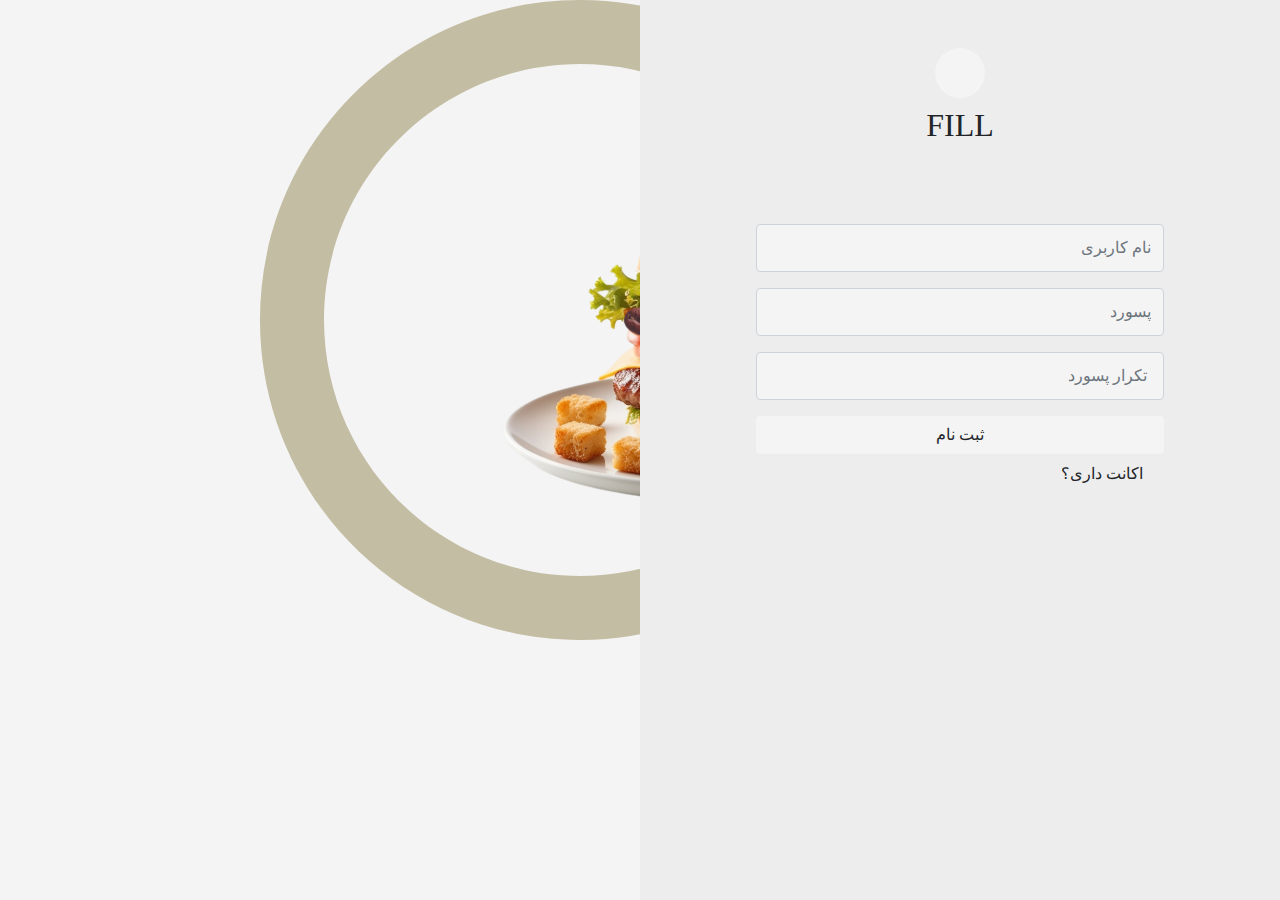
<file: login-page.html>
<!DOCTYPE html>
<html >
<head>
    <meta charset="utf-8">
    <meta name="viewport" content="width=device-width, initial-scale=1">
    <title>Fill|cafe</title>
    <link
  rel="stylesheet"
  href="https://unpkg.com/swiper@8/swiper-bundle.min.css"
/>
    <link rel="stylesheet" href="/index.css">
    
</head>
<body class="overflow-hidden">
  <!-- sign up -->
  <section id="signup">
    <div class="container-fluid">
        <div class="row">
            <div class="col-6 min-vh-100 ">
              
                <img  src="/photos/Ellipse 3.svg" class="bg position-absolute w-50" style="z-index: -1; left:260px">
                <img  src="/photos/Ellipse 3 copy.svg" class="bg2 position-absolute w-50" style="z-index: -1; left:260px">
                <img src="/photos/burger.svg" class="img-fluid  position-absolute burger2 ani" style="z-index: -1;">
                <img src="/photos/Frame 16.svg" class="img-fluid position-absolute coffee2 ani2" style="z-index: -1;">
              
                         
            </div>
            <div class="col-6 p-5 min-vh-100 m-auto" style="background-color: #ededed;">   
                <div class="d-flex justify-content-center">
                    <svg xmlns="http://www.w3.org/2000/svg" width="50" height="50" fill="#f4f4f4" class="bi bi-circle-fill " viewBox="0 0 16 16">
                        <circle cx="8" cy="8" r="8"/>
                      </svg>
                </div>            
                
                <h2 class="text-center mt-2">FILL</h2>
                <form style="margin-top: 5rem;">
                        <div class="mb-3 ">
                          <!-- <label for="exampleInputEmail1" class="form-label">Email address</label> -->
                          <input style="background-color: #f4f4f4; height: 3rem;" type="email" class="form-control text-end w-75 m-auto"placeholder="نام کاربری" id="exampleInputEmail1" aria-describedby="emailHelp">
                        </div>
                        <div class="mb-3">
                          <!-- <label for="exampleInputPassword1" class="form-label">Password</label> -->
                          <input style="background-color: #f4f4f4; height: 3rem;" type="password" class="form-control text-end w-75 m-auto" placeholder="پسورد" id="exampleInputPassword1">
                        </div>
                        <div class="mb-3 ">
                            <input style="background-color: #f4f4f4; height: 3rem;" type="password" class="form-control text-end w-75 m-auto" placeholder="تکرار پسورد " id="exampleInputPassword1">
                        </div>
                        <div class="d-flex justify-content-center align-items-center">
                          <button style="background-color: #f4f4f4;"  type="submit" class="btn w-75 ">ثبت نام</button>
                        </div> 
                       <div class="row mt-2">
                        <div class="col-6 d-flex justify-content-center align-items-center">
                         
                         </div>
                         <div class="col-6 d-flex justify-content-center align-items-center">
                          <a href="#" id="loginbtn" class="text-decoration-none text-dark"><p>اکانت داری؟</p></a>
                         </div>
                       </div>                      
                      </form>                          
            </div>
        </div>
    </div>
  </section>
  <!-- login -->
<section id="login">
    <div class="container-fluid">
      <div class="row">
        <div class="col-6 min-vh-100 ">
              
          <img  src="/photos/Ellipse 3.svg" class="bg position-absolute w-50" style="z-index: -1; left:260px">
          <img  src="/photos/Ellipse 3 copy.svg" class="bg2 position-absolute w-50" style="z-index: -1; left:260px">
          <img src="/photos/burger.svg" class="img-fluid  position-absolute burger2 ani" style="z-index: -1;">
          <img src="/photos/Frame 16.svg" class="img-fluid position-absolute coffee2 ani2" style="z-index: -1;">
        
                   
      </div>
          <div class="col-6 p-5 min-vh-100 m-auto" style="background-color: #ededed;">   
              <div class="d-flex justify-content-center">
                  <svg xmlns="http://www.w3.org/2000/svg" width="50" height="50" fill="#f4f4f4" class="bi bi-circle-fill " viewBox="0 0 16 16">
                      <circle cx="8" cy="8" r="8"/>
                    </svg>
              </div>            
              
              <h2 class="text-center mt-2">FILL</h2>
              <form style="margin-top: 5rem;">
                      <div class="mb-3 ">
                        <!-- <label for="exampleInputEmail1" class="form-label">Email address</label> -->
                        <input style="background-color: #f4f4f4; height: 3rem;" type="email" class="form-control text-end w-75 m-auto"placeholder="نام کاربری" id="exampleInputEmail1" aria-describedby="emailHelp">
                      </div>
                      <div class="mb-3">
                        <!-- <label for="exampleInputPassword1" class="form-label">Password</label> -->
                        <input style="background-color: #f4f4f4; height: 3rem;" type="password" class="form-control text-end w-75 m-auto" placeholder="پسورد" id="exampleInputPassword1">
                      </div>
                      <div class="d-flex justify-content-center align-items-center">
                        <button style="background-color: #f4f4f4;"  type="submit" class="btn w-75 ">ورود</button>
                      </div>                     
                     <div class="row mt-2">
                      <div class="col-6 d-flex justify-content-center align-items-center">
                          
                       </div>
                       <div class="col-6 d-flex justify-content-center align-items-center">
                         <p>رمز یادت رفته؟</p>
                       </div>
                     </div>                      
                </form>                          
            </div>
       </div>
   </div>
</section>









    <script src="index.js"></script>
    <script src="/jq.js"></script>
    <script>
      $(document).ready(function(){
      setInterval(function(){
        $(".bg").fadeOut(3000,function(){
          $(".bg2").fadeIn(3000,function(){
            $(".bg2").fadeOut(3000);
            $(".bg").fadeIn(3000);
          });
        });
      });
        $("#login").css("display","none")
          $("#loginbtn").click(function(){
             $("#signup").fadeOut(100)
             $("#login").fadeIn(100)
          });
                   
      });
    </script>

</body>
</html>
</file>
<file: index.css>
@charset "UTF-8"; /*!
 * Bootstrap v5.0.2 (https://getbootstrap.com/)
 * Copyright 2011-2021 The Bootstrap Authors
 * Copyright 2011-2021 Twitter, Inc.
 * Licensed under MIT (https://github.com/twbs/bootstrap/blob/main/LICENSE)
 */
:root {
  --bs-blue: #0d6efd;
  --bs-indigo: #6610f2;
  --bs-purple: #6f42c1;
  --bs-pink: #d63384;
  --bs-red: #dc3545;
  --bs-orange: #fd7e14;
  --bs-yellow: #ffc107;
  --bs-green: #198754;
  --bs-teal: #20c997;
  --bs-cyan: #0dcaf0;
  --bs-white: #fff;
  --bs-gray: #6c757d;
  --bs-gray-dark: #343a40;
  --bs-primary: #0d6efd;
  --bs-secondary: #6c757d;
  --bs-success: #198754;
  --bs-info: #0dcaf0;
  --bs-warning: #ffc107;
  --bs-danger: #dc3545;
  --bs-light: #f8f9fa;
  --bs-dark: #212529;
  --bs-font-sans-serif: system-ui, -apple-system, "Segoe UI", Roboto,
    "Helvetica Neue", Arial, "Noto Sans", "Liberation Sans", sans-serif,
    "Apple Color Emoji", "Segoe UI Emoji", "Segoe UI Symbol", "Noto Color Emoji";
  --bs-font-monospace: SFMono-Regular, Menlo, Monaco, Consolas,
    "Liberation Mono", "Courier New", monospace;
  --bs-gradient: linear-gradient(
    180deg,
    rgba(255, 255, 255, 0.15),
    rgba(255, 255, 255, 0)
  );
}
*,
::after,
::before {
  box-sizing: border-box;
}
@media (prefers-reduced-motion: no-preference) {
  :root {
    scroll-behavior: smooth;
  }
}
body {
 
  margin: 0;
  font-family: var(--bs-font-sans-serif);
  font-size: 1rem;
  font-weight: 400;
  line-height: 1.5;
  color: #212529;
  background-color: #fff;
  -webkit-text-size-adjust: 100%;
  -webkit-tap-highlight-color: transparent;
}
hr {
  margin: 1rem 0;
  color: inherit;
  background-color: currentColor;
  border: 0;
  opacity: 0.25;
}
hr:not([size]) {
  height: 1px;
}
.h1,
.h2,
.h3,
.h4,
.h5,
.h6,
h1,
h2,
h3,
h4,
h5,
h6 {
  margin-top: 0;
  margin-bottom: 0.5rem;
  font-weight: 500;
  line-height: 1.2;
}
.h1,
h1 {
  font-size: calc(1.375rem + 1.5vw);
}
@media (min-width: 1200px) {
  .h1,
  h1 {
    font-size: 2.5rem;
  }
}
.h2,
h2 {
  font-size: calc(1.325rem + 0.9vw);
}
@media (min-width: 1200px) {
  .h2,
  h2 {
    font-size: 2rem;
  }
}
.h3,
h3 {
  font-size: calc(1.3rem + 0.6vw);
}
@media (min-width: 1200px) {
  .h3,
  h3 {
    font-size: 1.75rem;
  }
}
.h4,
h4 {
  font-size: calc(1.275rem + 0.3vw);
}
@media (min-width: 1200px) {
  .h4,
  h4 {
    font-size: 1.5rem;
  }
}
.h5,
h5 {
  font-size: 1.25rem;
}
.h6,
h6 {
  font-size: 1rem;
}
p {
  margin-top: 0;
  margin-bottom: 1rem;
}
abbr[data-bs-original-title],
abbr[title] {
  -webkit-text-decoration: underline dotted;
  text-decoration: underline dotted;
  cursor: help;
  -webkit-text-decoration-skip-ink: none;
  text-decoration-skip-ink: none;
}
address {
  margin-bottom: 1rem;
  font-style: normal;
  line-height: inherit;
}
ol,
ul {
  padding-left: 2rem;
}
dl,
ol,
ul {
  margin-top: 0;
  margin-bottom: 1rem;
}
ol ol,
ol ul,
ul ol,
ul ul {
  margin-bottom: 0;
}
dt {
  font-weight: 700;
}
dd {
  margin-bottom: 0.5rem;
  margin-left: 0;
}
blockquote {
  margin: 0 0 1rem;
}
b,
strong {
  font-weight: bolder;
}
.small,
small {
  font-size: 0.875em;
}
.mark,
mark {
  padding: 0.2em;
  background-color: #fcf8e3;
}
sub,
sup {
  position: relative;
  font-size: 0.75em;
  line-height: 0;
  vertical-align: baseline;
}
sub {
  bottom: -0.25em;
}
sup {
  top: -0.5em;
}
a {
  color: #0d6efd;
  text-decoration: underline;
}
a:hover {
  color: #0a58ca;
}
a:not([href]):not([class]),
a:not([href]):not([class]):hover {
  color: inherit;
  text-decoration: none;
}
code,
kbd,
pre,
samp {
  font-family: var(--bs-font-monospace);
  font-size: 1em;
  direction: ltr;
  unicode-bidi: bidi-override;
}
pre {
  display: block;
  margin-top: 0;
  margin-bottom: 1rem;
  overflow: auto;
  font-size: 0.875em;
}
pre code {
  font-size: inherit;
  color: inherit;
  word-break: normal;
}
code {
  font-size: 0.875em;
  color: #d63384;
  word-wrap: break-word;
}
a > code {
  color: inherit;
}
kbd {
  padding: 0.2rem 0.4rem;
  font-size: 0.875em;
  color: #fff;
  background-color: #212529;
  border-radius: 0.2rem;
}
kbd kbd {
  padding: 0;
  font-size: 1em;
  font-weight: 700;
}
figure {
  margin: 0 0 1rem;
}
img,
svg {
  vertical-align: middle;
}
table {
  caption-side: bottom;
  border-collapse: collapse;
}
caption {
  padding-top: 0.5rem;
  padding-bottom: 0.5rem;
  color: #6c757d;
  text-align: left;
}
th {
  text-align: inherit;
  text-align: -webkit-match-parent;
}
tbody,
td,
tfoot,
th,
thead,
tr {
  border-color: inherit;
  border-style: solid;
  border-width: 0;
}
label {
  display: inline-block;
}
button {
  border-radius: 0;
}
button:focus:not(:focus-visible) {
  outline: 0;
}
button,
input,
optgroup,
select,
textarea {
  margin: 0;
  font-family: inherit;
  font-size: inherit;
  line-height: inherit;
}
button,
select {
  text-transform: none;
}
[role="button"] {
  cursor: pointer;
}
select {
  word-wrap: normal;
}
select:disabled {
  opacity: 1;
}
[list]::-webkit-calendar-picker-indicator {
  display: none;
}
[type="button"],
[type="reset"],
[type="submit"],
button {
  -webkit-appearance: button;
}
[type="button"]:not(:disabled),
[type="reset"]:not(:disabled),
[type="submit"]:not(:disabled),
button:not(:disabled) {
  cursor: pointer;
}
::-moz-focus-inner {
  padding: 0;
  border-style: none;
}
textarea {
  resize: vertical;
}
fieldset {
  min-width: 0;
  padding: 0;
  margin: 0;
  border: 0;
}
legend {
  float: left;
  width: 100%;
  padding: 0;
  margin-bottom: 0.5rem;
  font-size: calc(1.275rem + 0.3vw);
  line-height: inherit;
}
@media (min-width: 1200px) {
  legend {
    font-size: 1.5rem;
  }
}
legend + * {
  clear: left;
}
::-webkit-datetime-edit-day-field,
::-webkit-datetime-edit-fields-wrapper,
::-webkit-datetime-edit-hour-field,
::-webkit-datetime-edit-minute,
::-webkit-datetime-edit-month-field,
::-webkit-datetime-edit-text,
::-webkit-datetime-edit-year-field {
  padding: 0;
}
::-webkit-inner-spin-button {
  height: auto;
}
[type="search"] {
  outline-offset: -2px;
  -webkit-appearance: textfield;
}
::-webkit-search-decoration {
  -webkit-appearance: none;
}
::-webkit-color-swatch-wrapper {
  padding: 0;
}
::file-selector-button {
  font: inherit;
}
::-webkit-file-upload-button {
  font: inherit;
  -webkit-appearance: button;
}
output {
  display: inline-block;
}
iframe {
  border: 0;
}
summary {
  display: list-item;
  cursor: pointer;
}
progress {
  vertical-align: baseline;
}
[hidden] {
  display: none !important;
}
.lead {
  font-size: 1.25rem;
  font-weight: 300;
}
.display-1 {
  font-size: calc(1.625rem + 4.5vw);
  font-weight: 300;
  line-height: 1.2;
}
@media (min-width: 1200px) {
  .display-1 {
    font-size: 5rem;
  }
}
.display-2 {
  font-size: calc(1.575rem + 3.9vw);
  font-weight: 300;
  line-height: 1.2;
}
@media (min-width: 1200px) {
  .display-2 {
    font-size: 4.5rem;
  }
}
.display-3 {
  font-size: calc(1.525rem + 3.3vw);
  font-weight: 300;
  line-height: 1.2;
}
@media (min-width: 1200px) {
  .display-3 {
    font-size: 4rem;
  }
}
.display-4 {
  font-size: calc(1.475rem + 2.7vw);
  font-weight: 300;
  line-height: 1.2;
}
@media (min-width: 1200px) {
  .display-4 {
    font-size: 3.5rem;
  }
}
.display-5 {
  font-size: calc(1.425rem + 2.1vw);
  font-weight: 300;
  line-height: 1.2;
}
@media (min-width: 1200px) {
  .display-5 {
    font-size: 3rem;
  }
}
.display-6 {
  font-size: calc(1.375rem + 1.5vw);
  font-weight: 300;
  line-height: 1.2;
}
@media (min-width: 1200px) {
  .display-6 {
    font-size: 2.5rem;
  }
}
.list-unstyled {
  padding-left: 0;
  list-style: none;
}
.list-inline {
  padding-left: 0;
  list-style: none;
}
.list-inline-item {
  display: inline-block;
}
.list-inline-item:not(:last-child) {
  margin-right: 0.5rem;
}
.initialism {
  font-size: 0.875em;
  text-transform: uppercase;
}
.blockquote {
  margin-bottom: 1rem;
  font-size: 1.25rem;
}
.blockquote > :last-child {
  margin-bottom: 0;
}
.blockquote-footer {
  margin-top: -1rem;
  margin-bottom: 1rem;
  font-size: 0.875em;
  color: #6c757d;
}
.blockquote-footer::before {
  content: "— ";
}
.img-fluid {
  max-width: 100%;
  height: auto;
}
.img-thumbnail {
  padding: 0.25rem;
  background-color: #fff;
  border: 1px solid #dee2e6;
  border-radius: 0.25rem;
  max-width: 100%;
  height: auto;
}
.figure {
  display: inline-block;
}
.figure-img {
  margin-bottom: 0.5rem;
  line-height: 1;
}
.figure-caption {
  font-size: 0.875em;
  color: #6c757d;
}
.container,
.container-fluid,
.container-lg,
.container-md,
.container-sm,
.container-xl,
.container-xxl {
  width: 100%;
  padding-right: var(--bs-gutter-x, 0.75rem);
  padding-left: var(--bs-gutter-x, 0.75rem);
  margin-right: auto;
  margin-left: auto;
}
@media (min-width: 576px) {
  .container,
  .container-sm {
    max-width: 540px;
  }
}
@media (min-width: 768px) {
  .container,
  .container-md,
  .container-sm {
    max-width: 720px;
  }
}
@media (min-width: 992px) {
  .container,
  .container-lg,
  .container-md,
  .container-sm {
    max-width: 960px;
  }
}
@media (min-width: 1200px) {
  .container,
  .container-lg,
  .container-md,
  .container-sm,
  .container-xl {
    max-width: 1140px;
  }
}
@media (min-width: 1400px) {
  .container,
  .container-lg,
  .container-md,
  .container-sm,
  .container-xl,
  .container-xxl {
    max-width: 1320px;
  }
}
.row {
  --bs-gutter-x: 1.5rem;
  --bs-gutter-y: 0;
  display: flex;
  flex-wrap: wrap;
  margin-top: calc(var(--bs-gutter-y) * -1);
  margin-right: calc(var(--bs-gutter-x) * -0.5);
  margin-left: calc(var(--bs-gutter-x) * -0.5);
}
.row > * {
  flex-shrink: 0;
  width: 100%;
  max-width: 100%;
  padding-right: calc(var(--bs-gutter-x) * 0.5);
  padding-left: calc(var(--bs-gutter-x) * 0.5);
  margin-top: var(--bs-gutter-y);
}
.col {
  flex: 1 0 0%;
}
.row-cols-auto > * {
  flex: 0 0 auto;
  width: auto;
}
.row-cols-1 > * {
  flex: 0 0 auto;
  width: 100%;
}
.row-cols-2 > * {
  flex: 0 0 auto;
  width: 50%;
}
.row-cols-3 > * {
  flex: 0 0 auto;
  width: 33.3333333333%;
}
.row-cols-4 > * {
  flex: 0 0 auto;
  width: 25%;
}
.row-cols-5 > * {
  flex: 0 0 auto;
  width: 20%;
}
.row-cols-6 > * {
  flex: 0 0 auto;
  width: 16.6666666667%;
}
@media (min-width: 576px) {
  .col-sm {
    flex: 1 0 0%;
  }
  .row-cols-sm-auto > * {
    flex: 0 0 auto;
    width: auto;
  }
  .row-cols-sm-1 > * {
    flex: 0 0 auto;
    width: 100%;
  }
  .row-cols-sm-2 > * {
    flex: 0 0 auto;
    width: 50%;
  }
  .row-cols-sm-3 > * {
    flex: 0 0 auto;
    width: 33.3333333333%;
  }
  .row-cols-sm-4 > * {
    flex: 0 0 auto;
    width: 25%;
  }
  .row-cols-sm-5 > * {
    flex: 0 0 auto;
    width: 20%;
  }
  .row-cols-sm-6 > * {
    flex: 0 0 auto;
    width: 16.6666666667%;
  }
}
@media (min-width: 768px) {
  .col-md {
    flex: 1 0 0%;
  }
  .row-cols-md-auto > * {
    flex: 0 0 auto;
    width: auto;
  }
  .row-cols-md-1 > * {
    flex: 0 0 auto;
    width: 100%;
  }
  .row-cols-md-2 > * {
    flex: 0 0 auto;
    width: 50%;
  }
  .row-cols-md-3 > * {
    flex: 0 0 auto;
    width: 33.3333333333%;
  }
  .row-cols-md-4 > * {
    flex: 0 0 auto;
    width: 25%;
  }
  .row-cols-md-5 > * {
    flex: 0 0 auto;
    width: 20%;
  }
  .row-cols-md-6 > * {
    flex: 0 0 auto;
    width: 16.6666666667%;
  }
}
@media (min-width: 992px) {
  .col-lg {
    flex: 1 0 0%;
  }
  .row-cols-lg-auto > * {
    flex: 0 0 auto;
    width: auto;
  }
  .row-cols-lg-1 > * {
    flex: 0 0 auto;
    width: 100%;
  }
  .row-cols-lg-2 > * {
    flex: 0 0 auto;
    width: 50%;
  }
  .row-cols-lg-3 > * {
    flex: 0 0 auto;
    width: 33.3333333333%;
  }
  .row-cols-lg-4 > * {
    flex: 0 0 auto;
    width: 25%;
  }
  .row-cols-lg-5 > * {
    flex: 0 0 auto;
    width: 20%;
  }
  .row-cols-lg-6 > * {
    flex: 0 0 auto;
    width: 16.6666666667%;
  }
}
@media (min-width: 1200px) {
  .col-xl {
    flex: 1 0 0%;
  }
  .row-cols-xl-auto > * {
    flex: 0 0 auto;
    width: auto;
  }
  .row-cols-xl-1 > * {
    flex: 0 0 auto;
    width: 100%;
  }
  .row-cols-xl-2 > * {
    flex: 0 0 auto;
    width: 50%;
  }
  .row-cols-xl-3 > * {
    flex: 0 0 auto;
    width: 33.3333333333%;
  }
  .row-cols-xl-4 > * {
    flex: 0 0 auto;
    width: 25%;
  }
  .row-cols-xl-5 > * {
    flex: 0 0 auto;
    width: 20%;
  }
  .row-cols-xl-6 > * {
    flex: 0 0 auto;
    width: 16.6666666667%;
  }
}
@media (min-width: 1400px) {
  .col-xxl {
    flex: 1 0 0%;
  }
  .row-cols-xxl-auto > * {
    flex: 0 0 auto;
    width: auto;
  }
  .row-cols-xxl-1 > * {
    flex: 0 0 auto;
    width: 100%;
  }
  .row-cols-xxl-2 > * {
    flex: 0 0 auto;
    width: 50%;
  }
  .row-cols-xxl-3 > * {
    flex: 0 0 auto;
    width: 33.3333333333%;
  }
  .row-cols-xxl-4 > * {
    flex: 0 0 auto;
    width: 25%;
  }
  .row-cols-xxl-5 > * {
    flex: 0 0 auto;
    width: 20%;
  }
  .row-cols-xxl-6 > * {
    flex: 0 0 auto;
    width: 16.6666666667%;
  }
}
.col-auto {
  flex: 0 0 auto;
  width: auto;
}
.col-1 {
  flex: 0 0 auto;
  width: 8.33333333%;
}
.col-2 {
  flex: 0 0 auto;
  width: 16.66666667%;
}
.col-3 {
  flex: 0 0 auto;
  width: 25%;
}
.col-4 {
  flex: 0 0 auto;
  width: 33.33333333%;
}
.col-5 {
  flex: 0 0 auto;
  width: 41.66666667%;
}
.col-6 {
  flex: 0 0 auto;
  width: 50%;
}
.col-7 {
  flex: 0 0 auto;
  width: 58.33333333%;
}
.col-8 {
  flex: 0 0 auto;
  width: 66.66666667%;
}
.col-9 {
  flex: 0 0 auto;
  width: 75%;
}
.col-10 {
  flex: 0 0 auto;
  width: 83.33333333%;
}
.col-11 {
  flex: 0 0 auto;
  width: 91.66666667%;
}
.col-12 {
  flex: 0 0 auto;
  width: 100%;
}
.offset-1 {
  margin-left: 8.33333333%;
}
.offset-2 {
  margin-left: 16.66666667%;
}
.offset-3 {
  margin-left: 25%;
}
.offset-4 {
  margin-left: 33.33333333%;
}
.offset-5 {
  margin-left: 41.66666667%;
}
.offset-6 {
  margin-left: 50%;
}
.offset-7 {
  margin-left: 58.33333333%;
}
.offset-8 {
  margin-left: 66.66666667%;
}
.offset-9 {
  margin-left: 75%;
}
.offset-10 {
  margin-left: 83.33333333%;
}
.offset-11 {
  margin-left: 91.66666667%;
}
.g-0,
.gx-0 {
  --bs-gutter-x: 0;
}
.g-0,
.gy-0 {
  --bs-gutter-y: 0;
}
.g-1,
.gx-1 {
  --bs-gutter-x: 0.25rem;
}
.g-1,
.gy-1 {
  --bs-gutter-y: 0.25rem;
}
.g-2,
.gx-2 {
  --bs-gutter-x: 0.5rem;
}
.g-2,
.gy-2 {
  --bs-gutter-y: 0.5rem;
}
.g-3,
.gx-3 {
  --bs-gutter-x: 1rem;
}
.g-3,
.gy-3 {
  --bs-gutter-y: 1rem;
}
.g-4,
.gx-4 {
  --bs-gutter-x: 1.5rem;
}
.g-4,
.gy-4 {
  --bs-gutter-y: 1.5rem;
}
.g-5,
.gx-5 {
  --bs-gutter-x: 3rem;
}
.g-5,
.gy-5 {
  --bs-gutter-y: 3rem;
}
@media (min-width: 576px) {
  .col-sm-auto {
    flex: 0 0 auto;
    width: auto;
  }
  .col-sm-1 {
    flex: 0 0 auto;
    width: 8.33333333%;
  }
  .col-sm-2 {
    flex: 0 0 auto;
    width: 16.66666667%;
  }
  .col-sm-3 {
    flex: 0 0 auto;
    width: 25%;
  }
  .col-sm-4 {
    flex: 0 0 auto;
    width: 33.33333333%;
  }
  .col-sm-5 {
    flex: 0 0 auto;
    width: 41.66666667%;
  }
  .col-sm-6 {
    flex: 0 0 auto;
    width: 50%;
  }
  .col-sm-7 {
    flex: 0 0 auto;
    width: 58.33333333%;
  }
  .col-sm-8 {
    flex: 0 0 auto;
    width: 66.66666667%;
  }
  .col-sm-9 {
    flex: 0 0 auto;
    width: 75%;
  }
  .col-sm-10 {
    flex: 0 0 auto;
    width: 83.33333333%;
  }
  .col-sm-11 {
    flex: 0 0 auto;
    width: 91.66666667%;
  }
  .col-sm-12 {
    flex: 0 0 auto;
    width: 100%;
  }
  .offset-sm-0 {
    margin-left: 0;
  }
  .offset-sm-1 {
    margin-left: 8.33333333%;
  }
  .offset-sm-2 {
    margin-left: 16.66666667%;
  }
  .offset-sm-3 {
    margin-left: 25%;
  }
  .offset-sm-4 {
    margin-left: 33.33333333%;
  }
  .offset-sm-5 {
    margin-left: 41.66666667%;
  }
  .offset-sm-6 {
    margin-left: 50%;
  }
  .offset-sm-7 {
    margin-left: 58.33333333%;
  }
  .offset-sm-8 {
    margin-left: 66.66666667%;
  }
  .offset-sm-9 {
    margin-left: 75%;
  }
  .offset-sm-10 {
    margin-left: 83.33333333%;
  }
  .offset-sm-11 {
    margin-left: 91.66666667%;
  }
  .g-sm-0,
  .gx-sm-0 {
    --bs-gutter-x: 0;
  }
  .g-sm-0,
  .gy-sm-0 {
    --bs-gutter-y: 0;
  }
  .g-sm-1,
  .gx-sm-1 {
    --bs-gutter-x: 0.25rem;
  }
  .g-sm-1,
  .gy-sm-1 {
    --bs-gutter-y: 0.25rem;
  }
  .g-sm-2,
  .gx-sm-2 {
    --bs-gutter-x: 0.5rem;
  }
  .g-sm-2,
  .gy-sm-2 {
    --bs-gutter-y: 0.5rem;
  }
  .g-sm-3,
  .gx-sm-3 {
    --bs-gutter-x: 1rem;
  }
  .g-sm-3,
  .gy-sm-3 {
    --bs-gutter-y: 1rem;
  }
  .g-sm-4,
  .gx-sm-4 {
    --bs-gutter-x: 1.5rem;
  }
  .g-sm-4,
  .gy-sm-4 {
    --bs-gutter-y: 1.5rem;
  }
  .g-sm-5,
  .gx-sm-5 {
    --bs-gutter-x: 3rem;
  }
  .g-sm-5,
  .gy-sm-5 {
    --bs-gutter-y: 3rem;
  }
}
@media (min-width: 768px) {
  .col-md-auto {
    flex: 0 0 auto;
    width: auto;
  }
  .col-md-1 {
    flex: 0 0 auto;
    width: 8.33333333%;
  }
  .col-md-2 {
    flex: 0 0 auto;
    width: 16.66666667%;
  }
  .col-md-3 {
    flex: 0 0 auto;
    width: 25%;
  }
  .col-md-4 {
    flex: 0 0 auto;
    width: 33.33333333%;
  }
  .col-md-5 {
    flex: 0 0 auto;
    width: 41.66666667%;
  }
  .col-md-6 {
    flex: 0 0 auto;
    width: 50%;
  }
  .col-md-7 {
    flex: 0 0 auto;
    width: 58.33333333%;
  }
  .col-md-8 {
    flex: 0 0 auto;
    width: 66.66666667%;
  }
  .col-md-9 {
    flex: 0 0 auto;
    width: 75%;
  }
  .col-md-10 {
    flex: 0 0 auto;
    width: 83.33333333%;
  }
  .col-md-11 {
    flex: 0 0 auto;
    width: 91.66666667%;
  }
  .col-md-12 {
    flex: 0 0 auto;
    width: 100%;
  }
  .offset-md-0 {
    margin-left: 0;
  }
  .offset-md-1 {
    margin-left: 8.33333333%;
  }
  .offset-md-2 {
    margin-left: 16.66666667%;
  }
  .offset-md-3 {
    margin-left: 25%;
  }
  .offset-md-4 {
    margin-left: 33.33333333%;
  }
  .offset-md-5 {
    margin-left: 41.66666667%;
  }
  .offset-md-6 {
    margin-left: 50%;
  }
  .offset-md-7 {
    margin-left: 58.33333333%;
  }
  .offset-md-8 {
    margin-left: 66.66666667%;
  }
  .offset-md-9 {
    margin-left: 75%;
  }
  .offset-md-10 {
    margin-left: 83.33333333%;
  }
  .offset-md-11 {
    margin-left: 91.66666667%;
  }
  .g-md-0,
  .gx-md-0 {
    --bs-gutter-x: 0;
  }
  .g-md-0,
  .gy-md-0 {
    --bs-gutter-y: 0;
  }
  .g-md-1,
  .gx-md-1 {
    --bs-gutter-x: 0.25rem;
  }
  .g-md-1,
  .gy-md-1 {
    --bs-gutter-y: 0.25rem;
  }
  .g-md-2,
  .gx-md-2 {
    --bs-gutter-x: 0.5rem;
  }
  .g-md-2,
  .gy-md-2 {
    --bs-gutter-y: 0.5rem;
  }
  .g-md-3,
  .gx-md-3 {
    --bs-gutter-x: 1rem;
  }
  .g-md-3,
  .gy-md-3 {
    --bs-gutter-y: 1rem;
  }
  .g-md-4,
  .gx-md-4 {
    --bs-gutter-x: 1.5rem;
  }
  .g-md-4,
  .gy-md-4 {
    --bs-gutter-y: 1.5rem;
  }
  .g-md-5,
  .gx-md-5 {
    --bs-gutter-x: 3rem;
  }
  .g-md-5,
  .gy-md-5 {
    --bs-gutter-y: 3rem;
  }
}
@media (min-width: 992px) {
  .col-lg-auto {
    flex: 0 0 auto;
    width: auto;
  }
  .col-lg-1 {
    flex: 0 0 auto;
    width: 8.33333333%;
  }
  .col-lg-2 {
    flex: 0 0 auto;
    width: 16.66666667%;
  }
  .col-lg-3 {
    flex: 0 0 auto;
    width: 25%;
  }
  .col-lg-4 {
    flex: 0 0 auto;
    width: 33.33333333%;
  }
  .col-lg-5 {
    flex: 0 0 auto;
    width: 41.66666667%;
  }
  .col-lg-6 {
    flex: 0 0 auto;
    width: 50%;
  }
  .col-lg-7 {
    flex: 0 0 auto;
    width: 58.33333333%;
  }
  .col-lg-8 {
    flex: 0 0 auto;
    width: 66.66666667%;
  }
  .col-lg-9 {
    flex: 0 0 auto;
    width: 75%;
  }
  .col-lg-10 {
    flex: 0 0 auto;
    width: 83.33333333%;
  }
  .col-lg-11 {
    flex: 0 0 auto;
    width: 91.66666667%;
  }
  .col-lg-12 {
    flex: 0 0 auto;
    width: 100%;
  }
  .offset-lg-0 {
    margin-left: 0;
  }
  .offset-lg-1 {
    margin-left: 8.33333333%;
  }
  .offset-lg-2 {
    margin-left: 16.66666667%;
  }
  .offset-lg-3 {
    margin-left: 25%;
  }
  .offset-lg-4 {
    margin-left: 33.33333333%;
  }
  .offset-lg-5 {
    margin-left: 41.66666667%;
  }
  .offset-lg-6 {
    margin-left: 50%;
  }
  .offset-lg-7 {
    margin-left: 58.33333333%;
  }
  .offset-lg-8 {
    margin-left: 66.66666667%;
  }
  .offset-lg-9 {
    margin-left: 75%;
  }
  .offset-lg-10 {
    margin-left: 83.33333333%;
  }
  .offset-lg-11 {
    margin-left: 91.66666667%;
  }
  .g-lg-0,
  .gx-lg-0 {
    --bs-gutter-x: 0;
  }
  .g-lg-0,
  .gy-lg-0 {
    --bs-gutter-y: 0;
  }
  .g-lg-1,
  .gx-lg-1 {
    --bs-gutter-x: 0.25rem;
  }
  .g-lg-1,
  .gy-lg-1 {
    --bs-gutter-y: 0.25rem;
  }
  .g-lg-2,
  .gx-lg-2 {
    --bs-gutter-x: 0.5rem;
  }
  .g-lg-2,
  .gy-lg-2 {
    --bs-gutter-y: 0.5rem;
  }
  .g-lg-3,
  .gx-lg-3 {
    --bs-gutter-x: 1rem;
  }
  .g-lg-3,
  .gy-lg-3 {
    --bs-gutter-y: 1rem;
  }
  .g-lg-4,
  .gx-lg-4 {
    --bs-gutter-x: 1.5rem;
  }
  .g-lg-4,
  .gy-lg-4 {
    --bs-gutter-y: 1.5rem;
  }
  .g-lg-5,
  .gx-lg-5 {
    --bs-gutter-x: 3rem;
  }
  .g-lg-5,
  .gy-lg-5 {
    --bs-gutter-y: 3rem;
  }
}
@media (min-width: 1200px) {
  .col-xl-auto {
    flex: 0 0 auto;
    width: auto;
  }
  .col-xl-1 {
    flex: 0 0 auto;
    width: 8.33333333%;
  }
  .col-xl-2 {
    flex: 0 0 auto;
    width: 16.66666667%;
  }
  .col-xl-3 {
    flex: 0 0 auto;
    width: 25%;
  }
  .col-xl-4 {
    flex: 0 0 auto;
    width: 33.33333333%;
  }
  .col-xl-5 {
    flex: 0 0 auto;
    width: 41.66666667%;
  }
  .col-xl-6 {
    flex: 0 0 auto;
    width: 50%;
  }
  .col-xl-7 {
    flex: 0 0 auto;
    width: 58.33333333%;
  }
  .col-xl-8 {
    flex: 0 0 auto;
    width: 66.66666667%;
  }
  .col-xl-9 {
    flex: 0 0 auto;
    width: 75%;
  }
  .col-xl-10 {
    flex: 0 0 auto;
    width: 83.33333333%;
  }
  .col-xl-11 {
    flex: 0 0 auto;
    width: 91.66666667%;
  }
  .col-xl-12 {
    flex: 0 0 auto;
    width: 100%;
  }
  .offset-xl-0 {
    margin-left: 0;
  }
  .offset-xl-1 {
    margin-left: 8.33333333%;
  }
  .offset-xl-2 {
    margin-left: 16.66666667%;
  }
  .offset-xl-3 {
    margin-left: 25%;
  }
  .offset-xl-4 {
    margin-left: 33.33333333%;
  }
  .offset-xl-5 {
    margin-left: 41.66666667%;
  }
  .offset-xl-6 {
    margin-left: 50%;
  }
  .offset-xl-7 {
    margin-left: 58.33333333%;
  }
  .offset-xl-8 {
    margin-left: 66.66666667%;
  }
  .offset-xl-9 {
    margin-left: 75%;
  }
  .offset-xl-10 {
    margin-left: 83.33333333%;
  }
  .offset-xl-11 {
    margin-left: 91.66666667%;
  }
  .g-xl-0,
  .gx-xl-0 {
    --bs-gutter-x: 0;
  }
  .g-xl-0,
  .gy-xl-0 {
    --bs-gutter-y: 0;
  }
  .g-xl-1,
  .gx-xl-1 {
    --bs-gutter-x: 0.25rem;
  }
  .g-xl-1,
  .gy-xl-1 {
    --bs-gutter-y: 0.25rem;
  }
  .g-xl-2,
  .gx-xl-2 {
    --bs-gutter-x: 0.5rem;
  }
  .g-xl-2,
  .gy-xl-2 {
    --bs-gutter-y: 0.5rem;
  }
  .g-xl-3,
  .gx-xl-3 {
    --bs-gutter-x: 1rem;
  }
  .g-xl-3,
  .gy-xl-3 {
    --bs-gutter-y: 1rem;
  }
  .g-xl-4,
  .gx-xl-4 {
    --bs-gutter-x: 1.5rem;
  }
  .g-xl-4,
  .gy-xl-4 {
    --bs-gutter-y: 1.5rem;
  }
  .g-xl-5,
  .gx-xl-5 {
    --bs-gutter-x: 3rem;
  }
  .g-xl-5,
  .gy-xl-5 {
    --bs-gutter-y: 3rem;
  }
}
@media (min-width: 1400px) {
  .col-xxl-auto {
    flex: 0 0 auto;
    width: auto;
  }
  .col-xxl-1 {
    flex: 0 0 auto;
    width: 8.33333333%;
  }
  .col-xxl-2 {
    flex: 0 0 auto;
    width: 16.66666667%;
  }
  .col-xxl-3 {
    flex: 0 0 auto;
    width: 25%;
  }
  .col-xxl-4 {
    flex: 0 0 auto;
    width: 33.33333333%;
  }
  .col-xxl-5 {
    flex: 0 0 auto;
    width: 41.66666667%;
  }
  .col-xxl-6 {
    flex: 0 0 auto;
    width: 50%;
  }
  .col-xxl-7 {
    flex: 0 0 auto;
    width: 58.33333333%;
  }
  .col-xxl-8 {
    flex: 0 0 auto;
    width: 66.66666667%;
  }
  .col-xxl-9 {
    flex: 0 0 auto;
    width: 75%;
  }
  .col-xxl-10 {
    flex: 0 0 auto;
    width: 83.33333333%;
  }
  .col-xxl-11 {
    flex: 0 0 auto;
    width: 91.66666667%;
  }
  .col-xxl-12 {
    flex: 0 0 auto;
    width: 100%;
  }
  .offset-xxl-0 {
    margin-left: 0;
  }
  .offset-xxl-1 {
    margin-left: 8.33333333%;
  }
  .offset-xxl-2 {
    margin-left: 16.66666667%;
  }
  .offset-xxl-3 {
    margin-left: 25%;
  }
  .offset-xxl-4 {
    margin-left: 33.33333333%;
  }
  .offset-xxl-5 {
    margin-left: 41.66666667%;
  }
  .offset-xxl-6 {
    margin-left: 50%;
  }
  .offset-xxl-7 {
    margin-left: 58.33333333%;
  }
  .offset-xxl-8 {
    margin-left: 66.66666667%;
  }
  .offset-xxl-9 {
    margin-left: 75%;
  }
  .offset-xxl-10 {
    margin-left: 83.33333333%;
  }
  .offset-xxl-11 {
    margin-left: 91.66666667%;
  }
  .g-xxl-0,
  .gx-xxl-0 {
    --bs-gutter-x: 0;
  }
  .g-xxl-0,
  .gy-xxl-0 {
    --bs-gutter-y: 0;
  }
  .g-xxl-1,
  .gx-xxl-1 {
    --bs-gutter-x: 0.25rem;
  }
  .g-xxl-1,
  .gy-xxl-1 {
    --bs-gutter-y: 0.25rem;
  }
  .g-xxl-2,
  .gx-xxl-2 {
    --bs-gutter-x: 0.5rem;
  }
  .g-xxl-2,
  .gy-xxl-2 {
    --bs-gutter-y: 0.5rem;
  }
  .g-xxl-3,
  .gx-xxl-3 {
    --bs-gutter-x: 1rem;
  }
  .g-xxl-3,
  .gy-xxl-3 {
    --bs-gutter-y: 1rem;
  }
  .g-xxl-4,
  .gx-xxl-4 {
    --bs-gutter-x: 1.5rem;
  }
  .g-xxl-4,
  .gy-xxl-4 {
    --bs-gutter-y: 1.5rem;
  }
  .g-xxl-5,
  .gx-xxl-5 {
    --bs-gutter-x: 3rem;
  }
  .g-xxl-5,
  .gy-xxl-5 {
    --bs-gutter-y: 3rem;
  }
}
.table {
  --bs-table-bg: transparent;
  --bs-table-accent-bg: transparent;
  --bs-table-striped-color: #212529;
  --bs-table-striped-bg: rgba(0, 0, 0, 0.05);
  --bs-table-active-color: #212529;
  --bs-table-active-bg: rgba(0, 0, 0, 0.1);
  --bs-table-hover-color: #212529;
  --bs-table-hover-bg: rgba(0, 0, 0, 0.075);
  width: 100%;
  margin-bottom: 1rem;
  color: #212529;
  vertical-align: top;
  border-color: #dee2e6;
}
.table > :not(caption) > * > * {
  padding: 0.5rem 0.5rem;
  background-color: var(--bs-table-bg);
  border-bottom-width: 1px;
  box-shadow: inset 0 0 0 9999px var(--bs-table-accent-bg);
}
.table > tbody {
  vertical-align: inherit;
}
.table > thead {
  vertical-align: bottom;
}
.table > :not(:last-child) > :last-child > * {
  border-bottom-color: currentColor;
}
.caption-top {
  caption-side: top;
}
.table-sm > :not(caption) > * > * {
  padding: 0.25rem 0.25rem;
}
.table-bordered > :not(caption) > * {
  border-width: 1px 0;
}
.table-bordered > :not(caption) > * > * {
  border-width: 0 1px;
}
.table-borderless > :not(caption) > * > * {
  border-bottom-width: 0;
}
.table-striped > tbody > tr:nth-of-type(odd) {
  --bs-table-accent-bg: var(--bs-table-striped-bg);
  color: var(--bs-table-striped-color);
}
.table-active {
  --bs-table-accent-bg: var(--bs-table-active-bg);
  color: var(--bs-table-active-color);
}
.table-hover > tbody > tr:hover {
  --bs-table-accent-bg: var(--bs-table-hover-bg);
  color: var(--bs-table-hover-color);
}
.table-primary {
  --bs-table-bg: #cfe2ff;
  --bs-table-striped-bg: #c5d7f2;
  --bs-table-striped-color: #000;
  --bs-table-active-bg: #bacbe6;
  --bs-table-active-color: #000;
  --bs-table-hover-bg: #bfd1ec;
  --bs-table-hover-color: #000;
  color: #000;
  border-color: #bacbe6;
}
.table-secondary {
  --bs-table-bg: #e2e3e5;
  --bs-table-striped-bg: #d7d8da;
  --bs-table-striped-color: #000;
  --bs-table-active-bg: #cbccce;
  --bs-table-active-color: #000;
  --bs-table-hover-bg: #d1d2d4;
  --bs-table-hover-color: #000;
  color: #000;
  border-color: #cbccce;
}
.table-success {
  --bs-table-bg: #d1e7dd;
  --bs-table-striped-bg: #c7dbd2;
  --bs-table-striped-color: #000;
  --bs-table-active-bg: #bcd0c7;
  --bs-table-active-color: #000;
  --bs-table-hover-bg: #c1d6cc;
  --bs-table-hover-color: #000;
  color: #000;
  border-color: #bcd0c7;
}
.table-info {
  --bs-table-bg: #cff4fc;
  --bs-table-striped-bg: #c5e8ef;
  --bs-table-striped-color: #000;
  --bs-table-active-bg: #badce3;
  --bs-table-active-color: #000;
  --bs-table-hover-bg: #bfe2e9;
  --bs-table-hover-color: #000;
  color: #000;
  border-color: #badce3;
}
.table-warning {
  --bs-table-bg: #fff3cd;
  --bs-table-striped-bg: #f2e7c3;
  --bs-table-striped-color: #000;
  --bs-table-active-bg: #e6dbb9;
  --bs-table-active-color: #000;
  --bs-table-hover-bg: #ece1be;
  --bs-table-hover-color: #000;
  color: #000;
  border-color: #e6dbb9;
}
.table-danger {
  --bs-table-bg: #f8d7da;
  --bs-table-striped-bg: #eccccf;
  --bs-table-striped-color: #000;
  --bs-table-active-bg: #dfc2c4;
  --bs-table-active-color: #000;
  --bs-table-hover-bg: #e5c7ca;
  --bs-table-hover-color: #000;
  color: #000;
  border-color: #dfc2c4;
}
.table-light {
  --bs-table-bg: #f8f9fa;
  --bs-table-striped-bg: #ecedee;
  --bs-table-striped-color: #000;
  --bs-table-active-bg: #dfe0e1;
  --bs-table-active-color: #000;
  --bs-table-hover-bg: #e5e6e7;
  --bs-table-hover-color: #000;
  color: #000;
  border-color: #dfe0e1;
}
.table-dark {
  --bs-table-bg: #212529;
  --bs-table-striped-bg: #2c3034;
  --bs-table-striped-color: #fff;
  --bs-table-active-bg: #373b3e;
  --bs-table-active-color: #fff;
  --bs-table-hover-bg: #323539;
  --bs-table-hover-color: #fff;
  color: #fff;
  border-color: #373b3e;
}
.table-responsive {
  overflow-x: auto;
  -webkit-overflow-scrolling: touch;
}
@media (max-width: 575.98px) {
  .table-responsive-sm {
    overflow-x: auto;
    -webkit-overflow-scrolling: touch;
  }
}
@media (max-width: 767.98px) {
  .table-responsive-md {
    overflow-x: auto;
    -webkit-overflow-scrolling: touch;
  }
}
@media (max-width: 991.98px) {
  .table-responsive-lg {
    overflow-x: auto;
    -webkit-overflow-scrolling: touch;
  }
}
@media (max-width: 1199.98px) {
  .table-responsive-xl {
    overflow-x: auto;
    -webkit-overflow-scrolling: touch;
  }
}
@media (max-width: 1399.98px) {
  .table-responsive-xxl {
    overflow-x: auto;
    -webkit-overflow-scrolling: touch;
  }
}
.form-label {
  margin-bottom: 0.5rem;
}
.col-form-label {
  padding-top: calc(0.375rem + 1px);
  padding-bottom: calc(0.375rem + 1px);
  margin-bottom: 0;
  font-size: inherit;
  line-height: 1.5;
}
.col-form-label-lg {
  padding-top: calc(0.5rem + 1px);
  padding-bottom: calc(0.5rem + 1px);
  font-size: 1.25rem;
}
.col-form-label-sm {
  padding-top: calc(0.25rem + 1px);
  padding-bottom: calc(0.25rem + 1px);
  font-size: 0.875rem;
}
.form-text {
  margin-top: 0.25rem;
  font-size: 0.875em;
  color: #6c757d;
}
.form-control {
  display: block;
  width: 100%;
  padding: 0.375rem 0.75rem;
  font-size: 1rem;
  font-weight: 400;
  line-height: 1.5;
  color: #212529;
  background-color: #fff;
  background-clip: padding-box;
  border: 1px solid #ced4da;
  -webkit-appearance: none;
  -moz-appearance: none;
  appearance: none;
  border-radius: 0.25rem;
  transition: border-color 0.15s ease-in-out, box-shadow 0.15s ease-in-out;
}
@media (prefers-reduced-motion: reduce) {
  .form-control {
    transition: none;
  }
}
.form-control[type="file"] {
  overflow: hidden;
}
.form-control[type="file"]:not(:disabled):not([readonly]) {
  cursor: pointer;
}
.form-control:focus {
  color: #212529;
  background-color: #fff;
  border-color: #86b7fe;
  outline: 0;
  box-shadow: 0 0 0 0.25rem rgba(13, 110, 253, 0.25);
}
.form-control::-webkit-date-and-time-value {
  height: 1.5em;
}
.form-control::-moz-placeholder {
  color: #6c757d;
  opacity: 1;
}
.form-control::placeholder {
  color: #6c757d;
  opacity: 1;
}
.form-control:disabled,
.form-control[readonly] {
  background-color: #e9ecef;
  opacity: 1;
}
.form-control::file-selector-button {
  padding: 0.375rem 0.75rem;
  margin: -0.375rem -0.75rem;
  -webkit-margin-end: 0.75rem;
  margin-inline-end: 0.75rem;
  color: #212529;
  background-color: #e9ecef;
  pointer-events: none;
  border-color: inherit;
  border-style: solid;
  border-width: 0;
  border-inline-end-width: 1px;
  border-radius: 0;
  transition: color 0.15s ease-in-out, background-color 0.15s ease-in-out,
    border-color 0.15s ease-in-out, box-shadow 0.15s ease-in-out;
}
@media (prefers-reduced-motion: reduce) {
  .form-control::file-selector-button {
    transition: none;
  }
}
.form-control:hover:not(:disabled):not([readonly])::file-selector-button {
  background-color: #dde0e3;
}
.form-control::-webkit-file-upload-button {
  padding: 0.375rem 0.75rem;
  margin: -0.375rem -0.75rem;
  -webkit-margin-end: 0.75rem;
  margin-inline-end: 0.75rem;
  color: #212529;
  background-color: #e9ecef;
  pointer-events: none;
  border-color: inherit;
  border-style: solid;
  border-width: 0;
  border-inline-end-width: 1px;
  border-radius: 0;
  -webkit-transition: color 0.15s ease-in-out,
    background-color 0.15s ease-in-out, border-color 0.15s ease-in-out,
    box-shadow 0.15s ease-in-out;
  transition: color 0.15s ease-in-out, background-color 0.15s ease-in-out,
    border-color 0.15s ease-in-out, box-shadow 0.15s ease-in-out;
}
@media (prefers-reduced-motion: reduce) {
  .form-control::-webkit-file-upload-button {
    -webkit-transition: none;
    transition: none;
  }
}
.form-control:hover:not(:disabled):not([readonly])::-webkit-file-upload-button {
  background-color: #dde0e3;
}
.form-control-plaintext {
  display: block;
  width: 100%;
  padding: 0.375rem 0;
  margin-bottom: 0;
  line-height: 1.5;
  color: #212529;
  background-color: transparent;
  border: solid transparent;
  border-width: 1px 0;
}
.form-control-plaintext.form-control-lg,
.form-control-plaintext.form-control-sm {
  padding-right: 0;
  padding-left: 0;
}
.form-control-sm {
  min-height: calc(1.5em + (0.5rem + 2px));
  padding: 0.25rem 0.5rem;
  font-size: 0.875rem;
  border-radius: 0.2rem;
}
.form-control-sm::file-selector-button {
  padding: 0.25rem 0.5rem;
  margin: -0.25rem -0.5rem;
  -webkit-margin-end: 0.5rem;
  margin-inline-end: 0.5rem;
}
.form-control-sm::-webkit-file-upload-button {
  padding: 0.25rem 0.5rem;
  margin: -0.25rem -0.5rem;
  -webkit-margin-end: 0.5rem;
  margin-inline-end: 0.5rem;
}
.form-control-lg {
  min-height: calc(1.5em + (1rem + 2px));
  padding: 0.5rem 1rem;
  font-size: 1.25rem;
  border-radius: 0.3rem;
}
.form-control-lg::file-selector-button {
  padding: 0.5rem 1rem;
  margin: -0.5rem -1rem;
  -webkit-margin-end: 1rem;
  margin-inline-end: 1rem;
}
.form-control-lg::-webkit-file-upload-button {
  padding: 0.5rem 1rem;
  margin: -0.5rem -1rem;
  -webkit-margin-end: 1rem;
  margin-inline-end: 1rem;
}
textarea.form-control {
  min-height: calc(1.5em + (0.75rem + 2px));
}
textarea.form-control-sm {
  min-height: calc(1.5em + (0.5rem + 2px));
}
textarea.form-control-lg {
  min-height: calc(1.5em + (1rem + 2px));
}
.form-control-color {
  max-width: 3rem;
  height: auto;
  padding: 0.375rem;
}
.form-control-color:not(:disabled):not([readonly]) {
  cursor: pointer;
}
.form-control-color::-moz-color-swatch {
  height: 1.5em;
  border-radius: 0.25rem;
}
.form-control-color::-webkit-color-swatch {
  height: 1.5em;
  border-radius: 0.25rem;
}
.form-select {
  display: block;
  width: 100%;
  padding: 0.375rem 2.25rem 0.375rem 0.75rem;
  -moz-padding-start: calc(0.75rem - 3px);
  font-size: 1rem;
  font-weight: 400;
  line-height: 1.5;
  color: #212529;
  background-color: #fff;
  background-image: url("data:image/svg+xml,%3csvg xmlns='http://www.w3.org/2000/svg' viewBox='0 0 16 16'%3e%3cpath fill='none' stroke='%23343a40' stroke-linecap='round' stroke-linejoin='round' stroke-width='2' d='M2 5l6 6 6-6'/%3e%3c/svg%3e");
  background-repeat: no-repeat;
  background-position: right 0.75rem center;
  background-size: 16px 12px;
  border: 1px solid #ced4da;
  border-radius: 0.25rem;
  transition: border-color 0.15s ease-in-out, box-shadow 0.15s ease-in-out;
  -webkit-appearance: none;
  -moz-appearance: none;
  appearance: none;
}
@media (prefers-reduced-motion: reduce) {
  .form-select {
    transition: none;
  }
}
.form-select:focus {
  border-color: #86b7fe;
  outline: 0;
  box-shadow: 0 0 0 0.25rem rgba(13, 110, 253, 0.25);
}
.form-select[multiple],
.form-select[size]:not([size="1"]) {
  padding-right: 0.75rem;
  background-image: none;
}
.form-select:disabled {
  background-color: #e9ecef;
}
.form-select:-moz-focusring {
  color: transparent;
  text-shadow: 0 0 0 #212529;
}
.form-select-sm {
  padding-top: 0.25rem;
  padding-bottom: 0.25rem;
  padding-left: 0.5rem;
  font-size: 0.875rem;
}
.form-select-lg {
  padding-top: 0.5rem;
  padding-bottom: 0.5rem;
  padding-left: 1rem;
  font-size: 1.25rem;
}
.form-check {
  display: block;
  min-height: 1.5rem;
  padding-left: 1.5em;
  margin-bottom: 0.125rem;
}
.form-check .form-check-input {
  float: left;
  margin-left: -1.5em;
}
.form-check-input {
  width: 1em;
  height: 1em;
  margin-top: 0.25em;
  vertical-align: top;
  background-color: #fff;
  background-repeat: no-repeat;
  background-position: center;
  background-size: contain;
  border: 1px solid rgba(0, 0, 0, 0.25);
  -webkit-appearance: none;
  -moz-appearance: none;
  appearance: none;
  -webkit-print-color-adjust: exact;
  color-adjust: exact;
}
.form-check-input[type="checkbox"] {
  border-radius: 0.25em;
}
.form-check-input[type="radio"] {
  border-radius: 50%;
}
.form-check-input:active {
  filter: brightness(90%);
}
.form-check-input:focus {
  border-color: #86b7fe;
  outline: 0;
  box-shadow: 0 0 0 0.25rem rgba(13, 110, 253, 0.25);
}
.form-check-input:checked {
  background-color: #0d6efd;
  border-color: #0d6efd;
}
.form-check-input:checked[type="checkbox"] {
  background-image: url("data:image/svg+xml,%3csvg xmlns='http://www.w3.org/2000/svg' viewBox='0 0 20 20'%3e%3cpath fill='none' stroke='%23fff' stroke-linecap='round' stroke-linejoin='round' stroke-width='3' d='M6 10l3 3l6-6'/%3e%3c/svg%3e");
}
.form-check-input:checked[type="radio"] {
  background-image: url("data:image/svg+xml,%3csvg xmlns='http://www.w3.org/2000/svg' viewBox='-4 -4 8 8'%3e%3ccircle r='2' fill='%23fff'/%3e%3c/svg%3e");
}
.form-check-input[type="checkbox"]:indeterminate {
  background-color: #0d6efd;
  border-color: #0d6efd;
  background-image: url("data:image/svg+xml,%3csvg xmlns='http://www.w3.org/2000/svg' viewBox='0 0 20 20'%3e%3cpath fill='none' stroke='%23fff' stroke-linecap='round' stroke-linejoin='round' stroke-width='3' d='M6 10h8'/%3e%3c/svg%3e");
}
.form-check-input:disabled {
  pointer-events: none;
  filter: none;
  opacity: 0.5;
}
.form-check-input:disabled ~ .form-check-label,
.form-check-input[disabled] ~ .form-check-label {
  opacity: 0.5;
}
.form-switch {
  padding-left: 2.5em;
}
.form-switch .form-check-input {
  width: 2em;
  margin-left: -2.5em;
  background-image: url("data:image/svg+xml,%3csvg xmlns='http://www.w3.org/2000/svg' viewBox='-4 -4 8 8'%3e%3ccircle r='3' fill='rgba%280, 0, 0, 0.25%29'/%3e%3c/svg%3e");
  background-position: left center;
  border-radius: 2em;
  transition: background-position 0.15s ease-in-out;
}
@media (prefers-reduced-motion: reduce) {
  .form-switch .form-check-input {
    transition: none;
  }
}
.form-switch .form-check-input:focus {
  background-image: url("data:image/svg+xml,%3csvg xmlns='http://www.w3.org/2000/svg' viewBox='-4 -4 8 8'%3e%3ccircle r='3' fill='%2386b7fe'/%3e%3c/svg%3e");
}
.form-switch .form-check-input:checked {
  background-position: right center;
  background-image: url("data:image/svg+xml,%3csvg xmlns='http://www.w3.org/2000/svg' viewBox='-4 -4 8 8'%3e%3ccircle r='3' fill='%23fff'/%3e%3c/svg%3e");
}
.form-check-inline {
  display: inline-block;
  margin-right: 1rem;
}
.btn-check {
  position: absolute;
  clip: rect(0, 0, 0, 0);
  pointer-events: none;
}
.btn-check:disabled + .btn,
.btn-check[disabled] + .btn {
  pointer-events: none;
  filter: none;
  opacity: 0.65;
}
.form-range {
  width: 100%;
  height: 1.5rem;
  padding: 0;
  background-color: transparent;
  -webkit-appearance: none;
  -moz-appearance: none;
  appearance: none;
}
.form-range:focus {
  outline: 0;
}
.form-range:focus::-webkit-slider-thumb {
  box-shadow: 0 0 0 1px #fff, 0 0 0 0.25rem rgba(13, 110, 253, 0.25);
}
.form-range:focus::-moz-range-thumb {
  box-shadow: 0 0 0 1px #fff, 0 0 0 0.25rem rgba(13, 110, 253, 0.25);
}
.form-range::-moz-focus-outer {
  border: 0;
}
.form-range::-webkit-slider-thumb {
  width: 1rem;
  height: 1rem;
  margin-top: -0.25rem;
  background-color: #0d6efd;
  border: 0;
  border-radius: 1rem;
  -webkit-transition: background-color 0.15s ease-in-out,
    border-color 0.15s ease-in-out, box-shadow 0.15s ease-in-out;
  transition: background-color 0.15s ease-in-out, border-color 0.15s ease-in-out,
    box-shadow 0.15s ease-in-out;
  -webkit-appearance: none;
  appearance: none;
}
@media (prefers-reduced-motion: reduce) {
  .form-range::-webkit-slider-thumb {
    -webkit-transition: none;
    transition: none;
  }
}
.form-range::-webkit-slider-thumb:active {
  background-color: #b6d4fe;
}
.form-range::-webkit-slider-runnable-track {
  width: 100%;
  height: 0.5rem;
  color: transparent;
  cursor: pointer;
  background-color: #dee2e6;
  border-color: transparent;
  border-radius: 1rem;
}
.form-range::-moz-range-thumb {
  width: 1rem;
  height: 1rem;
  background-color: #0d6efd;
  border: 0;
  border-radius: 1rem;
  -moz-transition: background-color 0.15s ease-in-out,
    border-color 0.15s ease-in-out, box-shadow 0.15s ease-in-out;
  transition: background-color 0.15s ease-in-out, border-color 0.15s ease-in-out,
    box-shadow 0.15s ease-in-out;
  -moz-appearance: none;
  appearance: none;
}
@media (prefers-reduced-motion: reduce) {
  .form-range::-moz-range-thumb {
    -moz-transition: none;
    transition: none;
  }
}
.form-range::-moz-range-thumb:active {
  background-color: #b6d4fe;
}
.form-range::-moz-range-track {
  width: 100%;
  height: 0.5rem;
  color: transparent;
  cursor: pointer;
  background-color: #dee2e6;
  border-color: transparent;
  border-radius: 1rem;
}
.form-range:disabled {
  pointer-events: none;
}
.form-range:disabled::-webkit-slider-thumb {
  background-color: #adb5bd;
}
.form-range:disabled::-moz-range-thumb {
  background-color: #adb5bd;
}
.form-floating {
  position: relative;
}
.form-floating > .form-control,
.form-floating > .form-select {
  height: calc(3.5rem + 2px);
  line-height: 1.25;
}
.form-floating > label {
  position: absolute;
  top: 0;
  left: 0;
  height: 100%;
  padding: 1rem 0.75rem;
  pointer-events: none;
  border: 1px solid transparent;
  transform-origin: 0 0;
  transition: opacity 0.1s ease-in-out, transform 0.1s ease-in-out;
}
@media (prefers-reduced-motion: reduce) {
  .form-floating > label {
    transition: none;
  }
}
.form-floating > .form-control {
  padding: 1rem 0.75rem;
}
.form-floating > .form-control::-moz-placeholder {
  color: transparent;
}
.form-floating > .form-control::placeholder {
  color: transparent;
}
.form-floating > .form-control:not(:-moz-placeholder-shown) {
  padding-top: 1.625rem;
  padding-bottom: 0.625rem;
}
.form-floating > .form-control:focus,
.form-floating > .form-control:not(:placeholder-shown) {
  padding-top: 1.625rem;
  padding-bottom: 0.625rem;
}
.form-floating > .form-control:-webkit-autofill {
  padding-top: 1.625rem;
  padding-bottom: 0.625rem;
}
.form-floating > .form-select {
  padding-top: 1.625rem;
  padding-bottom: 0.625rem;
}
.form-floating > .form-control:not(:-moz-placeholder-shown) ~ label {
  opacity: 0.65;
  transform: scale(0.85) translateY(-0.5rem) translateX(0.15rem);
}
.form-floating > .form-control:focus ~ label,
.form-floating > .form-control:not(:placeholder-shown) ~ label,
.form-floating > .form-select ~ label {
  opacity: 0.65;
  transform: scale(0.85) translateY(-0.5rem) translateX(0.15rem);
}
.form-floating > .form-control:-webkit-autofill ~ label {
  opacity: 0.65;
  transform: scale(0.85) translateY(-0.5rem) translateX(0.15rem);
}
.input-group {
  position: relative;
  display: flex;
  flex-wrap: wrap;
  align-items: stretch;
  width: 100%;
}
.input-group > .form-control,
.input-group > .form-select {
  position: relative;
  flex: 1 1 auto;
  width: 1%;
  min-width: 0;
}
.input-group > .form-control:focus,
.input-group > .form-select:focus {
  z-index: 3;
}
.input-group .btn {
  position: relative;
  z-index: 2;
}
.input-group .btn:focus {
  z-index: 3;
}
.input-group-text {
  display: flex;
  align-items: center;
  padding: 0.375rem 0.75rem;
  font-size: 1rem;
  font-weight: 400;
  line-height: 1.5;
  color: #212529;
  text-align: center;
  white-space: nowrap;
  background-color: #e9ecef;
  border: 1px solid #ced4da;
  border-radius: 0.25rem;
}
.input-group-lg > .btn,
.input-group-lg > .form-control,
.input-group-lg > .form-select,
.input-group-lg > .input-group-text {
  padding: 0.5rem 1rem;
  font-size: 1.25rem;
  border-radius: 0.3rem;
}
.input-group-sm > .btn,
.input-group-sm > .form-control,
.input-group-sm > .form-select,
.input-group-sm > .input-group-text {
  padding: 0.25rem 0.5rem;
  font-size: 0.875rem;
  border-radius: 0.2rem;
}
.input-group-lg > .form-select,
.input-group-sm > .form-select {
  padding-right: 3rem;
}
.input-group:not(.has-validation) > .dropdown-toggle:nth-last-child(n + 3),
.input-group:not(.has-validation)
  > :not(:last-child):not(.dropdown-toggle):not(.dropdown-menu) {
  border-top-right-radius: 0;
  border-bottom-right-radius: 0;
}
.input-group.has-validation > .dropdown-toggle:nth-last-child(n + 4),
.input-group.has-validation
  > :nth-last-child(n + 3):not(.dropdown-toggle):not(.dropdown-menu) {
  border-top-right-radius: 0;
  border-bottom-right-radius: 0;
}
.input-group
  > :not(:first-child):not(.dropdown-menu):not(.valid-tooltip):not(
    .valid-feedback
  ):not(.invalid-tooltip):not(.invalid-feedback) {
  margin-left: -1px;
  border-top-left-radius: 0;
  border-bottom-left-radius: 0;
}
.valid-feedback {
  display: none;
  width: 100%;
  margin-top: 0.25rem;
  font-size: 0.875em;
  color: #198754;
}
.valid-tooltip {
  position: absolute;
  top: 100%;
  z-index: 5;
  display: none;
  max-width: 100%;
  padding: 0.25rem 0.5rem;
  margin-top: 0.1rem;
  font-size: 0.875rem;
  color: #fff;
  background-color: rgba(25, 135, 84, 0.9);
  border-radius: 0.25rem;
}
.is-valid ~ .valid-feedback,
.is-valid ~ .valid-tooltip,
.was-validated :valid ~ .valid-feedback,
.was-validated :valid ~ .valid-tooltip {
  display: block;
}
.form-control.is-valid,
.was-validated .form-control:valid {
  border-color: #198754;
  padding-right: calc(1.5em + 0.75rem);
  background-image: url("data:image/svg+xml,%3csvg xmlns='http://www.w3.org/2000/svg' viewBox='0 0 8 8'%3e%3cpath fill='%23198754' d='M2.3 6.73L.6 4.53c-.4-1.04.46-1.4 1.1-.8l1.1 1.4 3.4-3.8c.6-.63 1.6-.27 1.2.7l-4 4.6c-.43.5-.8.4-1.1.1z'/%3e%3c/svg%3e");
  background-repeat: no-repeat;
  background-position: right calc(0.375em + 0.1875rem) center;
  background-size: calc(0.75em + 0.375rem) calc(0.75em + 0.375rem);
}
.form-control.is-valid:focus,
.was-validated .form-control:valid:focus {
  border-color: #198754;
  box-shadow: 0 0 0 0.25rem rgba(25, 135, 84, 0.25);
}
.was-validated textarea.form-control:valid,
textarea.form-control.is-valid {
  padding-right: calc(1.5em + 0.75rem);
  background-position: top calc(0.375em + 0.1875rem) right
    calc(0.375em + 0.1875rem);
}
.form-select.is-valid,
.was-validated .form-select:valid {
  border-color: #198754;
}
.form-select.is-valid:not([multiple]):not([size]),
.form-select.is-valid:not([multiple])[size="1"],
.was-validated .form-select:valid:not([multiple]):not([size]),
.was-validated .form-select:valid:not([multiple])[size="1"] {
  padding-right: 4.125rem;
  background-image: url("data:image/svg+xml,%3csvg xmlns='http://www.w3.org/2000/svg' viewBox='0 0 16 16'%3e%3cpath fill='none' stroke='%23343a40' stroke-linecap='round' stroke-linejoin='round' stroke-width='2' d='M2 5l6 6 6-6'/%3e%3c/svg%3e"),
    url("data:image/svg+xml,%3csvg xmlns='http://www.w3.org/2000/svg' viewBox='0 0 8 8'%3e%3cpath fill='%23198754' d='M2.3 6.73L.6 4.53c-.4-1.04.46-1.4 1.1-.8l1.1 1.4 3.4-3.8c.6-.63 1.6-.27 1.2.7l-4 4.6c-.43.5-.8.4-1.1.1z'/%3e%3c/svg%3e");
  background-position: right 0.75rem center, center right 2.25rem;
  background-size: 16px 12px, calc(0.75em + 0.375rem) calc(0.75em + 0.375rem);
}
.form-select.is-valid:focus,
.was-validated .form-select:valid:focus {
  border-color: #198754;
  box-shadow: 0 0 0 0.25rem rgba(25, 135, 84, 0.25);
}
.form-check-input.is-valid,
.was-validated .form-check-input:valid {
  border-color: #198754;
}
.form-check-input.is-valid:checked,
.was-validated .form-check-input:valid:checked {
  background-color: #198754;
}
.form-check-input.is-valid:focus,
.was-validated .form-check-input:valid:focus {
  box-shadow: 0 0 0 0.25rem rgba(25, 135, 84, 0.25);
}
.form-check-input.is-valid ~ .form-check-label,
.was-validated .form-check-input:valid ~ .form-check-label {
  color: #198754;
}
.form-check-inline .form-check-input ~ .valid-feedback {
  margin-left: 0.5em;
}
.input-group .form-control.is-valid,
.input-group .form-select.is-valid,
.was-validated .input-group .form-control:valid,
.was-validated .input-group .form-select:valid {
  z-index: 1;
}
.input-group .form-control.is-valid:focus,
.input-group .form-select.is-valid:focus,
.was-validated .input-group .form-control:valid:focus,
.was-validated .input-group .form-select:valid:focus {
  z-index: 3;
}
.invalid-feedback {
  display: none;
  width: 100%;
  margin-top: 0.25rem;
  font-size: 0.875em;
  color: #dc3545;
}
.invalid-tooltip {
  position: absolute;
  top: 100%;
  z-index: 5;
  display: none;
  max-width: 100%;
  padding: 0.25rem 0.5rem;
  margin-top: 0.1rem;
  font-size: 0.875rem;
  color: #fff;
  background-color: rgba(220, 53, 69, 0.9);
  border-radius: 0.25rem;
}
.is-invalid ~ .invalid-feedback,
.is-invalid ~ .invalid-tooltip,
.was-validated :invalid ~ .invalid-feedback,
.was-validated :invalid ~ .invalid-tooltip {
  display: block;
}
.form-control.is-invalid,
.was-validated .form-control:invalid {
  border-color: #dc3545;
  padding-right: calc(1.5em + 0.75rem);
  background-image: url("data:image/svg+xml,%3csvg xmlns='http://www.w3.org/2000/svg' viewBox='0 0 12 12' width='12' height='12' fill='none' stroke='%23dc3545'%3e%3ccircle cx='6' cy='6' r='4.5'/%3e%3cpath stroke-linejoin='round' d='M5.8 3.6h.4L6 6.5z'/%3e%3ccircle cx='6' cy='8.2' r='.6' fill='%23dc3545' stroke='none'/%3e%3c/svg%3e");
  background-repeat: no-repeat;
  background-position: right calc(0.375em + 0.1875rem) center;
  background-size: calc(0.75em + 0.375rem) calc(0.75em + 0.375rem);
}
.form-control.is-invalid:focus,
.was-validated .form-control:invalid:focus {
  border-color: #dc3545;
  box-shadow: 0 0 0 0.25rem rgba(220, 53, 69, 0.25);
}
.was-validated textarea.form-control:invalid,
textarea.form-control.is-invalid {
  padding-right: calc(1.5em + 0.75rem);
  background-position: top calc(0.375em + 0.1875rem) right
    calc(0.375em + 0.1875rem);
}
.form-select.is-invalid,
.was-validated .form-select:invalid {
  border-color: #dc3545;
}
.form-select.is-invalid:not([multiple]):not([size]),
.form-select.is-invalid:not([multiple])[size="1"],
.was-validated .form-select:invalid:not([multiple]):not([size]),
.was-validated .form-select:invalid:not([multiple])[size="1"] {
  padding-right: 4.125rem;
  background-image: url("data:image/svg+xml,%3csvg xmlns='http://www.w3.org/2000/svg' viewBox='0 0 16 16'%3e%3cpath fill='none' stroke='%23343a40' stroke-linecap='round' stroke-linejoin='round' stroke-width='2' d='M2 5l6 6 6-6'/%3e%3c/svg%3e"),
    url("data:image/svg+xml,%3csvg xmlns='http://www.w3.org/2000/svg' viewBox='0 0 12 12' width='12' height='12' fill='none' stroke='%23dc3545'%3e%3ccircle cx='6' cy='6' r='4.5'/%3e%3cpath stroke-linejoin='round' d='M5.8 3.6h.4L6 6.5z'/%3e%3ccircle cx='6' cy='8.2' r='.6' fill='%23dc3545' stroke='none'/%3e%3c/svg%3e");
  background-position: right 0.75rem center, center right 2.25rem;
  background-size: 16px 12px, calc(0.75em + 0.375rem) calc(0.75em + 0.375rem);
}
.form-select.is-invalid:focus,
.was-validated .form-select:invalid:focus {
  border-color: #dc3545;
  box-shadow: 0 0 0 0.25rem rgba(220, 53, 69, 0.25);
}
.form-check-input.is-invalid,
.was-validated .form-check-input:invalid {
  border-color: #dc3545;
}
.form-check-input.is-invalid:checked,
.was-validated .form-check-input:invalid:checked {
  background-color: #dc3545;
}
.form-check-input.is-invalid:focus,
.was-validated .form-check-input:invalid:focus {
  box-shadow: 0 0 0 0.25rem rgba(220, 53, 69, 0.25);
}
.form-check-input.is-invalid ~ .form-check-label,
.was-validated .form-check-input:invalid ~ .form-check-label {
  color: #dc3545;
}
.form-check-inline .form-check-input ~ .invalid-feedback {
  margin-left: 0.5em;
}
.input-group .form-control.is-invalid,
.input-group .form-select.is-invalid,
.was-validated .input-group .form-control:invalid,
.was-validated .input-group .form-select:invalid {
  z-index: 2;
}
.input-group .form-control.is-invalid:focus,
.input-group .form-select.is-invalid:focus,
.was-validated .input-group .form-control:invalid:focus,
.was-validated .input-group .form-select:invalid:focus {
  z-index: 3;
}
.btn {
  display: inline-block;
  font-weight: 400;
  line-height: 1.5;
  color: #212529;
  text-align: center;
  text-decoration: none;
  vertical-align: middle;
  cursor: pointer;
  -webkit-user-select: none;
  -moz-user-select: none;
  user-select: none;
  background-color: transparent;
  border: 1px solid transparent;
  padding: 0.375rem 0.75rem;
  font-size: 1rem;
  border-radius: 0.25rem;
  transition: color 0.15s ease-in-out, background-color 0.15s ease-in-out,
    border-color 0.15s ease-in-out, box-shadow 0.15s ease-in-out;
}
@media (prefers-reduced-motion: reduce) {
  .btn {
    transition: none;
  }
}
.btn:hover {
  color: #212529;
}
.btn-check:focus + .btn,
.btn:focus {
  outline: 0;
  box-shadow: 0 0 0 0.25rem rgba(13, 110, 253, 0.25);
}
.btn.disabled,
.btn:disabled,
fieldset:disabled .btn {
  pointer-events: none;
  opacity: 0.65;
}
.btn-primary {
  color: #fff;
  background-color: #0d6efd;
  border-color: #0d6efd;
}
.btn-primary:hover {
  color: #fff;
  background-color: #0b5ed7;
  border-color: #0a58ca;
}
.btn-check:focus + .btn-primary,
.btn-primary:focus {
  color: #fff;
  background-color: #0b5ed7;
  border-color: #0a58ca;
  box-shadow: 0 0 0 0.25rem rgba(49, 132, 253, 0.5);
}
.btn-check:active + .btn-primary,
.btn-check:checked + .btn-primary,
.btn-primary.active,
.btn-primary:active,
.show > .btn-primary.dropdown-toggle {
  color: #fff;
  background-color: #0a58ca;
  border-color: #0a53be;
}
.btn-check:active + .btn-primary:focus,
.btn-check:checked + .btn-primary:focus,
.btn-primary.active:focus,
.btn-primary:active:focus,
.show > .btn-primary.dropdown-toggle:focus {
  box-shadow: 0 0 0 0.25rem rgba(49, 132, 253, 0.5);
}
.btn-primary.disabled,
.btn-primary:disabled {
  color: #fff;
  background-color: #0d6efd;
  border-color: #0d6efd;
}
.btn-secondary {
  color: #fff;
  background-color: #6c757d;
  border-color: #6c757d;
}
.btn-secondary:hover {
  color: #fff;
  background-color: #5c636a;
  border-color: #565e64;
}
.btn-check:focus + .btn-secondary,
.btn-secondary:focus {
  color: #fff;
  background-color: #5c636a;
  border-color: #565e64;
  box-shadow: 0 0 0 0.25rem rgba(130, 138, 145, 0.5);
}
.btn-check:active + .btn-secondary,
.btn-check:checked + .btn-secondary,
.btn-secondary.active,
.btn-secondary:active,
.show > .btn-secondary.dropdown-toggle {
  color: #fff;
  background-color: #565e64;
  border-color: #51585e;
}
.btn-check:active + .btn-secondary:focus,
.btn-check:checked + .btn-secondary:focus,
.btn-secondary.active:focus,
.btn-secondary:active:focus,
.show > .btn-secondary.dropdown-toggle:focus {
  box-shadow: 0 0 0 0.25rem rgba(130, 138, 145, 0.5);
}
.btn-secondary.disabled,
.btn-secondary:disabled {
  color: #fff;
  background-color: #6c757d;
  border-color: #6c757d;
}
.btn-success {
  color: #fff;
  background-color: #198754;
  border-color: #198754;
}
.btn-success:hover {
  color: #fff;
  background-color: #157347;
  border-color: #146c43;
}
.btn-check:focus + .btn-success,
.btn-success:focus {
  color: #fff;
  background-color: #157347;
  border-color: #146c43;
  box-shadow: 0 0 0 0.25rem rgba(60, 153, 110, 0.5);
}
.btn-check:active + .btn-success,
.btn-check:checked + .btn-success,
.btn-success.active,
.btn-success:active,
.show > .btn-success.dropdown-toggle {
  color: #fff;
  background-color: #146c43;
  border-color: #13653f;
}
.btn-check:active + .btn-success:focus,
.btn-check:checked + .btn-success:focus,
.btn-success.active:focus,
.btn-success:active:focus,
.show > .btn-success.dropdown-toggle:focus {
  box-shadow: 0 0 0 0.25rem rgba(60, 153, 110, 0.5);
}
.btn-success.disabled,
.btn-success:disabled {
  color: #fff;
  background-color: #198754;
  border-color: #198754;
}
.btn-info {
  color: #000;
  background-color: #0dcaf0;
  border-color: #0dcaf0;
}
.btn-info:hover {
  color: #000;
  background-color: #31d2f2;
  border-color: #25cff2;
}
.btn-check:focus + .btn-info,
.btn-info:focus {
  color: #000;
  background-color: #31d2f2;
  border-color: #25cff2;
  box-shadow: 0 0 0 0.25rem rgba(11, 172, 204, 0.5);
}
.btn-check:active + .btn-info,
.btn-check:checked + .btn-info,
.btn-info.active,
.btn-info:active,
.show > .btn-info.dropdown-toggle {
  color: #000;
  background-color: #3dd5f3;
  border-color: #25cff2;
}
.btn-check:active + .btn-info:focus,
.btn-check:checked + .btn-info:focus,
.btn-info.active:focus,
.btn-info:active:focus,
.show > .btn-info.dropdown-toggle:focus {
  box-shadow: 0 0 0 0.25rem rgba(11, 172, 204, 0.5);
}
.btn-info.disabled,
.btn-info:disabled {
  color: #000;
  background-color: #0dcaf0;
  border-color: #0dcaf0;
}
.btn-warning {
  color: #000;
  background-color: #ffc107;
  border-color: #ffc107;
}
.btn-warning:hover {
  color: #000;
  background-color: #ffca2c;
  border-color: #ffc720;
}
.btn-check:focus + .btn-warning,
.btn-warning:focus {
  color: #000;
  background-color: #ffca2c;
  border-color: #ffc720;
  box-shadow: 0 0 0 0.25rem rgba(217, 164, 6, 0.5);
}
.btn-check:active + .btn-warning,
.btn-check:checked + .btn-warning,
.btn-warning.active,
.btn-warning:active,
.show > .btn-warning.dropdown-toggle {
  color: #000;
  background-color: #ffcd39;
  border-color: #ffc720;
}
.btn-check:active + .btn-warning:focus,
.btn-check:checked + .btn-warning:focus,
.btn-warning.active:focus,
.btn-warning:active:focus,
.show > .btn-warning.dropdown-toggle:focus {
  box-shadow: 0 0 0 0.25rem rgba(217, 164, 6, 0.5);
}
.btn-warning.disabled,
.btn-warning:disabled {
  color: #000;
  background-color: #ffc107;
  border-color: #ffc107;
}
.btn-danger {
  color: #fff;
  background-color: #dc3545;
  border-color: #dc3545;
}
.btn-danger:hover {
  color: #fff;
  background-color: #bb2d3b;
  border-color: #b02a37;
}
.btn-check:focus + .btn-danger,
.btn-danger:focus {
  color: #fff;
  background-color: #bb2d3b;
  border-color: #b02a37;
  box-shadow: 0 0 0 0.25rem rgba(225, 83, 97, 0.5);
}
.btn-check:active + .btn-danger,
.btn-check:checked + .btn-danger,
.btn-danger.active,
.btn-danger:active,
.show > .btn-danger.dropdown-toggle {
  color: #fff;
  background-color: #b02a37;
  border-color: #a52834;
}
.btn-check:active + .btn-danger:focus,
.btn-check:checked + .btn-danger:focus,
.btn-danger.active:focus,
.btn-danger:active:focus,
.show > .btn-danger.dropdown-toggle:focus {
  box-shadow: 0 0 0 0.25rem rgba(225, 83, 97, 0.5);
}
.btn-danger.disabled,
.btn-danger:disabled {
  color: #fff;
  background-color: #dc3545;
  border-color: #dc3545;
}
.btn-light {
  color: #000;
  background-color: #f8f9fa;
  border-color: #f8f9fa;
}
.btn-light:hover {
  color: #000;
  background-color: #f9fafb;
  border-color: #f9fafb;
}
.btn-check:focus + .btn-light,
.btn-light:focus {
  color: #000;
  background-color: #f9fafb;
  border-color: #f9fafb;
  box-shadow: 0 0 0 0.25rem rgba(211, 212, 213, 0.5);
}
.btn-check:active + .btn-light,
.btn-check:checked + .btn-light,
.btn-light.active,
.btn-light:active,
.show > .btn-light.dropdown-toggle {
  color: #000;
  background-color: #f9fafb;
  border-color: #f9fafb;
}
.btn-check:active + .btn-light:focus,
.btn-check:checked + .btn-light:focus,
.btn-light.active:focus,
.btn-light:active:focus,
.show > .btn-light.dropdown-toggle:focus {
  box-shadow: 0 0 0 0.25rem rgba(211, 212, 213, 0.5);
}
.btn-light.disabled,
.btn-light:disabled {
  color: #000;
  background-color: #f8f9fa;
  border-color: #f8f9fa;
}
.btn-dark {
  color: #fff;
  background-color: #212529;
  border-color: #212529;
}
.btn-dark:hover {
  color: #fff;
  background-color: #1c1f23;
  border-color: #1a1e21;
}
.btn-check:focus + .btn-dark,
.btn-dark:focus {
  color: #fff;
  background-color: #1c1f23;
  border-color: #1a1e21;
  box-shadow: 0 0 0 0.25rem rgba(66, 70, 73, 0.5);
}
.btn-check:active + .btn-dark,
.btn-check:checked + .btn-dark,
.btn-dark.active,
.btn-dark:active,
.show > .btn-dark.dropdown-toggle {
  color: #fff;
  background-color: #1a1e21;
  border-color: #191c1f;
}
.btn-check:active + .btn-dark:focus,
.btn-check:checked + .btn-dark:focus,
.btn-dark.active:focus,
.btn-dark:active:focus,
.show > .btn-dark.dropdown-toggle:focus {
  box-shadow: 0 0 0 0.25rem rgba(66, 70, 73, 0.5);
}
.btn-dark.disabled,
.btn-dark:disabled {
  color: #fff;
  background-color: #212529;
  border-color: #212529;
}
.btn-outline-primary {
  color: #0d6efd;
  border-color: #0d6efd;
}
.btn-outline-primary:hover {
  color: #fff;
  background-color: #0d6efd;
  border-color: #0d6efd;
}
.btn-check:focus + .btn-outline-primary,
.btn-outline-primary:focus {
  box-shadow: 0 0 0 0.25rem rgba(13, 110, 253, 0.5);
}
.btn-check:active + .btn-outline-primary,
.btn-check:checked + .btn-outline-primary,
.btn-outline-primary.active,
.btn-outline-primary.dropdown-toggle.show,
.btn-outline-primary:active {
  color: #fff;
  background-color: #0d6efd;
  border-color: #0d6efd;
}
.btn-check:active + .btn-outline-primary:focus,
.btn-check:checked + .btn-outline-primary:focus,
.btn-outline-primary.active:focus,
.btn-outline-primary.dropdown-toggle.show:focus,
.btn-outline-primary:active:focus {
  box-shadow: 0 0 0 0.25rem rgba(13, 110, 253, 0.5);
}
.btn-outline-primary.disabled,
.btn-outline-primary:disabled {
  color: #0d6efd;
  background-color: transparent;
}
.btn-outline-secondary {
  color: #6c757d;
  border-color: #6c757d;
}
.btn-outline-secondary:hover {
  color: #fff;
  background-color: #6c757d;
  border-color: #6c757d;
}
.btn-check:focus + .btn-outline-secondary,
.btn-outline-secondary:focus {
  box-shadow: 0 0 0 0.25rem rgba(108, 117, 125, 0.5);
}
.btn-check:active + .btn-outline-secondary,
.btn-check:checked + .btn-outline-secondary,
.btn-outline-secondary.active,
.btn-outline-secondary.dropdown-toggle.show,
.btn-outline-secondary:active {
  color: #fff;
  background-color: #6c757d;
  border-color: #6c757d;
}
.btn-check:active + .btn-outline-secondary:focus,
.btn-check:checked + .btn-outline-secondary:focus,
.btn-outline-secondary.active:focus,
.btn-outline-secondary.dropdown-toggle.show:focus,
.btn-outline-secondary:active:focus {
  box-shadow: 0 0 0 0.25rem rgba(108, 117, 125, 0.5);
}
.btn-outline-secondary.disabled,
.btn-outline-secondary:disabled {
  color: #6c757d;
  background-color: transparent;
}
.btn-outline-success {
  color: #198754;
  border-color: #198754;
}
.btn-outline-success:hover {
  color: #fff;
  background-color: #198754;
  border-color: #198754;
}
.btn-check:focus + .btn-outline-success,
.btn-outline-success:focus {
  box-shadow: 0 0 0 0.25rem rgba(25, 135, 84, 0.5);
}
.btn-check:active + .btn-outline-success,
.btn-check:checked + .btn-outline-success,
.btn-outline-success.active,
.btn-outline-success.dropdown-toggle.show,
.btn-outline-success:active {
  color: #fff;
  background-color: #198754;
  border-color: #198754;
}
.btn-check:active + .btn-outline-success:focus,
.btn-check:checked + .btn-outline-success:focus,
.btn-outline-success.active:focus,
.btn-outline-success.dropdown-toggle.show:focus,
.btn-outline-success:active:focus {
  box-shadow: 0 0 0 0.25rem rgba(25, 135, 84, 0.5);
}
.btn-outline-success.disabled,
.btn-outline-success:disabled {
  color: #198754;
  background-color: transparent;
}
.btn-outline-info {
  color: #0dcaf0;
  border-color: #0dcaf0;
}
.btn-outline-info:hover {
  color: #000;
  background-color: #0dcaf0;
  border-color: #0dcaf0;
}
.btn-check:focus + .btn-outline-info,
.btn-outline-info:focus {
  box-shadow: 0 0 0 0.25rem rgba(13, 202, 240, 0.5);
}
.btn-check:active + .btn-outline-info,
.btn-check:checked + .btn-outline-info,
.btn-outline-info.active,
.btn-outline-info.dropdown-toggle.show,
.btn-outline-info:active {
  color: #000;
  background-color: #0dcaf0;
  border-color: #0dcaf0;
}
.btn-check:active + .btn-outline-info:focus,
.btn-check:checked + .btn-outline-info:focus,
.btn-outline-info.active:focus,
.btn-outline-info.dropdown-toggle.show:focus,
.btn-outline-info:active:focus {
  box-shadow: 0 0 0 0.25rem rgba(13, 202, 240, 0.5);
}
.btn-outline-info.disabled,
.btn-outline-info:disabled {
  color: #0dcaf0;
  background-color: transparent;
}
.btn-outline-warning {
  color: #ffc107;
  border-color: #ffc107;
}
.btn-outline-warning:hover {
  color: #000;
  background-color: #ffc107;
  border-color: #ffc107;
}
.btn-check:focus + .btn-outline-warning,
.btn-outline-warning:focus {
  box-shadow: 0 0 0 0.25rem rgba(255, 193, 7, 0.5);
}
.btn-check:active + .btn-outline-warning,
.btn-check:checked + .btn-outline-warning,
.btn-outline-warning.active,
.btn-outline-warning.dropdown-toggle.show,
.btn-outline-warning:active {
  color: #000;
  background-color: #ffc107;
  border-color: #ffc107;
}
.btn-check:active + .btn-outline-warning:focus,
.btn-check:checked + .btn-outline-warning:focus,
.btn-outline-warning.active:focus,
.btn-outline-warning.dropdown-toggle.show:focus,
.btn-outline-warning:active:focus {
  box-shadow: 0 0 0 0.25rem rgba(255, 193, 7, 0.5);
}
.btn-outline-warning.disabled,
.btn-outline-warning:disabled {
  color: #ffc107;
  background-color: transparent;
}
.btn-outline-danger {
  color: #dc3545;
  border-color: #dc3545;
}
.btn-outline-danger:hover {
  color: #fff;
  background-color: #dc3545;
  border-color: #dc3545;
}
.btn-check:focus + .btn-outline-danger,
.btn-outline-danger:focus {
  box-shadow: 0 0 0 0.25rem rgba(220, 53, 69, 0.5);
}
.btn-check:active + .btn-outline-danger,
.btn-check:checked + .btn-outline-danger,
.btn-outline-danger.active,
.btn-outline-danger.dropdown-toggle.show,
.btn-outline-danger:active {
  color: #fff;
  background-color: #dc3545;
  border-color: #dc3545;
}
.btn-check:active + .btn-outline-danger:focus,
.btn-check:checked + .btn-outline-danger:focus,
.btn-outline-danger.active:focus,
.btn-outline-danger.dropdown-toggle.show:focus,
.btn-outline-danger:active:focus {
  box-shadow: 0 0 0 0.25rem rgba(220, 53, 69, 0.5);
}
.btn-outline-danger.disabled,
.btn-outline-danger:disabled {
  color: #dc3545;
  background-color: transparent;
}
.btn-outline-light {
  color: #f8f9fa;
  border-color: #f8f9fa;
}
.btn-outline-light:hover {
  color: #000;
  background-color: #f8f9fa;
  border-color: #f8f9fa;
}
.btn-check:focus + .btn-outline-light,
.btn-outline-light:focus {
  box-shadow: 0 0 0 0.25rem rgba(248, 249, 250, 0.5);
}
.btn-check:active + .btn-outline-light,
.btn-check:checked + .btn-outline-light,
.btn-outline-light.active,
.btn-outline-light.dropdown-toggle.show,
.btn-outline-light:active {
  color: #000;
  background-color: #f8f9fa;
  border-color: #f8f9fa;
}
.btn-check:active + .btn-outline-light:focus,
.btn-check:checked + .btn-outline-light:focus,
.btn-outline-light.active:focus,
.btn-outline-light.dropdown-toggle.show:focus,
.btn-outline-light:active:focus {
  box-shadow: 0 0 0 0.25rem rgba(248, 249, 250, 0.5);
}
.btn-outline-light.disabled,
.btn-outline-light:disabled {
  color: #f8f9fa;
  background-color: transparent;
}
.btn-outline-dark {
  color: #212529;
  border-color: #212529;
}
.btn-outline-dark:hover {
  color: #fff;
  background-color: #212529;
  border-color: #212529;
}
.btn-check:focus + .btn-outline-dark,
.btn-outline-dark:focus {
  box-shadow: 0 0 0 0.25rem rgba(33, 37, 41, 0.5);
}
.btn-check:active + .btn-outline-dark,
.btn-check:checked + .btn-outline-dark,
.btn-outline-dark.active,
.btn-outline-dark.dropdown-toggle.show,
.btn-outline-dark:active {
  color: #fff;
  background-color: #212529;
  border-color: #212529;
}
.btn-check:active + .btn-outline-dark:focus,
.btn-check:checked + .btn-outline-dark:focus,
.btn-outline-dark.active:focus,
.btn-outline-dark.dropdown-toggle.show:focus,
.btn-outline-dark:active:focus {
  box-shadow: 0 0 0 0.25rem rgba(33, 37, 41, 0.5);
}
.btn-outline-dark.disabled,
.btn-outline-dark:disabled {
  color: #212529;
  background-color: transparent;
}
.btn-link {
  font-weight: 400;
  color: #0d6efd;
  text-decoration: underline;
}
.btn-link:hover {
  color: #0a58ca;
}
.btn-link.disabled,
.btn-link:disabled {
  color: #6c757d;
}
.btn-group-lg > .btn,
.btn-lg {
  padding: 0.5rem 1rem;
  font-size: 1.25rem;
  border-radius: 0.3rem;
}
.btn-group-sm > .btn,
.btn-sm {
  padding: 0.25rem 0.5rem;
  font-size: 0.875rem;
  border-radius: 0.2rem;
}
.fade {
  transition: opacity 0.15s linear;
}
@media (prefers-reduced-motion: reduce) {
  .fade {
    transition: none;
  }
}
.fade:not(.show) {
  opacity: 0;
}
.collapse:not(.show) {
  display: none;
}
.collapsing {
  height: 0;
  overflow: hidden;
  transition: height 0.35s ease;
}
@media (prefers-reduced-motion: reduce) {
  .collapsing {
    transition: none;
  }
}
.dropdown,
.dropend,
.dropstart,
.dropup {
  position: relative;
}
.dropdown-toggle {
  white-space: nowrap;
}
.dropdown-toggle::after {
  display: inline-block;
  margin-left: 0.255em;
  vertical-align: 0.255em;
  content: "";
  border-top: 0.3em solid;
  border-right: 0.3em solid transparent;
  border-bottom: 0;
  border-left: 0.3em solid transparent;
}
.dropdown-toggle:empty::after {
  margin-left: 0;
}
.dropdown-menu {
  position: absolute;
  z-index: 1000;
  display: none;
  min-width: 10rem;
  padding: 0.5rem 0;
  margin: 0;
  font-size: 1rem;
  color: #212529;
  text-align: left;
  list-style: none;
  background-color: #fff;
  background-clip: padding-box;
  border: 1px solid rgba(0, 0, 0, 0.15);
  border-radius: 0.25rem;
}
.dropdown-menu[data-bs-popper] {
  top: 100%;
  left: 0;
  margin-top: 0.125rem;
}
.dropdown-menu-start {
  --bs-position: start;
}
.dropdown-menu-start[data-bs-popper] {
  right: auto;
  left: 0;
}
.dropdown-menu-end {
  --bs-position: end;
}
.dropdown-menu-end[data-bs-popper] {
  right: 0;
  left: auto;
}
@media (min-width: 576px) {
  .dropdown-menu-sm-start {
    --bs-position: start;
  }
  .dropdown-menu-sm-start[data-bs-popper] {
    right: auto;
    left: 0;
  }
  .dropdown-menu-sm-end {
    --bs-position: end;
  }
  .dropdown-menu-sm-end[data-bs-popper] {
    right: 0;
    left: auto;
  }
}
@media (min-width: 768px) {
  .dropdown-menu-md-start {
    --bs-position: start;
  }
  .dropdown-menu-md-start[data-bs-popper] {
    right: auto;
    left: 0;
  }
  .dropdown-menu-md-end {
    --bs-position: end;
  }
  .dropdown-menu-md-end[data-bs-popper] {
    right: 0;
    left: auto;
  }
}
@media (min-width: 992px) {
  .dropdown-menu-lg-start {
    --bs-position: start;
  }
  .dropdown-menu-lg-start[data-bs-popper] {
    right: auto;
    left: 0;
  }
  .dropdown-menu-lg-end {
    --bs-position: end;
  }
  .dropdown-menu-lg-end[data-bs-popper] {
    right: 0;
    left: auto;
  }
}
@media (min-width: 1200px) {
  .dropdown-menu-xl-start {
    --bs-position: start;
  }
  .dropdown-menu-xl-start[data-bs-popper] {
    right: auto;
    left: 0;
  }
  .dropdown-menu-xl-end {
    --bs-position: end;
  }
  .dropdown-menu-xl-end[data-bs-popper] {
    right: 0;
    left: auto;
  }
}
@media (min-width: 1400px) {
  .dropdown-menu-xxl-start {
    --bs-position: start;
  }
  .dropdown-menu-xxl-start[data-bs-popper] {
    right: auto;
    left: 0;
  }
  .dropdown-menu-xxl-end {
    --bs-position: end;
  }
  .dropdown-menu-xxl-end[data-bs-popper] {
    right: 0;
    left: auto;
  }
}
.dropup .dropdown-menu[data-bs-popper] {
  top: auto;
  bottom: 100%;
  margin-top: 0;
  margin-bottom: 0.125rem;
}
.dropup .dropdown-toggle::after {
  display: inline-block;
  margin-left: 0.255em;
  vertical-align: 0.255em;
  content: "";
  border-top: 0;
  border-right: 0.3em solid transparent;
  border-bottom: 0.3em solid;
  border-left: 0.3em solid transparent;
}
.dropup .dropdown-toggle:empty::after {
  margin-left: 0;
}
.dropend .dropdown-menu[data-bs-popper] {
  top: 0;
  right: auto;
  left: 100%;
  margin-top: 0;
  margin-left: 0.125rem;
}
.dropend .dropdown-toggle::after {
  display: inline-block;
  margin-left: 0.255em;
  vertical-align: 0.255em;
  content: "";
  border-top: 0.3em solid transparent;
  border-right: 0;
  border-bottom: 0.3em solid transparent;
  border-left: 0.3em solid;
}
.dropend .dropdown-toggle:empty::after {
  margin-left: 0;
}
.dropend .dropdown-toggle::after {
  vertical-align: 0;
}
.dropstart .dropdown-menu[data-bs-popper] {
  top: 0;
  right: 100%;
  left: auto;
  margin-top: 0;
  margin-right: 0.125rem;
}
.dropstart .dropdown-toggle::after {
  display: inline-block;
  margin-left: 0.255em;
  vertical-align: 0.255em;
  content: "";
}
.dropstart .dropdown-toggle::after {
  display: none;
}
.dropstart .dropdown-toggle::before {
  display: inline-block;
  margin-right: 0.255em;
  vertical-align: 0.255em;
  content: "";
  border-top: 0.3em solid transparent;
  border-right: 0.3em solid;
  border-bottom: 0.3em solid transparent;
}
.dropstart .dropdown-toggle:empty::after {
  margin-left: 0;
}
.dropstart .dropdown-toggle::before {
  vertical-align: 0;
}
.dropdown-divider {
  height: 0;
  margin: 0.5rem 0;
  overflow: hidden;
  border-top: 1px solid rgba(0, 0, 0, 0.15);
}
.dropdown-item {
  display: block;
  width: 100%;
  padding: 0.25rem 1rem;
  clear: both;
  font-weight: 400;
  color: #212529;
  text-align: inherit;
  text-decoration: none;
  white-space: nowrap;
  background-color: transparent;
  border: 0;
}
.dropdown-item:focus,
.dropdown-item:hover {
  color: #1e2125;
  background-color: #e9ecef;
}
.dropdown-item.active,
.dropdown-item:active {
  color: #fff;
  text-decoration: none;
  background-color: #0d6efd;
}
.dropdown-item.disabled,
.dropdown-item:disabled {
  color: #adb5bd;
  pointer-events: none;
  background-color: transparent;
}
.dropdown-menu.show {
  display: block;
}
.dropdown-header {
  display: block;
  padding: 0.5rem 1rem;
  margin-bottom: 0;
  font-size: 0.875rem;
  color: #6c757d;
  white-space: nowrap;
}
.dropdown-item-text {
  display: block;
  padding: 0.25rem 1rem;
  color: #212529;
}
.dropdown-menu-dark {
  color: #dee2e6;
  background-color: #343a40;
  border-color: rgba(0, 0, 0, 0.15);
}
.dropdown-menu-dark .dropdown-item {
  color: #dee2e6;
}
.dropdown-menu-dark .dropdown-item:focus,
.dropdown-menu-dark .dropdown-item:hover {
  color: #fff;
  background-color: rgba(255, 255, 255, 0.15);
}
.dropdown-menu-dark .dropdown-item.active,
.dropdown-menu-dark .dropdown-item:active {
  color: #fff;
  background-color: #0d6efd;
}
.dropdown-menu-dark .dropdown-item.disabled,
.dropdown-menu-dark .dropdown-item:disabled {
  color: #adb5bd;
}
.dropdown-menu-dark .dropdown-divider {
  border-color: rgba(0, 0, 0, 0.15);
}
.dropdown-menu-dark .dropdown-item-text {
  color: #dee2e6;
}
.dropdown-menu-dark .dropdown-header {
  color: #adb5bd;
}
.btn-group,
.btn-group-vertical {
  position: relative;
  display: inline-flex;
  vertical-align: middle;
}
.btn-group-vertical > .btn,
.btn-group > .btn {
  position: relative;
  flex: 1 1 auto;
}
.btn-group-vertical > .btn-check:checked + .btn,
.btn-group-vertical > .btn-check:focus + .btn,
.btn-group-vertical > .btn.active,
.btn-group-vertical > .btn:active,
.btn-group-vertical > .btn:focus,
.btn-group-vertical > .btn:hover,
.btn-group > .btn-check:checked + .btn,
.btn-group > .btn-check:focus + .btn,
.btn-group > .btn.active,
.btn-group > .btn:active,
.btn-group > .btn:focus,
.btn-group > .btn:hover {
  z-index: 1;
}
.btn-toolbar {
  display: flex;
  flex-wrap: wrap;
  justify-content: flex-start;
}
.btn-toolbar .input-group {
  width: auto;
}
.btn-group > .btn-group:not(:first-child),
.btn-group > .btn:not(:first-child) {
  margin-left: -1px;
}
.btn-group > .btn-group:not(:last-child) > .btn,
.btn-group > .btn:not(:last-child):not(.dropdown-toggle) {
  border-top-right-radius: 0;
  border-bottom-right-radius: 0;
}
.btn-group > .btn-group:not(:first-child) > .btn,
.btn-group > .btn:nth-child(n + 3),
.btn-group > :not(.btn-check) + .btn {
  border-top-left-radius: 0;
  border-bottom-left-radius: 0;
}
.dropdown-toggle-split {
  padding-right: 0.5625rem;
  padding-left: 0.5625rem;
}
.dropdown-toggle-split::after,
.dropend .dropdown-toggle-split::after,
.dropup .dropdown-toggle-split::after {
  margin-left: 0;
}
.dropstart .dropdown-toggle-split::before {
  margin-right: 0;
}
.btn-group-sm > .btn + .dropdown-toggle-split,
.btn-sm + .dropdown-toggle-split {
  padding-right: 0.375rem;
  padding-left: 0.375rem;
}
.btn-group-lg > .btn + .dropdown-toggle-split,
.btn-lg + .dropdown-toggle-split {
  padding-right: 0.75rem;
  padding-left: 0.75rem;
}
.btn-group-vertical {
  flex-direction: column;
  align-items: flex-start;
  justify-content: center;
}
.btn-group-vertical > .btn,
.btn-group-vertical > .btn-group {
  width: 100%;
}
.btn-group-vertical > .btn-group:not(:first-child),
.btn-group-vertical > .btn:not(:first-child) {
  margin-top: -1px;
}
.btn-group-vertical > .btn-group:not(:last-child) > .btn,
.btn-group-vertical > .btn:not(:last-child):not(.dropdown-toggle) {
  border-bottom-right-radius: 0;
  border-bottom-left-radius: 0;
}
.btn-group-vertical > .btn-group:not(:first-child) > .btn,
.btn-group-vertical > .btn ~ .btn {
  border-top-left-radius: 0;
  border-top-right-radius: 0;
}
.nav {
  display: flex;
  flex-wrap: wrap;
  padding-left: 0;
  margin-bottom: 0;
  list-style: none;
}
.nav-link {
  display: block;
  padding: 0.5rem 1rem;
  color: #0d6efd;
  text-decoration: none;
  transition: color 0.15s ease-in-out, background-color 0.15s ease-in-out,
    border-color 0.15s ease-in-out;
}
@media (prefers-reduced-motion: reduce) {
  .nav-link {
    transition: none;
  }
}
.nav-link:focus,
.nav-link:hover {
  color: #0a58ca;
}
.nav-link.disabled {
  color: #6c757d;
  pointer-events: none;
  cursor: default;
}
.nav-tabs {
  border-bottom: 1px solid #dee2e6;
}
.nav-tabs .nav-link {
  margin-bottom: -1px;
  background: 0 0;
  border: 1px solid transparent;
  border-top-left-radius: 0.25rem;
  border-top-right-radius: 0.25rem;
}
.nav-tabs .nav-link:focus,
.nav-tabs .nav-link:hover {
  border-color: #e9ecef #e9ecef #dee2e6;
  isolation: isolate;
}
.nav-tabs .nav-link.disabled {
  color: #6c757d;
  background-color: transparent;
  border-color: transparent;
}
.nav-tabs .nav-item.show .nav-link,
.nav-tabs .nav-link.active {
  color: #495057;
  background-color: #fff;
  border-color: #dee2e6 #dee2e6 #fff;
}
.nav-tabs .dropdown-menu {
  margin-top: -1px;
  border-top-left-radius: 0;
  border-top-right-radius: 0;
}
.nav-pills .nav-link {
  background: 0 0;
  border: 0;
  border-radius: 0.25rem;
}
.nav-pills .nav-link.active,
.nav-pills .show > .nav-link {
  color: #fff;
  background-color: #0d6efd;
}
.nav-fill .nav-item,
.nav-fill > .nav-link {
  flex: 1 1 auto;
  text-align: center;
}
.nav-justified .nav-item,
.nav-justified > .nav-link {
  flex-basis: 0;
  flex-grow: 1;
  text-align: center;
}
.nav-fill .nav-item .nav-link,
.nav-justified .nav-item .nav-link {
  width: 100%;
}
.tab-content > .tab-pane {
  display: none;
}
.tab-content > .active {
  display: block;
}
.navbar {
  position: relative;
  display: flex;
  flex-wrap: wrap;
  align-items: center;
  justify-content: space-between;
  padding-top: 0.5rem;
  padding-bottom: 0.5rem;
}
.navbar > .container,
.navbar > .container-fluid,
.navbar > .container-lg,
.navbar > .container-md,
.navbar > .container-sm,
.navbar > .container-xl,
.navbar > .container-xxl {
  display: flex;
  flex-wrap: inherit;
  align-items: center;
  justify-content: space-between;
}
.navbar-brand {
  padding-top: 0.3125rem;
  padding-bottom: 0.3125rem;
  margin-right: 1rem;
  font-size: 1.25rem;
  text-decoration: none;
  white-space: nowrap;
}
.navbar-nav {
  display: flex;
  flex-direction: column;
  padding-left: 0;
  margin-bottom: 0;
  list-style: none;
}
.navbar-nav .nav-link {
  padding-right: 0;
  padding-left: 0;
}
.navbar-nav .dropdown-menu {
  position: static;
}
.navbar-text {
  padding-top: 0.5rem;
  padding-bottom: 0.5rem;
}
.navbar-collapse {
  flex-basis: 100%;
  flex-grow: 1;
  align-items: center;
}
.navbar-toggler {
  padding: 0.25rem 0.75rem;
  font-size: 1.25rem;
  line-height: 1;
  background-color: transparent;
  border: 1px solid transparent;
  border-radius: 0.25rem;
  transition: box-shadow 0.15s ease-in-out;
}
@media (prefers-reduced-motion: reduce) {
  .navbar-toggler {
    transition: none;
  }
}
.navbar-toggler:hover {
  text-decoration: none;
}
.navbar-toggler:focus {
  text-decoration: none;
  outline: 0;
  box-shadow: 0 0 0 0.25rem;
}
.navbar-toggler-icon {
  display: inline-block;
  width: 1.5em;
  height: 1.5em;
  vertical-align: middle;
  background-repeat: no-repeat;
  background-position: center;
  background-size: 100%;

}
.navbar-nav-scroll {
  max-height: var(--bs-scroll-height, 75vh);
  overflow-y: auto;
}
@media (min-width: 576px) {
  .navbar-expand-sm {
    flex-wrap: nowrap;
    justify-content: flex-start;
  }
  .navbar-expand-sm .navbar-nav {
    flex-direction: row;
  }
  .navbar-expand-sm .navbar-nav .dropdown-menu {
    position: absolute;
  }
  .navbar-expand-sm .navbar-nav .nav-link {
    padding-right: 0.5rem;
    padding-left: 0.5rem;
  }
  .navbar-expand-sm .navbar-nav-scroll {
    overflow: visible;
  }
  .navbar-expand-sm .navbar-collapse {
    display: flex !important;
    flex-basis: auto;
  }
  .navbar-expand-sm .navbar-toggler {
    display: none;
  }
}
@media (min-width: 768px) {
  .navbar-expand-md {
    flex-wrap: nowrap;
    justify-content: flex-start;
  }
  .navbar-expand-md .navbar-nav {
    flex-direction: row;
  }
  .navbar-expand-md .navbar-nav .dropdown-menu {
    position: absolute;
  }
  .navbar-expand-md .navbar-nav .nav-link {
    padding-right: 0.5rem;
    padding-left: 0.5rem;
  }
  .navbar-expand-md .navbar-nav-scroll {
    overflow: visible;
  }
  .navbar-expand-md .navbar-collapse {
    display: flex !important;
    flex-basis: auto;
  }
  .navbar-expand-md .navbar-toggler {
    display: none;
  }
}
@media (min-width: 992px) {
  .navbar-expand-lg {
    flex-wrap: nowrap;
    justify-content: flex-start;
  }
  .navbar-expand-lg .navbar-nav {
    flex-direction: row;
  }
  .navbar-expand-lg .navbar-nav .dropdown-menu {
    position: absolute;
  }
  .navbar-expand-lg .navbar-nav .nav-link {
    padding-right: 0.5rem;
    padding-left: 0.5rem;
  }
  .navbar-expand-lg .navbar-nav-scroll {
    overflow: visible;
  }
  .navbar-expand-lg .navbar-collapse {
    display: flex !important;
    flex-basis: auto;
  }
  .navbar-expand-lg .navbar-toggler {
    display: none;
  }
}
@media (min-width: 1200px) {
  .navbar-expand-xl {
    flex-wrap: nowrap;
    justify-content: flex-start;
  }
  .navbar-expand-xl .navbar-nav {
    flex-direction: row;
  }
  .navbar-expand-xl .navbar-nav .dropdown-menu {
    position: absolute;
  }
  .navbar-expand-xl .navbar-nav .nav-link {
    padding-right: 0.5rem;
    padding-left: 0.5rem;
  }
  .navbar-expand-xl .navbar-nav-scroll {
    overflow: visible;
  }
  .navbar-expand-xl .navbar-collapse {
    display: flex !important;
    flex-basis: auto;
  }
  .navbar-expand-xl .navbar-toggler {
    display: none;
  }
}
@media (min-width: 1400px) {
  .navbar-expand-xxl {
    flex-wrap: nowrap;
    justify-content: flex-start;
  }
  .navbar-expand-xxl .navbar-nav {
    flex-direction: row;
  }
  .navbar-expand-xxl .navbar-nav .dropdown-menu {
    position: absolute;
  }
  .navbar-expand-xxl .navbar-nav .nav-link {
    padding-right: 0.5rem;
    padding-left: 0.5rem;
  }
  .navbar-expand-xxl .navbar-nav-scroll {
    overflow: visible;
  }
  .navbar-expand-xxl .navbar-collapse {
    display: flex !important;
    flex-basis: auto;
  }
  .navbar-expand-xxl .navbar-toggler {
    display: none;
  }
}
.navbar-expand {
  flex-wrap: nowrap;
  justify-content: flex-start;
}
.navbar-expand .navbar-nav {
  flex-direction: row;
}
.navbar-expand .navbar-nav .dropdown-menu {
  position: absolute;
}
.navbar-expand .navbar-nav .nav-link {
  padding-right: 0.5rem;
  padding-left: 0.5rem;
}
.navbar-expand .navbar-nav-scroll {
  overflow: visible;
}
.navbar-expand .navbar-collapse {
  display: flex !important;
  flex-basis: auto;
}
.navbar-expand .navbar-toggler {
  display: none;
}
.navbar-light .navbar-brand {
  color: rgba(0, 0, 0, 0.9);
}
.navbar-light .navbar-brand:focus,
.navbar-light .navbar-brand:hover {
  color: rgba(0, 0, 0, 0.9);
}
.navbar-light .navbar-nav .nav-link {
  color: rgba(0, 0, 0, 0.55);
}
.navbar-light .navbar-nav .nav-link:focus,
.navbar-light .navbar-nav .nav-link:hover {
  color: rgba(0, 0, 0, 0.7);
}
.navbar-light .navbar-nav .nav-link.disabled {
  color: rgba(0, 0, 0, 0.3);
}
.navbar-light .navbar-nav .nav-link.active,
.navbar-light .navbar-nav .show > .nav-link {
  color: rgba(0, 0, 0, 0.9);
}
.navbar-light .navbar-toggler {
  color: rgba(0, 0, 0, 0.55);
  border-color: rgba(0, 0, 0, 0.1);
}
.navbar-light .navbar-toggler-icon {
  background-image: url("data:image/svg+xml,%3csvg xmlns='http://www.w3.org/2000/svg' viewBox='0 0 30 30'%3e%3cpath stroke='rgba%280, 0, 0, 0.55%29' stroke-linecap='round' stroke-miterlimit='10' stroke-width='2' d='M4 7h22M4 15h22M4 23h22'/%3e%3c/svg%3e");
}
.navbar-light .navbar-text {
  color: rgba(0, 0, 0, 0.55);
}
.navbar-light .navbar-text a,
.navbar-light .navbar-text a:focus,
.navbar-light .navbar-text a:hover {
  color: rgba(0, 0, 0, 0.9);
}
.navbar-dark .navbar-brand {
  color: #fff;
}
.navbar-dark .navbar-brand:focus,
.navbar-dark .navbar-brand:hover {
  color: #fff;
}
.navbar-dark .navbar-nav .nav-link {
  color: rgba(255, 255, 255, 0.55);
}
.navbar-dark .navbar-nav .nav-link:focus,
.navbar-dark .navbar-nav .nav-link:hover {
  color: rgba(255, 255, 255, 0.75);
}
.navbar-dark .navbar-nav .nav-link.disabled {
  color: rgba(255, 255, 255, 0.25);
}
.navbar-dark .navbar-nav .nav-link.active,
.navbar-dark .navbar-nav .show > .nav-link {
  color: #fff;
}
.navbar-dark .navbar-toggler {
  color: rgba(255, 255, 255, 0.55);
  border-color: rgba(255, 255, 255, 0.1);
}
.navbar-dark .navbar-toggler-icon {
  background-image: url("data:image/svg+xml,%3csvg xmlns='http://www.w3.org/2000/svg' viewBox='0 0 30 30'%3e%3cpath stroke='rgba%28255, 255, 255, 0.55%29' stroke-linecap='round' stroke-miterlimit='10' stroke-width='2' d='M4 7h22M4 15h22M4 23h22'/%3e%3c/svg%3e");
}
.navbar-dark .navbar-text {
  color: rgba(255, 255, 255, 0.55);
}
.navbar-dark .navbar-text a,
.navbar-dark .navbar-text a:focus,
.navbar-dark .navbar-text a:hover {
  color: #fff;
}
.card {
  position: relative;
  display: flex;
  flex-direction: column;
  min-width: 0;
  word-wrap: break-word;
  background-color: #fff;
  background-clip: border-box;
  border: 1px solid rgba(0, 0, 0, 0.125);
  border-radius: 0.25rem;
}
.card > hr {
  margin-right: 0;
  margin-left: 0;
}
.card > .list-group {
  border-top: inherit;
  border-bottom: inherit;
}
.card > .list-group:first-child {
  border-top-width: 0;
  border-top-left-radius: calc(0.25rem - 1px);
  border-top-right-radius: calc(0.25rem - 1px);
}
.card > .list-group:last-child {
  border-bottom-width: 0;
  border-bottom-right-radius: calc(0.25rem - 1px);
  border-bottom-left-radius: calc(0.25rem - 1px);
}
.card > .card-header + .list-group,
.card > .list-group + .card-footer {
  border-top: 0;
}
.card-body {
  flex: 1 1 auto;
  padding: 1rem 1rem;
}
.card-title {
  margin-bottom: 0.5rem;
}
.card-subtitle {
  margin-top: -0.25rem;
  margin-bottom: 0;
}
.card-text:last-child {
  margin-bottom: 0;
}
.card-link:hover {
  text-decoration: none;
}
.card-link + .card-link {
  margin-left: 1rem;
}
.card-header {
  padding: 0.5rem 1rem;
  margin-bottom: 0;
  background-color: rgba(0, 0, 0, 0.03);
  border-bottom: 1px solid rgba(0, 0, 0, 0.125);
}
.card-header:first-child {
  border-radius: calc(0.25rem - 1px) calc(0.25rem - 1px) 0 0;
}
.card-footer {
  padding: 0.5rem 1rem;
  background-color: rgba(0, 0, 0, 0.03);
  border-top: 1px solid rgba(0, 0, 0, 0.125);
}
.card-footer:last-child {
  border-radius: 0 0 calc(0.25rem - 1px) calc(0.25rem - 1px);
}
.card-header-tabs {
  margin-right: -0.5rem;
  margin-bottom: -0.5rem;
  margin-left: -0.5rem;
  border-bottom: 0;
}
.card-header-pills {
  margin-right: -0.5rem;
  margin-left: -0.5rem;
}
.card-img-overlay {
  position: absolute;
  top: 0;
  right: 0;
  bottom: 0;
  left: 0;
  padding: 1rem;
  border-radius: calc(0.25rem - 1px);
}
.card-img,
.card-img-bottom,
.card-img-top {
  width: 100%;
}
.card-img,
.card-img-top {
  border-top-left-radius: calc(0.25rem - 1px);
  border-top-right-radius: calc(0.25rem - 1px);
}
.card-img,
.card-img-bottom {
  border-bottom-right-radius: calc(0.25rem - 1px);
  border-bottom-left-radius: calc(0.25rem - 1px);
}
.card-group > .card {
  margin-bottom: 0.75rem;
}
@media (min-width: 576px) {
  .card-group {
    display: flex;
    flex-flow: row wrap;
  }
  .card-group > .card {
    flex: 1 0 0%;
    margin-bottom: 0;
  }
  .card-group > .card + .card {
    margin-left: 0;
    border-left: 0;
  }
  .card-group > .card:not(:last-child) {
    border-top-right-radius: 0;
    border-bottom-right-radius: 0;
  }
  .card-group > .card:not(:last-child) .card-header,
  .card-group > .card:not(:last-child) .card-img-top {
    border-top-right-radius: 0;
  }
  .card-group > .card:not(:last-child) .card-footer,
  .card-group > .card:not(:last-child) .card-img-bottom {
    border-bottom-right-radius: 0;
  }
  .card-group > .card:not(:first-child) {
    border-top-left-radius: 0;
    border-bottom-left-radius: 0;
  }
  .card-group > .card:not(:first-child) .card-header,
  .card-group > .card:not(:first-child) .card-img-top {
    border-top-left-radius: 0;
  }
  .card-group > .card:not(:first-child) .card-footer,
  .card-group > .card:not(:first-child) .card-img-bottom {
    border-bottom-left-radius: 0;
  }
}
.accordion-button {
  position: relative;
  display: flex;
  align-items: center;
  width: 100%;
  padding: 1rem 1.25rem;
  font-size: 1rem;
  color: #212529;
  text-align: left;
  background-color: #fff;
  border: 0;
  border-radius: 0;
  overflow-anchor: none;
  transition: color 0.15s ease-in-out, background-color 0.15s ease-in-out,
    border-color 0.15s ease-in-out, box-shadow 0.15s ease-in-out,
    border-radius 0.15s ease;
}
@media (prefers-reduced-motion: reduce) {
  .accordion-button {
    transition: none;
  }
}
.accordion-button:not(.collapsed) {
  color: #0c63e4;
  background-color: #e7f1ff;
  box-shadow: inset 0 -1px 0 rgba(0, 0, 0, 0.125);
}
.accordion-button:not(.collapsed)::after {
  background-image: url("data:image/svg+xml,%3csvg xmlns='http://www.w3.org/2000/svg' viewBox='0 0 16 16' fill='%230c63e4'%3e%3cpath fill-rule='evenodd' d='M1.646 4.646a.5.5 0 0 1 .708 0L8 10.293l5.646-5.647a.5.5 0 0 1 .708.708l-6 6a.5.5 0 0 1-.708 0l-6-6a.5.5 0 0 1 0-.708z'/%3e%3c/svg%3e");
  transform: rotate(-180deg);
}
.accordion-button::after {
  flex-shrink: 0;
  width: 1.25rem;
  height: 1.25rem;
  margin-left: auto;
  content: "";
  background-image: url("data:image/svg+xml,%3csvg xmlns='http://www.w3.org/2000/svg' viewBox='0 0 16 16' fill='%23212529'%3e%3cpath fill-rule='evenodd' d='M1.646 4.646a.5.5 0 0 1 .708 0L8 10.293l5.646-5.647a.5.5 0 0 1 .708.708l-6 6a.5.5 0 0 1-.708 0l-6-6a.5.5 0 0 1 0-.708z'/%3e%3c/svg%3e");
  background-repeat: no-repeat;
  background-size: 1.25rem;
  transition: transform 0.2s ease-in-out;
}
@media (prefers-reduced-motion: reduce) {
  .accordion-button::after {
    transition: none;
  }
}
.accordion-button:hover {
  z-index: 2;
}
.accordion-button:focus {
  z-index: 3;
  border-color: #86b7fe;
  outline: 0;
  box-shadow: 0 0 0 0.25rem rgba(13, 110, 253, 0.25);
}
.accordion-header {
  margin-bottom: 0;
}
.accordion-item {
  background-color: #fff;
  border: 1px solid rgba(0, 0, 0, 0.125);
}
.accordion-item:first-of-type {
  border-top-left-radius: 0.25rem;
  border-top-right-radius: 0.25rem;
}
.accordion-item:first-of-type .accordion-button {
  border-top-left-radius: calc(0.25rem - 1px);
  border-top-right-radius: calc(0.25rem - 1px);
}
.accordion-item:not(:first-of-type) {
  border-top: 0;
}
.accordion-item:last-of-type {
  border-bottom-right-radius: 0.25rem;
  border-bottom-left-radius: 0.25rem;
}
.accordion-item:last-of-type .accordion-button.collapsed {
  border-bottom-right-radius: calc(0.25rem - 1px);
  border-bottom-left-radius: calc(0.25rem - 1px);
}
.accordion-item:last-of-type .accordion-collapse {
  border-bottom-right-radius: 0.25rem;
  border-bottom-left-radius: 0.25rem;
}
.accordion-body {
  padding: 1rem 1.25rem;
}
.accordion-flush .accordion-collapse {
  border-width: 0;
}
.accordion-flush .accordion-item {
  border-right: 0;
  border-left: 0;
  border-radius: 0;
}
.accordion-flush .accordion-item:first-child {
  border-top: 0;
}
.accordion-flush .accordion-item:last-child {
  border-bottom: 0;
}
.accordion-flush .accordion-item .accordion-button {
  border-radius: 0;
}
.breadcrumb {
  display: flex;
  flex-wrap: wrap;
  padding: 0 0;
  margin-bottom: 1rem;
  list-style: none;
}
.breadcrumb-item + .breadcrumb-item {
  padding-left: 0.5rem;
}
.breadcrumb-item + .breadcrumb-item::before {
  float: left;
  padding-right: 0.5rem;
  color: #6c757d;
  content: var(--bs-breadcrumb-divider, "/");
}
.breadcrumb-item.active {
  color: #6c757d;
}
.pagination {
  display: flex;
  padding-left: 0;
  list-style: none;
}
.page-link {
  position: relative;
  display: block;
  color: #0d6efd;
  text-decoration: none;
  background-color: #fff;
  border: 1px solid #dee2e6;
  transition: color 0.15s ease-in-out, background-color 0.15s ease-in-out,
    border-color 0.15s ease-in-out, box-shadow 0.15s ease-in-out;
}
@media (prefers-reduced-motion: reduce) {
  .page-link {
    transition: none;
  }
}
.page-link:hover {
  z-index: 2;
  color: #0a58ca;
  background-color: #e9ecef;
  border-color: #dee2e6;
}
.page-link:focus {
  z-index: 3;
  color: #0a58ca;
  background-color: #e9ecef;
  outline: 0;
  box-shadow: 0 0 0 0.25rem rgba(13, 110, 253, 0.25);
}
.page-item:not(:first-child) .page-link {
  margin-left: -1px;
}
.page-item.active .page-link {
  z-index: 3;
  color: #fff;
  background-color: #0d6efd;
  border-color: #0d6efd;
}
.page-item.disabled .page-link {
  color: #6c757d;
  pointer-events: none;
  background-color: #fff;
  border-color: #dee2e6;
}
.page-link {
  padding: 0.375rem 0.75rem;
}
.page-item:first-child .page-link {
  border-top-left-radius: 0.25rem;
  border-bottom-left-radius: 0.25rem;
}
.page-item:last-child .page-link {
  border-top-right-radius: 0.25rem;
  border-bottom-right-radius: 0.25rem;
}
.pagination-lg .page-link {
  padding: 0.75rem 1.5rem;
  font-size: 1.25rem;
}
.pagination-lg .page-item:first-child .page-link {
  border-top-left-radius: 0.3rem;
  border-bottom-left-radius: 0.3rem;
}
.pagination-lg .page-item:last-child .page-link {
  border-top-right-radius: 0.3rem;
  border-bottom-right-radius: 0.3rem;
}
.pagination-sm .page-link {
  padding: 0.25rem 0.5rem;
  font-size: 0.875rem;
}
.pagination-sm .page-item:first-child .page-link {
  border-top-left-radius: 0.2rem;
  border-bottom-left-radius: 0.2rem;
}
.pagination-sm .page-item:last-child .page-link {
  border-top-right-radius: 0.2rem;
  border-bottom-right-radius: 0.2rem;
}
.badge {
  display: inline-block;
  padding: 0.35em 0.65em;
  font-size: 0.75em;
  font-weight: 700;
  line-height: 1;
  color: #fff;
  text-align: center;
  white-space: nowrap;
  vertical-align: baseline;
  border-radius: 0.25rem;
}
.badge:empty {
  display: none;
}
.btn .badge {
  position: relative;
  top: -1px;
}
.alert {
  position: relative;
  padding: 1rem 1rem;
  margin-bottom: 1rem;
  border: 1px solid transparent;
  border-radius: 0.25rem;
}
.alert-heading {
  color: inherit;
}
.alert-link {
  font-weight: 700;
}
.alert-dismissible {
  padding-right: 3rem;
}
.alert-dismissible .btn-close {
  position: absolute;
  top: 0;
  right: 0;
  z-index: 2;
  padding: 1.25rem 1rem;
}
.alert-primary {
  color: #084298;
  background-color: #cfe2ff;
  border-color: #b6d4fe;
}
.alert-primary .alert-link {
  color: #06357a;
}
.alert-secondary {
  color: #41464b;
  background-color: #e2e3e5;
  border-color: #d3d6d8;
}
.alert-secondary .alert-link {
  color: #34383c;
}
.alert-success {
  color: #0f5132;
  background-color: #d1e7dd;
  border-color: #badbcc;
}
.alert-success .alert-link {
  color: #0c4128;
}
.alert-info {
  color: #055160;
  background-color: #cff4fc;
  border-color: #b6effb;
}
.alert-info .alert-link {
  color: #04414d;
}
.alert-warning {
  color: #664d03;
  background-color: #fff3cd;
  border-color: #ffecb5;
}
.alert-warning .alert-link {
  color: #523e02;
}
.alert-danger {
  color: #842029;
  background-color: #f8d7da;
  border-color: #f5c2c7;
}
.alert-danger .alert-link {
  color: #6a1a21;
}
.alert-light {
  color: #636464;
  background-color: #fefefe;
  border-color: #fdfdfe;
}
.alert-light .alert-link {
  color: #4f5050;
}
.alert-dark {
  color: #141619;
  background-color: #d3d3d4;
  border-color: #bcbebf;
}
.alert-dark .alert-link {
  color: #101214;
}
@-webkit-keyframes progress-bar-stripes {
  0% {
    background-position-x: 1rem;
  }
}
@keyframes progress-bar-stripes {
  0% {
    background-position-x: 1rem;
  }
}
.progress {
  display: flex;
  height: 1rem;
  overflow: hidden;
  font-size: 0.75rem;
  background-color: #e9ecef;
  border-radius: 0.25rem;
}
.progress-bar {
  display: flex;
  flex-direction: column;
  justify-content: center;
  overflow: hidden;
  color: #fff;
  text-align: center;
  white-space: nowrap;
  background-color: #0d6efd;
  transition: width 0.6s ease;
}
@media (prefers-reduced-motion: reduce) {
  .progress-bar {
    transition: none;
  }
}
.progress-bar-striped {
  background-image: linear-gradient(
    45deg,
    rgba(255, 255, 255, 0.15) 25%,
    transparent 25%,
    transparent 50%,
    rgba(255, 255, 255, 0.15) 50%,
    rgba(255, 255, 255, 0.15) 75%,
    transparent 75%,
    transparent
  );
  background-size: 1rem 1rem;
}
.progress-bar-animated {
  -webkit-animation: 1s linear infinite progress-bar-stripes;
  animation: 1s linear infinite progress-bar-stripes;
}
@media (prefers-reduced-motion: reduce) {
  .progress-bar-animated {
    -webkit-animation: none;
    animation: none;
  }
}
.list-group {
  display: flex;
  flex-direction: column;
  padding-left: 0;
  margin-bottom: 0;
  border-radius: 0.25rem;
}
.list-group-numbered {
  list-style-type: none;
  counter-reset: section;
}
.list-group-numbered > li::before {
  content: counters(section, ".") ". ";
  counter-increment: section;
}
.list-group-item-action {
  width: 100%;
  color: #495057;
  text-align: inherit;
}
.list-group-item-action:focus,
.list-group-item-action:hover {
  z-index: 1;
  color: #495057;
  text-decoration: none;
  background-color: #f8f9fa;
}
.list-group-item-action:active {
  color: #212529;
  background-color: #e9ecef;
}
.list-group-item {
  position: relative;
  display: block;
  padding: 0.5rem 1rem;
  color: #212529;
  text-decoration: none;
  background-color: #fff;
  border: 1px solid rgba(0, 0, 0, 0.125);
}
.list-group-item:first-child {
  border-top-left-radius: inherit;
  border-top-right-radius: inherit;
}
.list-group-item:last-child {
  border-bottom-right-radius: inherit;
  border-bottom-left-radius: inherit;
}
.list-group-item.disabled,
.list-group-item:disabled {
  color: #6c757d;
  pointer-events: none;
  background-color: #fff;
}
.list-group-item.active {
  z-index: 2;
  color: #fff;
  background-color: #0d6efd;
  border-color: #0d6efd;
}
.list-group-item + .list-group-item {
  border-top-width: 0;
}
.list-group-item + .list-group-item.active {
  margin-top: -1px;
  border-top-width: 1px;
}
.list-group-horizontal {
  flex-direction: row;
}
.list-group-horizontal > .list-group-item:first-child {
  border-bottom-left-radius: 0.25rem;
  border-top-right-radius: 0;
}
.list-group-horizontal > .list-group-item:last-child {
  border-top-right-radius: 0.25rem;
  border-bottom-left-radius: 0;
}
.list-group-horizontal > .list-group-item.active {
  margin-top: 0;
}
.list-group-horizontal > .list-group-item + .list-group-item {
  border-top-width: 1px;
  border-left-width: 0;
}
.list-group-horizontal > .list-group-item + .list-group-item.active {
  margin-left: -1px;
  border-left-width: 1px;
}
@media (min-width: 576px) {
  .list-group-horizontal-sm {
    flex-direction: row;
  }
  .list-group-horizontal-sm > .list-group-item:first-child {
    border-bottom-left-radius: 0.25rem;
    border-top-right-radius: 0;
  }
  .list-group-horizontal-sm > .list-group-item:last-child {
    border-top-right-radius: 0.25rem;
    border-bottom-left-radius: 0;
  }
  .list-group-horizontal-sm > .list-group-item.active {
    margin-top: 0;
  }
  .list-group-horizontal-sm > .list-group-item + .list-group-item {
    border-top-width: 1px;
    border-left-width: 0;
  }
  .list-group-horizontal-sm > .list-group-item + .list-group-item.active {
    margin-left: -1px;
    border-left-width: 1px;
  }
}
@media (min-width: 768px) {
  .list-group-horizontal-md {
    flex-direction: row;
  }
  .list-group-horizontal-md > .list-group-item:first-child {
    border-bottom-left-radius: 0.25rem;
    border-top-right-radius: 0;
  }
  .list-group-horizontal-md > .list-group-item:last-child {
    border-top-right-radius: 0.25rem;
    border-bottom-left-radius: 0;
  }
  .list-group-horizontal-md > .list-group-item.active {
    margin-top: 0;
  }
  .list-group-horizontal-md > .list-group-item + .list-group-item {
    border-top-width: 1px;
    border-left-width: 0;
  }
  .list-group-horizontal-md > .list-group-item + .list-group-item.active {
    margin-left: -1px;
    border-left-width: 1px;
  }
}
@media (min-width: 992px) {
  .list-group-horizontal-lg {
    flex-direction: row;
  }
  .list-group-horizontal-lg > .list-group-item:first-child {
    border-bottom-left-radius: 0.25rem;
    border-top-right-radius: 0;
  }
  .list-group-horizontal-lg > .list-group-item:last-child {
    border-top-right-radius: 0.25rem;
    border-bottom-left-radius: 0;
  }
  .list-group-horizontal-lg > .list-group-item.active {
    margin-top: 0;
  }
  .list-group-horizontal-lg > .list-group-item + .list-group-item {
    border-top-width: 1px;
    border-left-width: 0;
  }
  .list-group-horizontal-lg > .list-group-item + .list-group-item.active {
    margin-left: -1px;
    border-left-width: 1px;
  }
}
@media (min-width: 1200px) {
  .list-group-horizontal-xl {
    flex-direction: row;
  }
  .list-group-horizontal-xl > .list-group-item:first-child {
    border-bottom-left-radius: 0.25rem;
    border-top-right-radius: 0;
  }
  .list-group-horizontal-xl > .list-group-item:last-child {
    border-top-right-radius: 0.25rem;
    border-bottom-left-radius: 0;
  }
  .list-group-horizontal-xl > .list-group-item.active {
    margin-top: 0;
  }
  .list-group-horizontal-xl > .list-group-item + .list-group-item {
    border-top-width: 1px;
    border-left-width: 0;
  }
  .list-group-horizontal-xl > .list-group-item + .list-group-item.active {
    margin-left: -1px;
    border-left-width: 1px;
  }
}
@media (min-width: 1400px) {
  .list-group-horizontal-xxl {
    flex-direction: row;
  }
  .list-group-horizontal-xxl > .list-group-item:first-child {
    border-bottom-left-radius: 0.25rem;
    border-top-right-radius: 0;
  }
  .list-group-horizontal-xxl > .list-group-item:last-child {
    border-top-right-radius: 0.25rem;
    border-bottom-left-radius: 0;
  }
  .list-group-horizontal-xxl > .list-group-item.active {
    margin-top: 0;
  }
  .list-group-horizontal-xxl > .list-group-item + .list-group-item {
    border-top-width: 1px;
    border-left-width: 0;
  }
  .list-group-horizontal-xxl > .list-group-item + .list-group-item.active {
    margin-left: -1px;
    border-left-width: 1px;
  }
}
.list-group-flush {
  border-radius: 0;
}
.list-group-flush > .list-group-item {
  border-width: 0 0 1px;
}
.list-group-flush > .list-group-item:last-child {
  border-bottom-width: 0;
}
.list-group-item-primary {
  color: #084298;
  background-color: #cfe2ff;
}
.list-group-item-primary.list-group-item-action:focus,
.list-group-item-primary.list-group-item-action:hover {
  color: #084298;
  background-color: #bacbe6;
}
.list-group-item-primary.list-group-item-action.active {
  color: #fff;
  background-color: #084298;
  border-color: #084298;
}
.list-group-item-secondary {
  color: #41464b;
  background-color: #e2e3e5;
}
.list-group-item-secondary.list-group-item-action:focus,
.list-group-item-secondary.list-group-item-action:hover {
  color: #41464b;
  background-color: #cbccce;
}
.list-group-item-secondary.list-group-item-action.active {
  color: #fff;
  background-color: #41464b;
  border-color: #41464b;
}
.list-group-item-success {
  color: #0f5132;
  background-color: #d1e7dd;
}
.list-group-item-success.list-group-item-action:focus,
.list-group-item-success.list-group-item-action:hover {
  color: #0f5132;
  background-color: #bcd0c7;
}
.list-group-item-success.list-group-item-action.active {
  color: #fff;
  background-color: #0f5132;
  border-color: #0f5132;
}
.list-group-item-info {
  color: #055160;
  background-color: #cff4fc;
}
.list-group-item-info.list-group-item-action:focus,
.list-group-item-info.list-group-item-action:hover {
  color: #055160;
  background-color: #badce3;
}
.list-group-item-info.list-group-item-action.active {
  color: #fff;
  background-color: #055160;
  border-color: #055160;
}
.list-group-item-warning {
  color: #664d03;
  background-color: #fff3cd;
}
.list-group-item-warning.list-group-item-action:focus,
.list-group-item-warning.list-group-item-action:hover {
  color: #664d03;
  background-color: #e6dbb9;
}
.list-group-item-warning.list-group-item-action.active {
  color: #fff;
  background-color: #664d03;
  border-color: #664d03;
}
.list-group-item-danger {
  color: #842029;
  background-color: #f8d7da;
}
.list-group-item-danger.list-group-item-action:focus,
.list-group-item-danger.list-group-item-action:hover {
  color: #842029;
  background-color: #dfc2c4;
}
.list-group-item-danger.list-group-item-action.active {
  color: #fff;
  background-color: #842029;
  border-color: #842029;
}
.list-group-item-light {
  color: #636464;
  background-color: #fefefe;
}
.list-group-item-light.list-group-item-action:focus,
.list-group-item-light.list-group-item-action:hover {
  color: #636464;
  background-color: #e5e5e5;
}
.list-group-item-light.list-group-item-action.active {
  color: #fff;
  background-color: #636464;
  border-color: #636464;
}
.list-group-item-dark {
  color: #141619;
  background-color: #d3d3d4;
}
.list-group-item-dark.list-group-item-action:focus,
.list-group-item-dark.list-group-item-action:hover {
  color: #141619;
  background-color: #bebebf;
}
.list-group-item-dark.list-group-item-action.active {
  color: #fff;
  background-color: #141619;
  border-color: #141619;
}
.btn-close {
  box-sizing: content-box;
  width: 1em;
  height: 1em;
  padding: 0.25em 0.25em;
  color: #000;
  background: transparent
    url("data:image/svg+xml,%3csvg xmlns='http://www.w3.org/2000/svg' viewBox='0 0 16 16' fill='%23000'%3e%3cpath d='M.293.293a1 1 0 011.414 0L8 6.586 14.293.293a1 1 0 111.414 1.414L9.414 8l6.293 6.293a1 1 0 01-1.414 1.414L8 9.414l-6.293 6.293a1 1 0 01-1.414-1.414L6.586 8 .293 1.707a1 1 0 010-1.414z'/%3e%3c/svg%3e")
    center/1em auto no-repeat;
  border: 0;
  border-radius: 0.25rem;
  opacity: 0.5;
}
.btn-close:hover {
  color: #000;
  text-decoration: none;
  opacity: 0.75;
}
.btn-close:focus {
  outline: 0;
  box-shadow: 0 0 0 0.25rem rgba(13, 110, 253, 0.25);
  opacity: 1;
}
.btn-close.disabled,
.btn-close:disabled {
  pointer-events: none;
  -webkit-user-select: none;
  -moz-user-select: none;
  user-select: none;
  opacity: 0.25;
}
.btn-close-white {
  filter: invert(1) grayscale(100%) brightness(200%);
}
.toast {
  width: 350px;
  max-width: 100%;
  font-size: 0.875rem;
  pointer-events: auto;
  background-color: rgba(255, 255, 255, 0.85);
  background-clip: padding-box;
  border: 1px solid rgba(0, 0, 0, 0.1);
  box-shadow: 0 0.5rem 1rem rgba(0, 0, 0, 0.15);
  border-radius: 0.25rem;
}
.toast:not(.showing):not(.show) {
  opacity: 0;
}
.toast.hide {
  display: none;
}
.toast-container {
  width: -webkit-max-content;
  width: -moz-max-content;
  width: max-content;
  max-width: 100%;
  pointer-events: none;
}
.toast-container > :not(:last-child) {
  margin-bottom: 0.75rem;
}
.toast-header {
  display: flex;
  align-items: center;
  padding: 0.5rem 0.75rem;
  color: #6c757d;
  background-color: rgba(255, 255, 255, 0.85);
  background-clip: padding-box;
  border-bottom: 1px solid rgba(0, 0, 0, 0.05);
  border-top-left-radius: calc(0.25rem - 1px);
  border-top-right-radius: calc(0.25rem - 1px);
}
.toast-header .btn-close {
  margin-right: -0.375rem;
  margin-left: 0.75rem;
}
.toast-body {
  padding: 0.75rem;
  word-wrap: break-word;
}
.modal {
  position: fixed;
  top: 0;
  left: 0;
  z-index: 1060;
  display: none;
  width: 100%;
  height: 100%;
  overflow-x: hidden;
  overflow-y: auto;
  outline: 0;
}
.modal-dialog {
  position: relative;
  width: auto;
  margin: 0.5rem;
  pointer-events: none;
}
.modal.fade .modal-dialog {
  transition: transform 0.3s ease-out;
  transform: translate(0, -50px);
}
@media (prefers-reduced-motion: reduce) {
  .modal.fade .modal-dialog {
    transition: none;
  }
}
.modal.show .modal-dialog {
  transform: none;
}
.modal.modal-static .modal-dialog {
  transform: scale(1.02);
}
.modal-dialog-scrollable {
  height: calc(100% - 1rem);
}
.modal-dialog-scrollable .modal-content {
  max-height: 100%;
  overflow: hidden;
}
.modal-dialog-scrollable .modal-body {
  overflow-y: auto;
}
.modal-dialog-centered {
  display: flex;
  align-items: center;
  min-height: calc(100% - 1rem);
}
.modal-content {
  position: relative;
  display: flex;
  flex-direction: column;
  width: 100%;
  pointer-events: auto;
  background-color: #fff;
  background-clip: padding-box;
  border: 1px solid rgba(0, 0, 0, 0.2);
  border-radius: 0.3rem;
  outline: 0;
}
.modal-backdrop {
  position: fixed;
  top: 0;
  left: 0;
  z-index: 1040;
  width: 100vw;
  height: 100vh;
  background-color: #000;
}
.modal-backdrop.fade {
  opacity: 0;
}
.modal-backdrop.show {
  opacity: 0.5;
}
.modal-header {
  display: flex;
  flex-shrink: 0;
  align-items: center;
  justify-content: space-between;
  padding: 1rem 1rem;
  border-bottom: 1px solid #dee2e6;
  border-top-left-radius: calc(0.3rem - 1px);
  border-top-right-radius: calc(0.3rem - 1px);
}
.modal-header .btn-close {
  padding: 0.5rem 0.5rem;
  margin: -0.5rem -0.5rem -0.5rem auto;
}
.modal-title {
  margin-bottom: 0;
  line-height: 1.5;
}
.modal-body {
  position: relative;
  flex: 1 1 auto;
  padding: 1rem;
}
.modal-footer {
  display: flex;
  flex-wrap: wrap;
  flex-shrink: 0;
  align-items: center;
  justify-content: flex-end;
  padding: 0.75rem;
  border-top: 1px solid #dee2e6;
  border-bottom-right-radius: calc(0.3rem - 1px);
  border-bottom-left-radius: calc(0.3rem - 1px);
}
.modal-footer > * {
  margin: 0.25rem;
}
@media (min-width: 576px) {
  .modal-dialog {
    max-width: 500px;
    margin: 1.75rem auto;
  }
  .modal-dialog-scrollable {
    height: calc(100% - 3.5rem);
  }
  .modal-dialog-centered {
    min-height: calc(100% - 3.5rem);
  }
  .modal-sm {
    max-width: 300px;
  }
}
@media (min-width: 992px) {
  .modal-lg,
  .modal-xl {
    max-width: 800px;
  }
}
@media (min-width: 1200px) {
  .modal-xl {
    max-width: 1140px;
  }
}
.modal-fullscreen {
  width: 100vw;
  max-width: none;
  height: 100%;
  margin: 0;
}
.modal-fullscreen .modal-content {
  height: 100%;
  border: 0;
  border-radius: 0;
}
.modal-fullscreen .modal-header {
  border-radius: 0;
}
.modal-fullscreen .modal-body {
  overflow-y: auto;
}
.modal-fullscreen .modal-footer {
  border-radius: 0;
}
@media (max-width: 575.98px) {
  .modal-fullscreen-sm-down {
    width: 100vw;
    max-width: none;
    height: 100%;
    margin: 0;
  }
  .modal-fullscreen-sm-down .modal-content {
    height: 100%;
    border: 0;
    border-radius: 0;
  }
  .modal-fullscreen-sm-down .modal-header {
    border-radius: 0;
  }
  .modal-fullscreen-sm-down .modal-body {
    overflow-y: auto;
  }
  .modal-fullscreen-sm-down .modal-footer {
    border-radius: 0;
  }
}
@media (max-width: 767.98px) {
  .modal-fullscreen-md-down {
    width: 100vw;
    max-width: none;
    height: 100%;
    margin: 0;
  }
  .modal-fullscreen-md-down .modal-content {
    height: 100%;
    border: 0;
    border-radius: 0;
  }
  .modal-fullscreen-md-down .modal-header {
    border-radius: 0;
  }
  .modal-fullscreen-md-down .modal-body {
    overflow-y: auto;
  }
  .modal-fullscreen-md-down .modal-footer {
    border-radius: 0;
  }
}
@media (max-width: 991.98px) {
  .modal-fullscreen-lg-down {
    width: 100vw;
    max-width: none;
    height: 100%;
    margin: 0;
  }
  .modal-fullscreen-lg-down .modal-content {
    height: 100%;
    border: 0;
    border-radius: 0;
  }
  .modal-fullscreen-lg-down .modal-header {
    border-radius: 0;
  }
  .modal-fullscreen-lg-down .modal-body {
    overflow-y: auto;
  }
  .modal-fullscreen-lg-down .modal-footer {
    border-radius: 0;
  }
}
@media (max-width: 1199.98px) {
  .modal-fullscreen-xl-down {
    width: 100vw;
    max-width: none;
    height: 100%;
    margin: 0;
  }
  .modal-fullscreen-xl-down .modal-content {
    height: 100%;
    border: 0;
    border-radius: 0;
  }
  .modal-fullscreen-xl-down .modal-header {
    border-radius: 0;
  }
  .modal-fullscreen-xl-down .modal-body {
    overflow-y: auto;
  }
  .modal-fullscreen-xl-down .modal-footer {
    border-radius: 0;
  }
}
@media (max-width: 1399.98px) {
  .modal-fullscreen-xxl-down {
    width: 100vw;
    max-width: none;
    height: 100%;
    margin: 0;
  }
  .modal-fullscreen-xxl-down .modal-content {
    height: 100%;
    border: 0;
    border-radius: 0;
  }
  .modal-fullscreen-xxl-down .modal-header {
    border-radius: 0;
  }
  .modal-fullscreen-xxl-down .modal-body {
    overflow-y: auto;
  }
  .modal-fullscreen-xxl-down .modal-footer {
    border-radius: 0;
  }
}
.tooltip {
  position: absolute;
  z-index: 1080;
  display: block;
  margin: 0;
  font-family: var(--bs-font-sans-serif);
  font-style: normal;
  font-weight: 400;
  line-height: 1.5;
  text-align: left;
  text-align: start;
  text-decoration: none;
  text-shadow: none;
  text-transform: none;
  letter-spacing: normal;
  word-break: normal;
  word-spacing: normal;
  white-space: normal;
  line-break: auto;
  font-size: 0.875rem;
  word-wrap: break-word;
  opacity: 0;
}
.tooltip.show {
  opacity: 0.9;
}
.tooltip .tooltip-arrow {
  position: absolute;
  display: block;
  width: 0.8rem;
  height: 0.4rem;
}
.tooltip .tooltip-arrow::before {
  position: absolute;
  content: "";
  border-color: transparent;
  border-style: solid;
}
.bs-tooltip-auto[data-popper-placement^="top"],
.bs-tooltip-top {
  padding: 0.4rem 0;
}
.bs-tooltip-auto[data-popper-placement^="top"] .tooltip-arrow,
.bs-tooltip-top .tooltip-arrow {
  bottom: 0;
}
.bs-tooltip-auto[data-popper-placement^="top"] .tooltip-arrow::before,
.bs-tooltip-top .tooltip-arrow::before {
  top: -1px;
  border-width: 0.4rem 0.4rem 0;
  border-top-color: #000;
}
.bs-tooltip-auto[data-popper-placement^="right"],
.bs-tooltip-end {
  padding: 0 0.4rem;
}
.bs-tooltip-auto[data-popper-placement^="right"] .tooltip-arrow,
.bs-tooltip-end .tooltip-arrow {
  left: 0;
  width: 0.4rem;
  height: 0.8rem;
}
.bs-tooltip-auto[data-popper-placement^="right"] .tooltip-arrow::before,
.bs-tooltip-end .tooltip-arrow::before {
  right: -1px;
  border-width: 0.4rem 0.4rem 0.4rem 0;
  border-right-color: #000;
}
.bs-tooltip-auto[data-popper-placement^="bottom"],
.bs-tooltip-bottom {
  padding: 0.4rem 0;
}
.bs-tooltip-auto[data-popper-placement^="bottom"] .tooltip-arrow,
.bs-tooltip-bottom .tooltip-arrow {
  top: 0;
}
.bs-tooltip-auto[data-popper-placement^="bottom"] .tooltip-arrow::before,
.bs-tooltip-bottom .tooltip-arrow::before {
  bottom: -1px;
  border-width: 0 0.4rem 0.4rem;
  border-bottom-color: #000;
}
.bs-tooltip-auto[data-popper-placement^="left"],
.bs-tooltip-start {
  padding: 0 0.4rem;
}
.bs-tooltip-auto[data-popper-placement^="left"] .tooltip-arrow,
.bs-tooltip-start .tooltip-arrow {
  right: 0;
  width: 0.4rem;
  height: 0.8rem;
}
.bs-tooltip-auto[data-popper-placement^="left"] .tooltip-arrow::before,
.bs-tooltip-start .tooltip-arrow::before {
  left: -1px;
  border-width: 0.4rem 0 0.4rem 0.4rem;
  border-left-color: #000;
}
.tooltip-inner {
  max-width: 200px;
  padding: 0.25rem 0.5rem;
  color: #fff;
  text-align: center;
  background-color: #000;
  border-radius: 0.25rem;
}
.popover {
  position: absolute;
  top: 0;
  left: 0;
  z-index: 1070;
  display: block;
  max-width: 276px;
  font-family: var(--bs-font-sans-serif);
  font-style: normal;
  font-weight: 400;
  line-height: 1.5;
  text-align: left;
  text-align: start;
  text-decoration: none;
  text-shadow: none;
  text-transform: none;
  letter-spacing: normal;
  word-break: normal;
  word-spacing: normal;
  white-space: normal;
  line-break: auto;
  font-size: 0.875rem;
  word-wrap: break-word;
  background-color: #fff;
  background-clip: padding-box;
  border: 1px solid rgba(0, 0, 0, 0.2);
  border-radius: 0.3rem;
}
.popover .popover-arrow {
  position: absolute;
  display: block;
  width: 1rem;
  height: 0.5rem;
}
.popover .popover-arrow::after,
.popover .popover-arrow::before {
  position: absolute;
  display: block;
  content: "";
  border-color: transparent;
  border-style: solid;
}
.bs-popover-auto[data-popper-placement^="top"] > .popover-arrow,
.bs-popover-top > .popover-arrow {
  bottom: calc(-0.5rem - 1px);
}
.bs-popover-auto[data-popper-placement^="top"] > .popover-arrow::before,
.bs-popover-top > .popover-arrow::before {
  bottom: 0;
  border-width: 0.5rem 0.5rem 0;
  border-top-color: rgba(0, 0, 0, 0.25);
}
.bs-popover-auto[data-popper-placement^="top"] > .popover-arrow::after,
.bs-popover-top > .popover-arrow::after {
  bottom: 1px;
  border-width: 0.5rem 0.5rem 0;
  border-top-color: #fff;
}
.bs-popover-auto[data-popper-placement^="right"] > .popover-arrow,
.bs-popover-end > .popover-arrow {
  left: calc(-0.5rem - 1px);
  width: 0.5rem;
  height: 1rem;
}
.bs-popover-auto[data-popper-placement^="right"] > .popover-arrow::before,
.bs-popover-end > .popover-arrow::before {
  left: 0;
  border-width: 0.5rem 0.5rem 0.5rem 0;
  border-right-color: rgba(0, 0, 0, 0.25);
}
.bs-popover-auto[data-popper-placement^="right"] > .popover-arrow::after,
.bs-popover-end > .popover-arrow::after {
  left: 1px;
  border-width: 0.5rem 0.5rem 0.5rem 0;
  border-right-color: #fff;
}
.bs-popover-auto[data-popper-placement^="bottom"] > .popover-arrow,
.bs-popover-bottom > .popover-arrow {
  top: calc(-0.5rem - 1px);
}
.bs-popover-auto[data-popper-placement^="bottom"] > .popover-arrow::before,
.bs-popover-bottom > .popover-arrow::before {
  top: 0;
  border-width: 0 0.5rem 0.5rem 0.5rem;
  border-bottom-color: rgba(0, 0, 0, 0.25);
}
.bs-popover-auto[data-popper-placement^="bottom"] > .popover-arrow::after,
.bs-popover-bottom > .popover-arrow::after {
  top: 1px;
  border-width: 0 0.5rem 0.5rem 0.5rem;
  border-bottom-color: #fff;
}
.bs-popover-auto[data-popper-placement^="bottom"] .popover-header::before,
.bs-popover-bottom .popover-header::before {
  position: absolute;
  top: 0;
  left: 50%;
  display: block;
  width: 1rem;
  margin-left: -0.5rem;
  content: "";
  border-bottom: 1px solid #f0f0f0;
}
.bs-popover-auto[data-popper-placement^="left"] > .popover-arrow,
.bs-popover-start > .popover-arrow {
  right: calc(-0.5rem - 1px);
  width: 0.5rem;
  height: 1rem;
}
.bs-popover-auto[data-popper-placement^="left"] > .popover-arrow::before,
.bs-popover-start > .popover-arrow::before {
  right: 0;
  border-width: 0.5rem 0 0.5rem 0.5rem;
  border-left-color: rgba(0, 0, 0, 0.25);
}
.bs-popover-auto[data-popper-placement^="left"] > .popover-arrow::after,
.bs-popover-start > .popover-arrow::after {
  right: 1px;
  border-width: 0.5rem 0 0.5rem 0.5rem;
  border-left-color: #fff;
}
.popover-header {
  padding: 0.5rem 1rem;
  margin-bottom: 0;
  font-size: 1rem;
  background-color: #f0f0f0;
  border-bottom: 1px solid rgba(0, 0, 0, 0.2);
  border-top-left-radius: calc(0.3rem - 1px);
  border-top-right-radius: calc(0.3rem - 1px);
}
.popover-header:empty {
  display: none;
}
.popover-body {
  padding: 1rem 1rem;
  color: #212529;
}
.carousel {
  position: relative;
}
.carousel.pointer-event {
  touch-action: pan-y;
}
.carousel-inner {
  position: relative;
  width: 100%;
  overflow: hidden;
}
.carousel-inner::after {
  display: block;
  clear: both;
  content: "";
}
.carousel-item {
  position: relative;
  display: none;
  float: left;
  width: 100%;
  margin-right: -100%;
  -webkit-backface-visibility: hidden;
  backface-visibility: hidden;
  transition: transform 0.6s ease-in-out;
}
@media (prefers-reduced-motion: reduce) {
  .carousel-item {
    transition: none;
  }
}
.carousel-item-next,
.carousel-item-prev,
.carousel-item.active {
  display: block;
}
.active.carousel-item-end,
.carousel-item-next:not(.carousel-item-start) {
  transform: translateX(100%);
}
.active.carousel-item-start,
.carousel-item-prev:not(.carousel-item-end) {
  transform: translateX(-100%);
}
.carousel-fade .carousel-item {
  opacity: 0;
  transition-property: opacity;
  transform: none;
}
.carousel-fade .carousel-item-next.carousel-item-start,
.carousel-fade .carousel-item-prev.carousel-item-end,
.carousel-fade .carousel-item.active {
  z-index: 1;
  opacity: 1;
}
.carousel-fade .active.carousel-item-end,
.carousel-fade .active.carousel-item-start {
  z-index: 0;
  opacity: 0;
  transition: opacity 0s 0.6s;
}
@media (prefers-reduced-motion: reduce) {
  .carousel-fade .active.carousel-item-end,
  .carousel-fade .active.carousel-item-start {
    transition: none;
  }
}
.carousel-control-next,
.carousel-control-prev {
  position: absolute;
  top: 0;
  bottom: 0;
  z-index: 1;
  display: flex;
  align-items: center;
  justify-content: center;
  width: 15%;
  padding: 0;
  color: #fff;
  text-align: center;
  background: 0 0;
  border: 0;
  opacity: 0.5;
  transition: opacity 0.15s ease;
}
@media (prefers-reduced-motion: reduce) {
  .carousel-control-next,
  .carousel-control-prev {
    transition: none;
  }
}
.carousel-control-next:focus,
.carousel-control-next:hover,
.carousel-control-prev:focus,
.carousel-control-prev:hover {
  color: #fff;
  text-decoration: none;
  outline: 0;
  opacity: 0.9;
}
.carousel-control-prev {
  left: 0;
}
.carousel-control-next {
  right: 0;
}
.carousel-control-next-icon,
.carousel-control-prev-icon {
  display: inline-block;
  width: 2rem;
  height: 2rem;
  background-repeat: no-repeat;
  background-position: 50%;
  background-size: 100% 100%;
}
.carousel-control-prev-icon {
  background-image: url("data:image/svg+xml,%3csvg xmlns='http://www.w3.org/2000/svg' viewBox='0 0 16 16' fill='%23fff'%3e%3cpath d='M11.354 1.646a.5.5 0 0 1 0 .708L5.707 8l5.647 5.646a.5.5 0 0 1-.708.708l-6-6a.5.5 0 0 1 0-.708l6-6a.5.5 0 0 1 .708 0z'/%3e%3c/svg%3e");
}
.carousel-control-next-icon {
  background-image: url("data:image/svg+xml,%3csvg xmlns='http://www.w3.org/2000/svg' viewBox='0 0 16 16' fill='%23fff'%3e%3cpath d='M4.646 1.646a.5.5 0 0 1 .708 0l6 6a.5.5 0 0 1 0 .708l-6 6a.5.5 0 0 1-.708-.708L10.293 8 4.646 2.354a.5.5 0 0 1 0-.708z'/%3e%3c/svg%3e");
}
.carousel-indicators {
  position: absolute;
  right: 0;
  bottom: 0;
  left: 0;
  z-index: 2;
  display: flex;
  justify-content: center;
  padding: 0;
  margin-right: 15%;
  margin-bottom: 1rem;
  margin-left: 15%;
  list-style: none;
}
.carousel-indicators [data-bs-target] {
  box-sizing: content-box;
  flex: 0 1 auto;
  width: 30px;
  height: 3px;
  padding: 0;
  margin-right: 3px;
  margin-left: 3px;
  text-indent: -999px;
  cursor: pointer;
  background-color: #fff;
  background-clip: padding-box;
  border: 0;
  border-top: 10px solid transparent;
  border-bottom: 10px solid transparent;
  opacity: 0.5;
  transition: opacity 0.6s ease;
}
@media (prefers-reduced-motion: reduce) {
  .carousel-indicators [data-bs-target] {
    transition: none;
  }
}
.carousel-indicators .active {
  opacity: 1;
}
.carousel-caption {
  position: absolute;
  right: 15%;
  bottom: 1.25rem;
  left: 15%;
  padding-top: 1.25rem;
  padding-bottom: 1.25rem;
  color: #fff;
  text-align: center;
}
.carousel-dark .carousel-control-next-icon,
.carousel-dark .carousel-control-prev-icon {
  filter: invert(1) grayscale(100);
}
.carousel-dark .carousel-indicators [data-bs-target] {
  background-color: #000;
}
.carousel-dark .carousel-caption {
  color: #000;
}
@-webkit-keyframes spinner-border {
  to {
    transform: rotate(360deg);
  }
}
@keyframes spinner-border {
  to {
    transform: rotate(360deg);
  }
}
.spinner-border {
  display: inline-block;
  width: 2rem;
  height: 2rem;
  vertical-align: -0.125em;
  border: 0.25em solid currentColor;
  border-right-color: transparent;
  border-radius: 50%;
  -webkit-animation: 0.75s linear infinite spinner-border;
  animation: 0.75s linear infinite spinner-border;
}
.spinner-border-sm {
  width: 1rem;
  height: 1rem;
  border-width: 0.2em;
}
@-webkit-keyframes spinner-grow {
  0% {
    transform: scale(0);
  }
  50% {
    opacity: 1;
    transform: none;
  }
}
@keyframes spinner-grow {
  0% {
    transform: scale(0);
  }
  50% {
    opacity: 1;
    transform: none;
  }
}
.spinner-grow {
  display: inline-block;
  width: 2rem;
  height: 2rem;
  vertical-align: -0.125em;
  background-color: currentColor;
  border-radius: 50%;
  opacity: 0;
  -webkit-animation: 0.75s linear infinite spinner-grow;
  animation: 0.75s linear infinite spinner-grow;
}
.spinner-grow-sm {
  width: 1rem;
  height: 1rem;
}
@media (prefers-reduced-motion: reduce) {
  .spinner-border,
  .spinner-grow {
    -webkit-animation-duration: 1.5s;
    animation-duration: 1.5s;
  }
}
.offcanvas {
  position: fixed;
  bottom: 0;
  z-index: 1050;
  display: flex;
  flex-direction: column;
  max-width: 100%;
  visibility: hidden;
  background-color: #fff;
  background-clip: padding-box;
  outline: 0;
  transition: transform 0.3s ease-in-out;
}
@media (prefers-reduced-motion: reduce) {
  .offcanvas {
    transition: none;
  }
}
.offcanvas-header {
  display: flex;
  align-items: center;
  justify-content: space-between;
  padding: 1rem 1rem;
}
.offcanvas-header .btn-close {
  padding: 0.5rem 0.5rem;
  margin-top: -0.5rem;
  margin-right: -0.5rem;
  margin-bottom: -0.5rem;
}
.offcanvas-title {
  margin-bottom: 0;
  line-height: 1.5;
}
.offcanvas-body {
  flex-grow: 1;
  padding: 1rem 1rem;
  overflow-y: auto;
}
.offcanvas-start {
  top: 0;
  left: 0;
  width: 400px;
  border-right: 1px solid rgba(0, 0, 0, 0.2);
  transform: translateX(-100%);
}
.offcanvas-end {
  top: 0;
  right: 0;
  width: 400px;
  border-left: 1px solid rgba(0, 0, 0, 0.2);
  transform: translateX(100%);
}
.offcanvas-top {
  top: 0;
  right: 0;
  left: 0;
  height: 30vh;
  max-height: 100%;
  border-bottom: 1px solid rgba(0, 0, 0, 0.2);
  transform: translateY(-100%);
}
.offcanvas-bottom {
  right: 0;
  left: 0;
  height: 30vh;
  max-height: 100%;
  border-top: 1px solid rgba(0, 0, 0, 0.2);
  transform: translateY(100%);
}
.offcanvas.show {
  transform: none;
}
.clearfix::after {
  display: block;
  clear: both;
  content: "";
}
.link-primary {
  color: #0d6efd;
}
.link-primary:focus,
.link-primary:hover {
  color: #0a58ca;
}
.link-secondary {
  color: #6c757d;
}
.link-secondary:focus,
.link-secondary:hover {
  color: #565e64;
}
.link-success {
  color: #198754;
}
.link-success:focus,
.link-success:hover {
  color: #146c43;
}
.link-info {
  color: #0dcaf0;
}
.link-info:focus,
.link-info:hover {
  color: #3dd5f3;
}
.link-warning {
  color: #ffc107;
}
.link-warning:focus,
.link-warning:hover {
  color: #ffcd39;
}
.link-danger {
  color: #dc3545;
}
.link-danger:focus,
.link-danger:hover {
  color: #b02a37;
}
.link-light {
  color: #f8f9fa;
}
.link-light:focus,
.link-light:hover {
  color: #f9fafb;
}
.link-dark {
  color: #212529;
}
.link-dark:focus,
.link-dark:hover {
  color: #1a1e21;
}
.ratio {
  position: relative;
  width: 100%;
}
.ratio::before {
  display: block;
  padding-top: var(--bs-aspect-ratio);
  content: "";
}
.ratio > * {
  position: absolute;
  top: 0;
  left: 0;
  width: 100%;
  height: 100%;
}
.ratio-1x1 {
  --bs-aspect-ratio: 100%;
}
.ratio-4x3 {
  --bs-aspect-ratio: calc(3 / 4 * 100%);
}
.ratio-16x9 {
  --bs-aspect-ratio: calc(9 / 16 * 100%);
}
.ratio-21x9 {
  --bs-aspect-ratio: calc(9 / 21 * 100%);
}
.fixed-top {
  position: fixed;
  top: 0;
  right: 0;
  left: 0;
  z-index: 1030;
}
.fixed-bottom {
  position: fixed;
  right: 0;
  bottom: 0;
  left: 0;
  z-index: 1030;
}
.sticky-top {
  position: -webkit-sticky;
  position: sticky;
  top: 0;
  z-index: 1020;
}
@media (min-width: 576px) {
  .sticky-sm-top {
    position: -webkit-sticky;
    position: sticky;
    top: 0;
    z-index: 1020;
  }
}
@media (min-width: 768px) {
  .sticky-md-top {
    position: -webkit-sticky;
    position: sticky;
    top: 0;
    z-index: 1020;
  }
}
@media (min-width: 992px) {
  .sticky-lg-top {
    position: -webkit-sticky;
    position: sticky;
    top: 0;
    z-index: 1020;
  }
}
@media (min-width: 1200px) {
  .sticky-xl-top {
    position: -webkit-sticky;
    position: sticky;
    top: 0;
    z-index: 1020;
  }
}
@media (min-width: 1400px) {
  .sticky-xxl-top {
    position: -webkit-sticky;
    position: sticky;
    top: 0;
    z-index: 1020;
  }
}
.visually-hidden,
.visually-hidden-focusable:not(:focus):not(:focus-within) {
  position: absolute !important;
  width: 1px !important;
  height: 1px !important;
  padding: 0 !important;
  margin: -1px !important;
  overflow: hidden !important;
  clip: rect(0, 0, 0, 0) !important;
  white-space: nowrap !important;
  border: 0 !important;
}
.stretched-link::after {
  position: absolute;
  top: 0;
  right: 0;
  bottom: 0;
  left: 0;
  z-index: 1;
  content: "";
}
.text-truncate {
  overflow: hidden;
  text-overflow: ellipsis;
  white-space: nowrap;
}
.align-baseline {
  vertical-align: baseline !important;
}
.align-top {
  vertical-align: top !important;
}
.align-middle {
  vertical-align: middle !important;
}
.align-bottom {
  vertical-align: bottom !important;
}
.align-text-bottom {
  vertical-align: text-bottom !important;
}
.align-text-top {
  vertical-align: text-top !important;
}
.float-start {
  float: left !important;
}
.float-end {
  float: right !important;
}
.float-none {
  float: none !important;
}
.overflow-auto {
  overflow: auto !important;
}
.overflow-hidden {
  overflow: hidden !important;
}
.overflow-visible {
  overflow: visible !important;
}
.overflow-scroll {
  overflow: scroll !important;
}
.d-inline {
  display: inline !important;
}
.d-inline-block {
  display: inline-block !important;
}
.d-block {
  display: block !important;
}
.d-grid {
  display: grid !important;
}
.d-table {
  display: table !important;
}
.d-table-row {
  display: table-row !important;
}
.d-table-cell {
  display: table-cell !important;
}
.d-flex {
  display: flex !important;
}
.d-inline-flex {
  display: inline-flex !important;
}
.d-none {
  display: none !important;
}
.shadow {
  box-shadow: 0 0.5rem 1rem rgba(0, 0, 0, 0.15) !important;
}
.shadow-sm {
  box-shadow: 0 0.125rem 0.25rem rgba(0, 0, 0, 0.075) !important;
}
.shadow-lg {
  box-shadow: 0 1rem 5rem #adb5bd !important;
}
.shadow-none {
  box-shadow: none !important;
}
.position-static {
  position: static !important;
}
.position-relative {
  position: relative !important;
}
.position-absolute {
  position: absolute !important;
}
.position-fixed {
  position: fixed !important;
}
.position-sticky {
  position: -webkit-sticky !important;
  position: sticky !important;
}
.top-0 {
  top: 0 !important;
}
.top-50 {
  top: 50% !important;
}
.top-100 {
  top: 100% !important;
}
.bottom-0 {
  bottom: 0 !important;
}
.bottom-50 {
  bottom: 50% !important;
}
.bottom-100 {
  bottom: 100% !important;
}
.start-0 {
  left: 0 !important;
}
.start-50 {
  left: 50% !important;
}
.start-100 {
  left: 100% !important;
}
.end-0 {
  right: 0 !important;
}
.end-50 {
  right: 50% !important;
}
.end-100 {
  right: 100% !important;
}
.translate-middle {
  transform: translate(-50%, -50%) !important;
}
.translate-middle-x {
  transform: translateX(-50%) !important;
}
.translate-middle-y {
  transform: translateY(-50%) !important;
}
.border {
  border: 1px solid #dee2e6 !important;
}
.border-0 {
  border: 0 !important;
}
.border-top {
  border-top: 1px solid #dee2e6 !important;
}
.border-top-0 {
  border-top: 0 !important;
}
.border-end {
  border-right: 1px solid #dee2e6 !important;
}
.border-end-0 {
  border-right: 0 !important;
}
.border-bottom {
  border-bottom: 1px solid #dee2e6 !important;
}
.border-bottom-0 {
  border-bottom: 0 !important;
}
.border-start {
  border-left: 1px solid #dee2e6 !important;
}
.border-start-0 {
  border-left: 0 !important;
}
.border-primary {
  border-color: #0d6efd !important;
}
.border-secondary {
  border-color: #6c757d !important;
}
.border-success {
  border-color: #198754 !important;
}
.border-info {
  border-color: #0dcaf0 !important;
}
.border-warning {
  border-color: #ffc107 !important;
}
.border-danger {
  border-color: #dc3545 !important;
}
.border-light {
  border-color: #f8f9fa !important;
}
.border-dark {
  border-color: #212529 !important;
}
.border-white {
  border-color: #fff !important;
}
.border-1 {
  border-width: 1px !important;
}
.border-2 {
  border-width: 2px !important;
}
.border-3 {
  border-width: 3px !important;
}
.border-4 {
  border-width: 4px !important;
}
.border-5 {
  border-width: 5px !important;
}
.w-25 {
  width: 25% !important;
}
.w-50 {
  width: 50% !important;
}
.w-75 {
  width: 75% !important;
}
.w-100 {
  width: 100% !important;
}
.w-auto {
  width: auto !important;
}
.mw-100 {
  max-width: 100% !important;
}
.vw-100 {
  width: 100vw !important;
}
.min-vw-100 {
  min-width: 100vw !important;
}
.h-25 {
  height: 25% !important;
}
.h-50 {
  height: 50% !important;
}
.h-75 {
  height: 75% !important;
}
.h-100 {
  height: 100% !important;
}
.h-auto {
  height: auto !important;
}
.mh-100 {
  max-height: 100% !important;
}
.vh-100 {
  height: 100vh !important;
}
.min-vh-100 {
  min-height: 100vh !important;
}
.flex-fill {
  flex: 1 1 auto !important;
}
.flex-row {
  flex-direction: row !important;
}
.flex-column {
  flex-direction: column !important;
}
.flex-row-reverse {
  flex-direction: row-reverse !important;
}
.flex-column-reverse {
  flex-direction: column-reverse !important;
}
.flex-grow-0 {
  flex-grow: 0 !important;
}
.flex-grow-1 {
  flex-grow: 1 !important;
}
.flex-shrink-0 {
  flex-shrink: 0 !important;
}
.flex-shrink-1 {
  flex-shrink: 1 !important;
}
.flex-wrap {
  flex-wrap: wrap !important;
}
.flex-nowrap {
  flex-wrap: nowrap !important;
}
.flex-wrap-reverse {
  flex-wrap: wrap-reverse !important;
}
.gap-0 {
  gap: 0 !important;
}
.gap-1 {
  gap: 0.25rem !important;
}
.gap-2 {
  gap: 0.5rem !important;
}
.gap-3 {
  gap: 1rem !important;
}
.gap-4 {
  gap: 1.5rem !important;
}
.gap-5 {
  gap: 3rem !important;
}
.justify-content-start {
  justify-content: flex-start !important;
}
.justify-content-end {
  justify-content: flex-end !important;
}
.justify-content-center {
  justify-content: center !important;
}
.justify-content-between {
  justify-content: space-between !important;
}
.justify-content-around {
  justify-content: space-around !important;
}
.justify-content-evenly {
  justify-content: space-evenly !important;
}
.align-items-start {
  align-items: flex-start !important;
}
.align-items-end {
  align-items: flex-end !important;
}
.align-items-center {
  align-items: center !important;
}
.align-items-baseline {
  align-items: baseline !important;
}
.align-items-stretch {
  align-items: stretch !important;
}
.align-content-start {
  align-content: flex-start !important;
}
.align-content-end {
  align-content: flex-end !important;
}
.align-content-center {
  align-content: center !important;
}
.align-content-between {
  align-content: space-between !important;
}
.align-content-around {
  align-content: space-around !important;
}
.align-content-stretch {
  align-content: stretch !important;
}
.align-self-auto {
  align-self: auto !important;
}
.align-self-start {
  align-self: flex-start !important;
}
.align-self-end {
  align-self: flex-end !important;
}
.align-self-center {
  align-self: center !important;
}
.align-self-baseline {
  align-self: baseline !important;
}
.align-self-stretch {
  align-self: stretch !important;
}
.order-first {
  order: -1 !important;
}
.order-0 {
  order: 0 !important;
}
.order-1 {
  order: 1 !important;
}
.order-2 {
  order: 2 !important;
}
.order-3 {
  order: 3 !important;
}
.order-4 {
  order: 4 !important;
}
.order-5 {
  order: 5 !important;
}
.order-last {
  order: 6 !important;
}
.m-0 {
  margin: 0 !important;
}
.m-1 {
  margin: 0.25rem !important;
}
.m-2 {
  margin: 0.5rem !important;
}
.m-3 {
  margin: 1rem !important;
}
.m-4 {
  margin: 1.5rem !important;
}
.m-5 {
  margin: 3rem !important;
}
.m-auto {
  margin: auto !important;
}
.mx-0 {
  margin-right: 0 !important;
  margin-left: 0 !important;
}
.mx-1 {
  margin-right: 0.25rem !important;
  margin-left: 0.25rem !important;
}
.mx-2 {
  margin-right: 0.5rem !important;
  margin-left: 0.5rem !important;
}
.mx-3 {
  margin-right: 1rem !important;
  margin-left: 1rem !important;
}
.mx-4 {
  margin-right: 1.5rem !important;
  margin-left: 1.5rem !important;
}
.mx-5 {
  margin-right: 3rem !important;
  margin-left: 3rem !important;
}
.mx-auto {
  margin-right: auto !important;
  margin-left: auto !important;
}
.my-0 {
  margin-top: 0 !important;
  margin-bottom: 0 !important;
}
.my-1 {
  margin-top: 0.25rem !important;
  margin-bottom: 0.25rem !important;
}
.my-2 {
  margin-top: 0.5rem !important;
  margin-bottom: 0.5rem !important;
}
.my-3 {
  margin-top: 1rem !important;
  margin-bottom: 1rem !important;
}
.my-4 {
  margin-top: 1.5rem !important;
  margin-bottom: 1.5rem !important;
}
.my-5 {
  margin-top: 3rem !important;
  margin-bottom: 3rem !important;
}
.my-auto {
  margin-top: auto !important;
  margin-bottom: auto !important;
}
.mt-0 {
  margin-top: 0 !important;
}
.mt-1 {
  margin-top: 0.25rem !important;
}
.mt-2 {
  margin-top: 0.5rem !important;
}
.mt-3 {
  margin-top: 1rem !important;
}
.mt-4 {
  margin-top: 1.5rem !important;
}
.mt-5 {
  margin-top: 3rem !important;
}
.mt-auto {
  margin-top: auto !important;
}
.me-0 {
  margin-right: 0 !important;
}
.me-1 {
  margin-right: 0.25rem !important;
}
.me-2 {
  margin-right: 0.5rem !important;
}
.me-3 {
  margin-right: 1rem !important;
}
.me-4 {
  margin-right: 1.5rem !important;
}
.me-5 {
  margin-right: 3rem !important;
}
.me-auto {
  margin-right: auto !important;
}
.mb-0 {
  margin-bottom: 0 !important;
}
.mb-1 {
  margin-bottom: 0.25rem !important;
}
.mb-2 {
  margin-bottom: 0.5rem !important;
}
.mb-3 {
  margin-bottom: 1rem !important;
}
.mb-4 {
  margin-bottom: 1.5rem !important;
}
.mb-5 {
  margin-bottom: 3rem !important;
}
.mb-auto {
  margin-bottom: auto !important;
}
.ms-0 {
  margin-left: 0 !important;
}
.ms-1 {
  margin-left: 0.25rem !important;
}
.ms-2 {
  margin-left: 0.5rem !important;
}
.ms-3 {
  margin-left: 1rem !important;
}
.ms-4 {
  margin-left: 1.5rem !important;
}
.ms-5 {
  margin-left: 3rem !important;
}
.ms-auto {
  margin-left: auto !important;
}
.p-0 {
  padding: 0 !important;
}
.p-1 {
  padding: 0.25rem !important;
}
.p-2 {
  padding: 0.5rem !important;
}
.p-3 {
  padding: 1rem !important;
}
.p-4 {
  padding: 1.5rem !important;
}
.p-5 {
  padding: 3rem !important;
}
.px-0 {
  padding-right: 0 !important;
  padding-left: 0 !important;
}
.px-1 {
  padding-right: 0.25rem !important;
  padding-left: 0.25rem !important;
}
.px-2 {
  padding-right: 0.5rem !important;
  padding-left: 0.5rem !important;
}
.px-3 {
  padding-right: 1rem !important;
  padding-left: 1rem !important;
}
.px-4 {
  padding-right: 1.5rem !important;
  padding-left: 1.5rem !important;
}
.px-5 {
  padding-right: 3rem !important;
  padding-left: 3rem !important;
}
.py-0 {
  padding-top: 0 !important;
  padding-bottom: 0 !important;
}
.py-1 {
  padding-top: 0.25rem !important;
  padding-bottom: 0.25rem !important;
}
.py-2 {
  padding-top: 0.5rem !important;
  padding-bottom: 0.5rem !important;
}
.py-3 {
  padding-top: 1rem !important;
  padding-bottom: 1rem !important;
}
.py-4 {
  padding-top: 1.5rem !important;
  padding-bottom: 1.5rem !important;
}
.py-5 {
  padding-top: 3rem !important;
  padding-bottom: 3rem !important;
}
.pt-0 {
  padding-top: 0 !important;
}
.pt-1 {
  padding-top: 0.25rem !important;
}
.pt-2 {
  padding-top: 0.5rem !important;
}
.pt-3 {
  padding-top: 1rem !important;
}
.pt-4 {
  padding-top: 1.5rem !important;
}
.pt-5 {
  padding-top: 3rem !important;
}
.pe-0 {
  padding-right: 0 !important;
}
.pe-1 {
  padding-right: 0.25rem !important;
}
.pe-2 {
  padding-right: 0.5rem !important;
}
.pe-3 {
  padding-right: 1rem !important;
}
.pe-4 {
  padding-right: 1.5rem !important;
}
.pe-5 {
  padding-right: 3rem !important;
}
.pb-0 {
  padding-bottom: 0 !important;
}
.pb-1 {
  padding-bottom: 0.25rem !important;
}
.pb-2 {
  padding-bottom: 0.5rem !important;
}
.pb-3 {
  padding-bottom: 1rem !important;
}
.pb-4 {
  padding-bottom: 1.5rem !important;
}
.pb-5 {
  padding-bottom: 3rem !important;
}
.ps-0 {
  padding-left: 0 !important;
}
.ps-1 {
  padding-left: 0.25rem !important;
}
.ps-2 {
  padding-left: 0.5rem !important;
}
.ps-3 {
  padding-left: 1rem !important;
}
.ps-4 {
  padding-left: 1.5rem !important;
}
.ps-5 {
  padding-left: 3rem !important;
}
.font-monospace {
  font-family: var(--bs-font-monospace) !important;
}
.fs-1 {
  font-size: calc(1.375rem + 1.5vw) !important;
}
.fs-2 {
  font-size: calc(1.325rem + 0.9vw) !important;
}
.fs-3 {
  font-size: calc(1.3rem + 0.6vw) !important;
}
.fs-4 {
  font-size: calc(1.275rem + 0.3vw) !important;
}
.fs-5 {
  font-size: 1.25rem !important;
}
.fs-6 {
  font-size: 1rem !important;
}
.fst-italic {
  font-style: italic !important;
}
.fst-normal {
  font-style: normal !important;
}
.fw-light {
  font-weight: 300 !important;
}
.fw-lighter {
  font-weight: lighter !important;
}
.fw-normal {
  font-weight: 400 !important;
}
.fw-bold {
  font-weight: 700 !important;
}
.fw-bolder {
  font-weight: bolder !important;
}
.lh-1 {
  line-height: 1 !important;
}
.lh-sm {
  line-height: 1.25 !important;
}
.lh-base {
  line-height: 1.5 !important;
}
.lh-lg {
  line-height: 2 !important;
}
.text-start {
  text-align: left !important;
}
.text-end {
  text-align: right !important;
}
.text-center {
  text-align: center !important;
}
.text-decoration-none {
  text-decoration: none !important;
}
.text-decoration-underline {
  text-decoration: underline !important;
}
.text-decoration-line-through {
  text-decoration: line-through !important;
}
.text-lowercase {
  text-transform: lowercase !important;
}
.text-uppercase {
  text-transform: uppercase !important;
}
.text-capitalize {
  text-transform: capitalize !important;
}
.text-wrap {
  white-space: normal !important;
}
.text-nowrap {
  white-space: nowrap !important;
}
.text-break {
  word-wrap: break-word !important;
  word-break: break-word !important;
}
.text-primary {
  color: #0d6efd !important;
}
.text-secondary {
  color: #6c757d !important;
}
.text-success {
  color: #198754 !important;
}
.text-info {
  color: #0dcaf0 !important;
}
.text-warning {
  color: #ffc107 !important;
}
.text-danger {
  color: #dc3545 !important;
}
.text-light {
  color: #f8f9fa !important;
}
.text-dark {
  color: #212529 !important;
}
.text-white {
  color: #fff !important;
}
.text-body {
  color: #212529 !important;
}
.text-muted {
  color: #6c757d !important;
}
.text-black-50 {
  color: rgba(0, 0, 0, 0.5) !important;
}
.text-white-50 {
  color: rgba(255, 255, 255, 0.5) !important;
}
.text-reset {
  color: inherit !important;
}
.bg-primary {
  background-color: #0d6efd !important;
}
.bg-secondary {
  background-color: #6c757d !important;
}
.bg-success {
  background-color: #198754 !important;
}
.bg-info {
  background-color: #0dcaf0 !important;
}
.bg-warning {
  background-color: #ffc107 !important;
}
.bg-danger {
  background-color: #dc3545 !important;
}
.bg-light {
  background-color: #f8f9fa !important;
}
.bg-dark {
  background-color: #212529 !important;
}
.bg-body {
  background-color: #fff !important;
}
.bg-white {
  background-color: #fff !important;
}
.bg-transparent {
  background-color: transparent !important;
}
.bg-gradient {
  background-image: var(--bs-gradient) !important;
}
.user-select-all {
  -webkit-user-select: all !important;
  -moz-user-select: all !important;
  user-select: all !important;
}
.user-select-auto {
  -webkit-user-select: auto !important;
  -moz-user-select: auto !important;
  user-select: auto !important;
}
.user-select-none {
  -webkit-user-select: none !important;
  -moz-user-select: none !important;
  user-select: none !important;
}
.pe-none {
  pointer-events: none !important;
}
.pe-auto {
  pointer-events: auto !important;
}
.rounded {
  border-radius: 0.25rem !important;
}
.rounded-0 {
  border-radius: 0 !important;
}
.rounded-1 {
  border-radius: 0.2rem !important;
}
.rounded-2 {
  border-radius: 0.25rem !important;
}
.rounded-3 {
  border-radius: 0.3rem !important;
}
.rounded-circle {
  border-radius: 50% !important;
}
.rounded-pill {
  border-radius: 50rem !important;
}
.rounded-top {
  border-top-left-radius: 0.25rem !important;
  border-top-right-radius: 0.25rem !important;
}
.rounded-end {
  border-top-right-radius: 0.25rem !important;
  border-bottom-right-radius: 0.25rem !important;
}
.rounded-bottom {
  border-bottom-right-radius: 0.25rem !important;
  border-bottom-left-radius: 0.25rem !important;
}
.rounded-start {
  border-bottom-left-radius: 0.25rem !important;
  border-top-left-radius: 0.25rem !important;
}
.visible {
  visibility: visible !important;
}
.invisible {
  visibility: hidden !important;
}
@media (min-width: 576px) {
  .float-sm-start {
    float: left !important;
  }
  .float-sm-end {
    float: right !important;
  }
  .float-sm-none {
    float: none !important;
  }
  .d-sm-inline {
    display: inline !important;
  }
  .d-sm-inline-block {
    display: inline-block !important;
  }
  .d-sm-block {
    display: block !important;
  }
  .d-sm-grid {
    display: grid !important;
  }
  .d-sm-table {
    display: table !important;
  }
  .d-sm-table-row {
    display: table-row !important;
  }
  .d-sm-table-cell {
    display: table-cell !important;
  }
  .d-sm-flex {
    display: flex !important;
  }
  .d-sm-inline-flex {
    display: inline-flex !important;
  }
  .d-sm-none {
    display: none !important;
  }
  .flex-sm-fill {
    flex: 1 1 auto !important;
  }
  .flex-sm-row {
    flex-direction: row !important;
  }
  .flex-sm-column {
    flex-direction: column !important;
  }
  .flex-sm-row-reverse {
    flex-direction: row-reverse !important;
  }
  .flex-sm-column-reverse {
    flex-direction: column-reverse !important;
  }
  .flex-sm-grow-0 {
    flex-grow: 0 !important;
  }
  .flex-sm-grow-1 {
    flex-grow: 1 !important;
  }
  .flex-sm-shrink-0 {
    flex-shrink: 0 !important;
  }
  .flex-sm-shrink-1 {
    flex-shrink: 1 !important;
  }
  .flex-sm-wrap {
    flex-wrap: wrap !important;
  }
  .flex-sm-nowrap {
    flex-wrap: nowrap !important;
  }
  .flex-sm-wrap-reverse {
    flex-wrap: wrap-reverse !important;
  }
  .gap-sm-0 {
    gap: 0 !important;
  }
  .gap-sm-1 {
    gap: 0.25rem !important;
  }
  .gap-sm-2 {
    gap: 0.5rem !important;
  }
  .gap-sm-3 {
    gap: 1rem !important;
  }
  .gap-sm-4 {
    gap: 1.5rem !important;
  }
  .gap-sm-5 {
    gap: 3rem !important;
  }
  .justify-content-sm-start {
    justify-content: flex-start !important;
  }
  .justify-content-sm-end {
    justify-content: flex-end !important;
  }
  .justify-content-sm-center {
    justify-content: center !important;
  }
  .justify-content-sm-between {
    justify-content: space-between !important;
  }
  .justify-content-sm-around {
    justify-content: space-around !important;
  }
  .justify-content-sm-evenly {
    justify-content: space-evenly !important;
  }
  .align-items-sm-start {
    align-items: flex-start !important;
  }
  .align-items-sm-end {
    align-items: flex-end !important;
  }
  .align-items-sm-center {
    align-items: center !important;
  }
  .align-items-sm-baseline {
    align-items: baseline !important;
  }
  .align-items-sm-stretch {
    align-items: stretch !important;
  }
  .align-content-sm-start {
    align-content: flex-start !important;
  }
  .align-content-sm-end {
    align-content: flex-end !important;
  }
  .align-content-sm-center {
    align-content: center !important;
  }
  .align-content-sm-between {
    align-content: space-between !important;
  }
  .align-content-sm-around {
    align-content: space-around !important;
  }
  .align-content-sm-stretch {
    align-content: stretch !important;
  }
  .align-self-sm-auto {
    align-self: auto !important;
  }
  .align-self-sm-start {
    align-self: flex-start !important;
  }
  .align-self-sm-end {
    align-self: flex-end !important;
  }
  .align-self-sm-center {
    align-self: center !important;
  }
  .align-self-sm-baseline {
    align-self: baseline !important;
  }
  .align-self-sm-stretch {
    align-self: stretch !important;
  }
  .order-sm-first {
    order: -1 !important;
  }
  .order-sm-0 {
    order: 0 !important;
  }
  .order-sm-1 {
    order: 1 !important;
  }
  .order-sm-2 {
    order: 2 !important;
  }
  .order-sm-3 {
    order: 3 !important;
  }
  .order-sm-4 {
    order: 4 !important;
  }
  .order-sm-5 {
    order: 5 !important;
  }
  .order-sm-last {
    order: 6 !important;
  }
  .m-sm-0 {
    margin: 0 !important;
  }
  .m-sm-1 {
    margin: 0.25rem !important;
  }
  .m-sm-2 {
    margin: 0.5rem !important;
  }
  .m-sm-3 {
    margin: 1rem !important;
  }
  .m-sm-4 {
    margin: 1.5rem !important;
  }
  .m-sm-5 {
    margin: 3rem !important;
  }
  .m-sm-auto {
    margin: auto !important;
  }
  .mx-sm-0 {
    margin-right: 0 !important;
    margin-left: 0 !important;
  }
  .mx-sm-1 {
    margin-right: 0.25rem !important;
    margin-left: 0.25rem !important;
  }
  .mx-sm-2 {
    margin-right: 0.5rem !important;
    margin-left: 0.5rem !important;
  }
  .mx-sm-3 {
    margin-right: 1rem !important;
    margin-left: 1rem !important;
  }
  .mx-sm-4 {
    margin-right: 1.5rem !important;
    margin-left: 1.5rem !important;
  }
  .mx-sm-5 {
    margin-right: 3rem !important;
    margin-left: 3rem !important;
  }
  .mx-sm-auto {
    margin-right: auto !important;
    margin-left: auto !important;
  }
  .my-sm-0 {
    margin-top: 0 !important;
    margin-bottom: 0 !important;
  }
  .my-sm-1 {
    margin-top: 0.25rem !important;
    margin-bottom: 0.25rem !important;
  }
  .my-sm-2 {
    margin-top: 0.5rem !important;
    margin-bottom: 0.5rem !important;
  }
  .my-sm-3 {
    margin-top: 1rem !important;
    margin-bottom: 1rem !important;
  }
  .my-sm-4 {
    margin-top: 1.5rem !important;
    margin-bottom: 1.5rem !important;
  }
  .my-sm-5 {
    margin-top: 3rem !important;
    margin-bottom: 3rem !important;
  }
  .my-sm-auto {
    margin-top: auto !important;
    margin-bottom: auto !important;
  }
  .mt-sm-0 {
    margin-top: 0 !important;
  }
  .mt-sm-1 {
    margin-top: 0.25rem !important;
  }
  .mt-sm-2 {
    margin-top: 0.5rem !important;
  }
  .mt-sm-3 {
    margin-top: 1rem !important;
  }
  .mt-sm-4 {
    margin-top: 1.5rem !important;
  }
  .mt-sm-5 {
    margin-top: 3rem !important;
  }
  .mt-sm-auto {
    margin-top: auto !important;
  }
  .me-sm-0 {
    margin-right: 0 !important;
  }
  .me-sm-1 {
    margin-right: 0.25rem !important;
  }
  .me-sm-2 {
    margin-right: 0.5rem !important;
  }
  .me-sm-3 {
    margin-right: 1rem !important;
  }
  .me-sm-4 {
    margin-right: 1.5rem !important;
  }
  .me-sm-5 {
    margin-right: 3rem !important;
  }
  .me-sm-auto {
    margin-right: auto !important;
  }
  .mb-sm-0 {
    margin-bottom: 0 !important;
  }
  .mb-sm-1 {
    margin-bottom: 0.25rem !important;
  }
  .mb-sm-2 {
    margin-bottom: 0.5rem !important;
  }
  .mb-sm-3 {
    margin-bottom: 1rem !important;
  }
  .mb-sm-4 {
    margin-bottom: 1.5rem !important;
  }
  .mb-sm-5 {
    margin-bottom: 3rem !important;
  }
  .mb-sm-auto {
    margin-bottom: auto !important;
  }
  .ms-sm-0 {
    margin-left: 0 !important;
  }
  .ms-sm-1 {
    margin-left: 0.25rem !important;
  }
  .ms-sm-2 {
    margin-left: 0.5rem !important;
  }
  .ms-sm-3 {
    margin-left: 1rem !important;
  }
  .ms-sm-4 {
    margin-left: 1.5rem !important;
  }
  .ms-sm-5 {
    margin-left: 3rem !important;
  }
  .ms-sm-auto {
    margin-left: auto !important;
  }
  .p-sm-0 {
    padding: 0 !important;
  }
  .p-sm-1 {
    padding: 0.25rem !important;
  }
  .p-sm-2 {
    padding: 0.5rem !important;
  }
  .p-sm-3 {
    padding: 1rem !important;
  }
  .p-sm-4 {
    padding: 1.5rem !important;
  }
  .p-sm-5 {
    padding: 3rem !important;
  }
  .px-sm-0 {
    padding-right: 0 !important;
    padding-left: 0 !important;
  }
  .px-sm-1 {
    padding-right: 0.25rem !important;
    padding-left: 0.25rem !important;
  }
  .px-sm-2 {
    padding-right: 0.5rem !important;
    padding-left: 0.5rem !important;
  }
  .px-sm-3 {
    padding-right: 1rem !important;
    padding-left: 1rem !important;
  }
  .px-sm-4 {
    padding-right: 1.5rem !important;
    padding-left: 1.5rem !important;
  }
  .px-sm-5 {
    padding-right: 3rem !important;
    padding-left: 3rem !important;
  }
  .py-sm-0 {
    padding-top: 0 !important;
    padding-bottom: 0 !important;
  }
  .py-sm-1 {
    padding-top: 0.25rem !important;
    padding-bottom: 0.25rem !important;
  }
  .py-sm-2 {
    padding-top: 0.5rem !important;
    padding-bottom: 0.5rem !important;
  }
  .py-sm-3 {
    padding-top: 1rem !important;
    padding-bottom: 1rem !important;
  }
  .py-sm-4 {
    padding-top: 1.5rem !important;
    padding-bottom: 1.5rem !important;
  }
  .py-sm-5 {
    padding-top: 3rem !important;
    padding-bottom: 3rem !important;
  }
  .pt-sm-0 {
    padding-top: 0 !important;
  }
  .pt-sm-1 {
    padding-top: 0.25rem !important;
  }
  .pt-sm-2 {
    padding-top: 0.5rem !important;
  }
  .pt-sm-3 {
    padding-top: 1rem !important;
  }
  .pt-sm-4 {
    padding-top: 1.5rem !important;
  }
  .pt-sm-5 {
    padding-top: 3rem !important;
  }
  .pe-sm-0 {
    padding-right: 0 !important;
  }
  .pe-sm-1 {
    padding-right: 0.25rem !important;
  }
  .pe-sm-2 {
    padding-right: 0.5rem !important;
  }
  .pe-sm-3 {
    padding-right: 1rem !important;
  }
  .pe-sm-4 {
    padding-right: 1.5rem !important;
  }
  .pe-sm-5 {
    padding-right: 3rem !important;
  }
  .pb-sm-0 {
    padding-bottom: 0 !important;
  }
  .pb-sm-1 {
    padding-bottom: 0.25rem !important;
  }
  .pb-sm-2 {
    padding-bottom: 0.5rem !important;
  }
  .pb-sm-3 {
    padding-bottom: 1rem !important;
  }
  .pb-sm-4 {
    padding-bottom: 1.5rem !important;
  }
  .pb-sm-5 {
    padding-bottom: 3rem !important;
  }
  .ps-sm-0 {
    padding-left: 0 !important;
  }
  .ps-sm-1 {
    padding-left: 0.25rem !important;
  }
  .ps-sm-2 {
    padding-left: 0.5rem !important;
  }
  .ps-sm-3 {
    padding-left: 1rem !important;
  }
  .ps-sm-4 {
    padding-left: 1.5rem !important;
  }
  .ps-sm-5 {
    padding-left: 3rem !important;
  }
  .text-sm-start {
    text-align: left !important;
  }
  .text-sm-end {
    text-align: right !important;
  }
  .text-sm-center {
    text-align: center !important;
  }
}
@media (min-width: 768px) {
  .float-md-start {
    float: left !important;
  }
  .float-md-end {
    float: right !important;
  }
  .float-md-none {
    float: none !important;
  }
  .d-md-inline {
    display: inline !important;
  }
  .d-md-inline-block {
    display: inline-block !important;
  }
  .d-md-block {
    display: block !important;
  }
  .d-md-grid {
    display: grid !important;
  }
  .d-md-table {
    display: table !important;
  }
  .d-md-table-row {
    display: table-row !important;
  }
  .d-md-table-cell {
    display: table-cell !important;
  }
  .d-md-flex {
    display: flex !important;
  }
  .d-md-inline-flex {
    display: inline-flex !important;
  }
  .d-md-none {
    display: none !important;
  }
  .flex-md-fill {
    flex: 1 1 auto !important;
  }
  .flex-md-row {
    flex-direction: row !important;
  }
  .flex-md-column {
    flex-direction: column !important;
  }
  .flex-md-row-reverse {
    flex-direction: row-reverse !important;
  }
  .flex-md-column-reverse {
    flex-direction: column-reverse !important;
  }
  .flex-md-grow-0 {
    flex-grow: 0 !important;
  }
  .flex-md-grow-1 {
    flex-grow: 1 !important;
  }
  .flex-md-shrink-0 {
    flex-shrink: 0 !important;
  }
  .flex-md-shrink-1 {
    flex-shrink: 1 !important;
  }
  .flex-md-wrap {
    flex-wrap: wrap !important;
  }
  .flex-md-nowrap {
    flex-wrap: nowrap !important;
  }
  .flex-md-wrap-reverse {
    flex-wrap: wrap-reverse !important;
  }
  .gap-md-0 {
    gap: 0 !important;
  }
  .gap-md-1 {
    gap: 0.25rem !important;
  }
  .gap-md-2 {
    gap: 0.5rem !important;
  }
  .gap-md-3 {
    gap: 1rem !important;
  }
  .gap-md-4 {
    gap: 1.5rem !important;
  }
  .gap-md-5 {
    gap: 3rem !important;
  }
  .justify-content-md-start {
    justify-content: flex-start !important;
  }
  .justify-content-md-end {
    justify-content: flex-end !important;
  }
  .justify-content-md-center {
    justify-content: center !important;
  }
  .justify-content-md-between {
    justify-content: space-between !important;
  }
  .justify-content-md-around {
    justify-content: space-around !important;
  }
  .justify-content-md-evenly {
    justify-content: space-evenly !important;
  }
  .align-items-md-start {
    align-items: flex-start !important;
  }
  .align-items-md-end {
    align-items: flex-end !important;
  }
  .align-items-md-center {
    align-items: center !important;
  }
  .align-items-md-baseline {
    align-items: baseline !important;
  }
  .align-items-md-stretch {
    align-items: stretch !important;
  }
  .align-content-md-start {
    align-content: flex-start !important;
  }
  .align-content-md-end {
    align-content: flex-end !important;
  }
  .align-content-md-center {
    align-content: center !important;
  }
  .align-content-md-between {
    align-content: space-between !important;
  }
  .align-content-md-around {
    align-content: space-around !important;
  }
  .align-content-md-stretch {
    align-content: stretch !important;
  }
  .align-self-md-auto {
    align-self: auto !important;
  }
  .align-self-md-start {
    align-self: flex-start !important;
  }
  .align-self-md-end {
    align-self: flex-end !important;
  }
  .align-self-md-center {
    align-self: center !important;
  }
  .align-self-md-baseline {
    align-self: baseline !important;
  }
  .align-self-md-stretch {
    align-self: stretch !important;
  }
  .order-md-first {
    order: -1 !important;
  }
  .order-md-0 {
    order: 0 !important;
  }
  .order-md-1 {
    order: 1 !important;
  }
  .order-md-2 {
    order: 2 !important;
  }
  .order-md-3 {
    order: 3 !important;
  }
  .order-md-4 {
    order: 4 !important;
  }
  .order-md-5 {
    order: 5 !important;
  }
  .order-md-last {
    order: 6 !important;
  }
  .m-md-0 {
    margin: 0 !important;
  }
  .m-md-1 {
    margin: 0.25rem !important;
  }
  .m-md-2 {
    margin: 0.5rem !important;
  }
  .m-md-3 {
    margin: 1rem !important;
  }
  .m-md-4 {
    margin: 1.5rem !important;
  }
  .m-md-5 {
    margin: 3rem !important;
  }
  .m-md-auto {
    margin: auto !important;
  }
  .mx-md-0 {
    margin-right: 0 !important;
    margin-left: 0 !important;
  }
  .mx-md-1 {
    margin-right: 0.25rem !important;
    margin-left: 0.25rem !important;
  }
  .mx-md-2 {
    margin-right: 0.5rem !important;
    margin-left: 0.5rem !important;
  }
  .mx-md-3 {
    margin-right: 1rem !important;
    margin-left: 1rem !important;
  }
  .mx-md-4 {
    margin-right: 1.5rem !important;
    margin-left: 1.5rem !important;
  }
  .mx-md-5 {
    margin-right: 3rem !important;
    margin-left: 3rem !important;
  }
  .mx-md-auto {
    margin-right: auto !important;
    margin-left: auto !important;
  }
  .my-md-0 {
    margin-top: 0 !important;
    margin-bottom: 0 !important;
  }
  .my-md-1 {
    margin-top: 0.25rem !important;
    margin-bottom: 0.25rem !important;
  }
  .my-md-2 {
    margin-top: 0.5rem !important;
    margin-bottom: 0.5rem !important;
  }
  .my-md-3 {
    margin-top: 1rem !important;
    margin-bottom: 1rem !important;
  }
  .my-md-4 {
    margin-top: 1.5rem !important;
    margin-bottom: 1.5rem !important;
  }
  .my-md-5 {
    margin-top: 3rem !important;
    margin-bottom: 3rem !important;
  }
  .my-md-auto {
    margin-top: auto !important;
    margin-bottom: auto !important;
  }
  .mt-md-0 {
    margin-top: 0 !important;
  }
  .mt-md-1 {
    margin-top: 0.25rem !important;
  }
  .mt-md-2 {
    margin-top: 0.5rem !important;
  }
  .mt-md-3 {
    margin-top: 1rem !important;
  }
  .mt-md-4 {
    margin-top: 1.5rem !important;
  }
  .mt-md-5 {
    margin-top: 3rem !important;
  }
  .mt-md-auto {
    margin-top: auto !important;
  }
  .me-md-0 {
    margin-right: 0 !important;
  }
  .me-md-1 {
    margin-right: 0.25rem !important;
  }
  .me-md-2 {
    margin-right: 0.5rem !important;
  }
  .me-md-3 {
    margin-right: 1rem !important;
  }
  .me-md-4 {
    margin-right: 1.5rem !important;
  }
  .me-md-5 {
    margin-right: 3rem !important;
  }
  .me-md-auto {
    margin-right: auto !important;
  }
  .mb-md-0 {
    margin-bottom: 0 !important;
  }
  .mb-md-1 {
    margin-bottom: 0.25rem !important;
  }
  .mb-md-2 {
    margin-bottom: 0.5rem !important;
  }
  .mb-md-3 {
    margin-bottom: 1rem !important;
  }
  .mb-md-4 {
    margin-bottom: 1.5rem !important;
  }
  .mb-md-5 {
    margin-bottom: 3rem !important;
  }
  .mb-md-auto {
    margin-bottom: auto !important;
  }
  .ms-md-0 {
    margin-left: 0 !important;
  }
  .ms-md-1 {
    margin-left: 0.25rem !important;
  }
  .ms-md-2 {
    margin-left: 0.5rem !important;
  }
  .ms-md-3 {
    margin-left: 1rem !important;
  }
  .ms-md-4 {
    margin-left: 1.5rem !important;
  }
  .ms-md-5 {
    margin-left: 3rem !important;
  }
  .ms-md-auto {
    margin-left: auto !important;
  }
  .p-md-0 {
    padding: 0 !important;
  }
  .p-md-1 {
    padding: 0.25rem !important;
  }
  .p-md-2 {
    padding: 0.5rem !important;
  }
  .p-md-3 {
    padding: 1rem !important;
  }
  .p-md-4 {
    padding: 1.5rem !important;
  }
  .p-md-5 {
    padding: 3rem !important;
  }
  .px-md-0 {
    padding-right: 0 !important;
    padding-left: 0 !important;
  }
  .px-md-1 {
    padding-right: 0.25rem !important;
    padding-left: 0.25rem !important;
  }
  .px-md-2 {
    padding-right: 0.5rem !important;
    padding-left: 0.5rem !important;
  }
  .px-md-3 {
    padding-right: 1rem !important;
    padding-left: 1rem !important;
  }
  .px-md-4 {
    padding-right: 1.5rem !important;
    padding-left: 1.5rem !important;
  }
  .px-md-5 {
    padding-right: 3rem !important;
    padding-left: 3rem !important;
  }
  .py-md-0 {
    padding-top: 0 !important;
    padding-bottom: 0 !important;
  }
  .py-md-1 {
    padding-top: 0.25rem !important;
    padding-bottom: 0.25rem !important;
  }
  .py-md-2 {
    padding-top: 0.5rem !important;
    padding-bottom: 0.5rem !important;
  }
  .py-md-3 {
    padding-top: 1rem !important;
    padding-bottom: 1rem !important;
  }
  .py-md-4 {
    padding-top: 1.5rem !important;
    padding-bottom: 1.5rem !important;
  }
  .py-md-5 {
    padding-top: 3rem !important;
    padding-bottom: 3rem !important;
  }
  .pt-md-0 {
    padding-top: 0 !important;
  }
  .pt-md-1 {
    padding-top: 0.25rem !important;
  }
  .pt-md-2 {
    padding-top: 0.5rem !important;
  }
  .pt-md-3 {
    padding-top: 1rem !important;
  }
  .pt-md-4 {
    padding-top: 1.5rem !important;
  }
  .pt-md-5 {
    padding-top: 3rem !important;
  }
  .pe-md-0 {
    padding-right: 0 !important;
  }
  .pe-md-1 {
    padding-right: 0.25rem !important;
  }
  .pe-md-2 {
    padding-right: 0.5rem !important;
  }
  .pe-md-3 {
    padding-right: 1rem !important;
  }
  .pe-md-4 {
    padding-right: 1.5rem !important;
  }
  .pe-md-5 {
    padding-right: 3rem !important;
  }
  .pb-md-0 {
    padding-bottom: 0 !important;
  }
  .pb-md-1 {
    padding-bottom: 0.25rem !important;
  }
  .pb-md-2 {
    padding-bottom: 0.5rem !important;
  }
  .pb-md-3 {
    padding-bottom: 1rem !important;
  }
  .pb-md-4 {
    padding-bottom: 1.5rem !important;
  }
  .pb-md-5 {
    padding-bottom: 3rem !important;
  }
  .ps-md-0 {
    padding-left: 0 !important;
  }
  .ps-md-1 {
    padding-left: 0.25rem !important;
  }
  .ps-md-2 {
    padding-left: 0.5rem !important;
  }
  .ps-md-3 {
    padding-left: 1rem !important;
  }
  .ps-md-4 {
    padding-left: 1.5rem !important;
  }
  .ps-md-5 {
    padding-left: 3rem !important;
  }
  .text-md-start {
    text-align: left !important;
  }
  .text-md-end {
    text-align: right !important;
  }
  .text-md-center {
    text-align: center !important;
  }
}
@media (min-width: 992px) {
  .float-lg-start {
    float: left !important;
  }
  .float-lg-end {
    float: right !important;
  }
  .float-lg-none {
    float: none !important;
  }
  .d-lg-inline {
    display: inline !important;
  }
  .d-lg-inline-block {
    display: inline-block !important;
  }
  .d-lg-block {
    display: block !important;
  }
  .d-lg-grid {
    display: grid !important;
  }
  .d-lg-table {
    display: table !important;
  }
  .d-lg-table-row {
    display: table-row !important;
  }
  .d-lg-table-cell {
    display: table-cell !important;
  }
  .d-lg-flex {
    display: flex !important;
  }
  .d-lg-inline-flex {
    display: inline-flex !important;
  }
  .d-lg-none {
    display: none !important;
  }
  .flex-lg-fill {
    flex: 1 1 auto !important;
  }
  .flex-lg-row {
    flex-direction: row !important;
  }
  .flex-lg-column {
    flex-direction: column !important;
  }
  .flex-lg-row-reverse {
    flex-direction: row-reverse !important;
  }
  .flex-lg-column-reverse {
    flex-direction: column-reverse !important;
  }
  .flex-lg-grow-0 {
    flex-grow: 0 !important;
  }
  .flex-lg-grow-1 {
    flex-grow: 1 !important;
  }
  .flex-lg-shrink-0 {
    flex-shrink: 0 !important;
  }
  .flex-lg-shrink-1 {
    flex-shrink: 1 !important;
  }
  .flex-lg-wrap {
    flex-wrap: wrap !important;
  }
  .flex-lg-nowrap {
    flex-wrap: nowrap !important;
  }
  .flex-lg-wrap-reverse {
    flex-wrap: wrap-reverse !important;
  }
  .gap-lg-0 {
    gap: 0 !important;
  }
  .gap-lg-1 {
    gap: 0.25rem !important;
  }
  .gap-lg-2 {
    gap: 0.5rem !important;
  }
  .gap-lg-3 {
    gap: 1rem !important;
  }
  .gap-lg-4 {
    gap: 1.5rem !important;
  }
  .gap-lg-5 {
    gap: 3rem !important;
  }
  .justify-content-lg-start {
    justify-content: flex-start !important;
  }
  .justify-content-lg-end {
    justify-content: flex-end !important;
  }
  .justify-content-lg-center {
    justify-content: center !important;
  }
  .justify-content-lg-between {
    justify-content: space-between !important;
  }
  .justify-content-lg-around {
    justify-content: space-around !important;
  }
  .justify-content-lg-evenly {
    justify-content: space-evenly !important;
  }
  .align-items-lg-start {
    align-items: flex-start !important;
  }
  .align-items-lg-end {
    align-items: flex-end !important;
  }
  .align-items-lg-center {
    align-items: center !important;
  }
  .align-items-lg-baseline {
    align-items: baseline !important;
  }
  .align-items-lg-stretch {
    align-items: stretch !important;
  }
  .align-content-lg-start {
    align-content: flex-start !important;
  }
  .align-content-lg-end {
    align-content: flex-end !important;
  }
  .align-content-lg-center {
    align-content: center !important;
  }
  .align-content-lg-between {
    align-content: space-between !important;
  }
  .align-content-lg-around {
    align-content: space-around !important;
  }
  .align-content-lg-stretch {
    align-content: stretch !important;
  }
  .align-self-lg-auto {
    align-self: auto !important;
  }
  .align-self-lg-start {
    align-self: flex-start !important;
  }
  .align-self-lg-end {
    align-self: flex-end !important;
  }
  .align-self-lg-center {
    align-self: center !important;
  }
  .align-self-lg-baseline {
    align-self: baseline !important;
  }
  .align-self-lg-stretch {
    align-self: stretch !important;
  }
  .order-lg-first {
    order: -1 !important;
  }
  .order-lg-0 {
    order: 0 !important;
  }
  .order-lg-1 {
    order: 1 !important;
  }
  .order-lg-2 {
    order: 2 !important;
  }
  .order-lg-3 {
    order: 3 !important;
  }
  .order-lg-4 {
    order: 4 !important;
  }
  .order-lg-5 {
    order: 5 !important;
  }
  .order-lg-last {
    order: 6 !important;
  }
  .m-lg-0 {
    margin: 0 !important;
  }
  .m-lg-1 {
    margin: 0.25rem !important;
  }
  .m-lg-2 {
    margin: 0.5rem !important;
  }
  .m-lg-3 {
    margin: 1rem !important;
  }
  .m-lg-4 {
    margin: 1.5rem !important;
  }
  .m-lg-5 {
    margin: 3rem !important;
  }
  .m-lg-auto {
    margin: auto !important;
  }
  .mx-lg-0 {
    margin-right: 0 !important;
    margin-left: 0 !important;
  }
  .mx-lg-1 {
    margin-right: 0.25rem !important;
    margin-left: 0.25rem !important;
  }
  .mx-lg-2 {
    margin-right: 0.5rem !important;
    margin-left: 0.5rem !important;
  }
  .mx-lg-3 {
    margin-right: 1rem !important;
    margin-left: 1rem !important;
  }
  .mx-lg-4 {
    margin-right: 1.5rem !important;
    margin-left: 1.5rem !important;
  }
  .mx-lg-5 {
    margin-right: 3rem !important;
    margin-left: 3rem !important;
  }
  .mx-lg-auto {
    margin-right: auto !important;
    margin-left: auto !important;
  }
  .my-lg-0 {
    margin-top: 0 !important;
    margin-bottom: 0 !important;
  }
  .my-lg-1 {
    margin-top: 0.25rem !important;
    margin-bottom: 0.25rem !important;
  }
  .my-lg-2 {
    margin-top: 0.5rem !important;
    margin-bottom: 0.5rem !important;
  }
  .my-lg-3 {
    margin-top: 1rem !important;
    margin-bottom: 1rem !important;
  }
  .my-lg-4 {
    margin-top: 1.5rem !important;
    margin-bottom: 1.5rem !important;
  }
  .my-lg-5 {
    margin-top: 3rem !important;
    margin-bottom: 3rem !important;
  }
  .my-lg-auto {
    margin-top: auto !important;
    margin-bottom: auto !important;
  }
  .mt-lg-0 {
    margin-top: 0 !important;
  }
  .mt-lg-1 {
    margin-top: 0.25rem !important;
  }
  .mt-lg-2 {
    margin-top: 0.5rem !important;
  }
  .mt-lg-3 {
    margin-top: 1rem !important;
  }
  .mt-lg-4 {
    margin-top: 1.5rem !important;
  }
  .mt-lg-5 {
    margin-top: 3rem !important;
  }
  .mt-lg-auto {
    margin-top: auto !important;
  }
  .me-lg-0 {
    margin-right: 0 !important;
  }
  .me-lg-1 {
    margin-right: 0.25rem !important;
  }
  .me-lg-2 {
    margin-right: 0.5rem !important;
  }
  .me-lg-3 {
    margin-right: 1rem !important;
  }
  .me-lg-4 {
    margin-right: 1.5rem !important;
  }
  .me-lg-5 {
    margin-right: 3rem !important;
  }
  .me-lg-auto {
    margin-right: auto !important;
  }
  .mb-lg-0 {
    margin-bottom: 0 !important;
  }
  .mb-lg-1 {
    margin-bottom: 0.25rem !important;
  }
  .mb-lg-2 {
    margin-bottom: 0.5rem !important;
  }
  .mb-lg-3 {
    margin-bottom: 1rem !important;
  }
  .mb-lg-4 {
    margin-bottom: 1.5rem !important;
  }
  .mb-lg-5 {
    margin-bottom: 3rem !important;
  }
  .mb-lg-auto {
    margin-bottom: auto !important;
  }
  .ms-lg-0 {
    margin-left: 0 !important;
  }
  .ms-lg-1 {
    margin-left: 0.25rem !important;
  }
  .ms-lg-2 {
    margin-left: 0.5rem !important;
  }
  .ms-lg-3 {
    margin-left: 1rem !important;
  }
  .ms-lg-4 {
    margin-left: 1.5rem !important;
  }
  .ms-lg-5 {
    margin-left: 3rem !important;
  }
  .ms-lg-auto {
    margin-left: auto !important;
  }
  .p-lg-0 {
    padding: 0 !important;
  }
  .p-lg-1 {
    padding: 0.25rem !important;
  }
  .p-lg-2 {
    padding: 0.5rem !important;
  }
  .p-lg-3 {
    padding: 1rem !important;
  }
  .p-lg-4 {
    padding: 1.5rem !important;
  }
  .p-lg-5 {
    padding: 3rem !important;
  }
  .px-lg-0 {
    padding-right: 0 !important;
    padding-left: 0 !important;
  }
  .px-lg-1 {
    padding-right: 0.25rem !important;
    padding-left: 0.25rem !important;
  }
  .px-lg-2 {
    padding-right: 0.5rem !important;
    padding-left: 0.5rem !important;
  }
  .px-lg-3 {
    padding-right: 1rem !important;
    padding-left: 1rem !important;
  }
  .px-lg-4 {
    padding-right: 1.5rem !important;
    padding-left: 1.5rem !important;
  }
  .px-lg-5 {
    padding-right: 3rem !important;
    padding-left: 3rem !important;
  }
  .py-lg-0 {
    padding-top: 0 !important;
    padding-bottom: 0 !important;
  }
  .py-lg-1 {
    padding-top: 0.25rem !important;
    padding-bottom: 0.25rem !important;
  }
  .py-lg-2 {
    padding-top: 0.5rem !important;
    padding-bottom: 0.5rem !important;
  }
  .py-lg-3 {
    padding-top: 1rem !important;
    padding-bottom: 1rem !important;
  }
  .py-lg-4 {
    padding-top: 1.5rem !important;
    padding-bottom: 1.5rem !important;
  }
  .py-lg-5 {
    padding-top: 3rem !important;
    padding-bottom: 3rem !important;
  }
  .pt-lg-0 {
    padding-top: 0 !important;
  }
  .pt-lg-1 {
    padding-top: 0.25rem !important;
  }
  .pt-lg-2 {
    padding-top: 0.5rem !important;
  }
  .pt-lg-3 {
    padding-top: 1rem !important;
  }
  .pt-lg-4 {
    padding-top: 1.5rem !important;
  }
  .pt-lg-5 {
    padding-top: 3rem !important;
  }
  .pe-lg-0 {
    padding-right: 0 !important;
  }
  .pe-lg-1 {
    padding-right: 0.25rem !important;
  }
  .pe-lg-2 {
    padding-right: 0.5rem !important;
  }
  .pe-lg-3 {
    padding-right: 1rem !important;
  }
  .pe-lg-4 {
    padding-right: 1.5rem !important;
  }
  .pe-lg-5 {
    padding-right: 3rem !important;
  }
  .pb-lg-0 {
    padding-bottom: 0 !important;
  }
  .pb-lg-1 {
    padding-bottom: 0.25rem !important;
  }
  .pb-lg-2 {
    padding-bottom: 0.5rem !important;
  }
  .pb-lg-3 {
    padding-bottom: 1rem !important;
  }
  .pb-lg-4 {
    padding-bottom: 1.5rem !important;
  }
  .pb-lg-5 {
    padding-bottom: 3rem !important;
  }
  .ps-lg-0 {
    padding-left: 0 !important;
  }
  .ps-lg-1 {
    padding-left: 0.25rem !important;
  }
  .ps-lg-2 {
    padding-left: 0.5rem !important;
  }
  .ps-lg-3 {
    padding-left: 1rem !important;
  }
  .ps-lg-4 {
    padding-left: 1.5rem !important;
  }
  .ps-lg-5 {
    padding-left: 3rem !important;
  }
  .text-lg-start {
    text-align: left !important;
  }
  .text-lg-end {
    text-align: right !important;
  }
  .text-lg-center {
    text-align: center !important;
  }
}
@media (min-width: 1200px) {
  .float-xl-start {
    float: left !important;
  }
  .float-xl-end {
    float: right !important;
  }
  .float-xl-none {
    float: none !important;
  }
  .d-xl-inline {
    display: inline !important;
  }
  .d-xl-inline-block {
    display: inline-block !important;
  }
  .d-xl-block {
    display: block !important;
  }
  .d-xl-grid {
    display: grid !important;
  }
  .d-xl-table {
    display: table !important;
  }
  .d-xl-table-row {
    display: table-row !important;
  }
  .d-xl-table-cell {
    display: table-cell !important;
  }
  .d-xl-flex {
    display: flex !important;
  }
  .d-xl-inline-flex {
    display: inline-flex !important;
  }
  .d-xl-none {
    display: none !important;
  }
  .flex-xl-fill {
    flex: 1 1 auto !important;
  }
  .flex-xl-row {
    flex-direction: row !important;
  }
  .flex-xl-column {
    flex-direction: column !important;
  }
  .flex-xl-row-reverse {
    flex-direction: row-reverse !important;
  }
  .flex-xl-column-reverse {
    flex-direction: column-reverse !important;
  }
  .flex-xl-grow-0 {
    flex-grow: 0 !important;
  }
  .flex-xl-grow-1 {
    flex-grow: 1 !important;
  }
  .flex-xl-shrink-0 {
    flex-shrink: 0 !important;
  }
  .flex-xl-shrink-1 {
    flex-shrink: 1 !important;
  }
  .flex-xl-wrap {
    flex-wrap: wrap !important;
  }
  .flex-xl-nowrap {
    flex-wrap: nowrap !important;
  }
  .flex-xl-wrap-reverse {
    flex-wrap: wrap-reverse !important;
  }
  .gap-xl-0 {
    gap: 0 !important;
  }
  .gap-xl-1 {
    gap: 0.25rem !important;
  }
  .gap-xl-2 {
    gap: 0.5rem !important;
  }
  .gap-xl-3 {
    gap: 1rem !important;
  }
  .gap-xl-4 {
    gap: 1.5rem !important;
  }
  .gap-xl-5 {
    gap: 3rem !important;
  }
  .justify-content-xl-start {
    justify-content: flex-start !important;
  }
  .justify-content-xl-end {
    justify-content: flex-end !important;
  }
  .justify-content-xl-center {
    justify-content: center !important;
  }
  .justify-content-xl-between {
    justify-content: space-between !important;
  }
  .justify-content-xl-around {
    justify-content: space-around !important;
  }
  .justify-content-xl-evenly {
    justify-content: space-evenly !important;
  }
  .align-items-xl-start {
    align-items: flex-start !important;
  }
  .align-items-xl-end {
    align-items: flex-end !important;
  }
  .align-items-xl-center {
    align-items: center !important;
  }
  .align-items-xl-baseline {
    align-items: baseline !important;
  }
  .align-items-xl-stretch {
    align-items: stretch !important;
  }
  .align-content-xl-start {
    align-content: flex-start !important;
  }
  .align-content-xl-end {
    align-content: flex-end !important;
  }
  .align-content-xl-center {
    align-content: center !important;
  }
  .align-content-xl-between {
    align-content: space-between !important;
  }
  .align-content-xl-around {
    align-content: space-around !important;
  }
  .align-content-xl-stretch {
    align-content: stretch !important;
  }
  .align-self-xl-auto {
    align-self: auto !important;
  }
  .align-self-xl-start {
    align-self: flex-start !important;
  }
  .align-self-xl-end {
    align-self: flex-end !important;
  }
  .align-self-xl-center {
    align-self: center !important;
  }
  .align-self-xl-baseline {
    align-self: baseline !important;
  }
  .align-self-xl-stretch {
    align-self: stretch !important;
  }
  .order-xl-first {
    order: -1 !important;
  }
  .order-xl-0 {
    order: 0 !important;
  }
  .order-xl-1 {
    order: 1 !important;
  }
  .order-xl-2 {
    order: 2 !important;
  }
  .order-xl-3 {
    order: 3 !important;
  }
  .order-xl-4 {
    order: 4 !important;
  }
  .order-xl-5 {
    order: 5 !important;
  }
  .order-xl-last {
    order: 6 !important;
  }
  .m-xl-0 {
    margin: 0 !important;
  }
  .m-xl-1 {
    margin: 0.25rem !important;
  }
  .m-xl-2 {
    margin: 0.5rem !important;
  }
  .m-xl-3 {
    margin: 1rem !important;
  }
  .m-xl-4 {
    margin: 1.5rem !important;
  }
  .m-xl-5 {
    margin: 3rem !important;
  }
  .m-xl-auto {
    margin: auto !important;
  }
  .mx-xl-0 {
    margin-right: 0 !important;
    margin-left: 0 !important;
  }
  .mx-xl-1 {
    margin-right: 0.25rem !important;
    margin-left: 0.25rem !important;
  }
  .mx-xl-2 {
    margin-right: 0.5rem !important;
    margin-left: 0.5rem !important;
  }
  .mx-xl-3 {
    margin-right: 1rem !important;
    margin-left: 1rem !important;
  }
  .mx-xl-4 {
    margin-right: 1.5rem !important;
    margin-left: 1.5rem !important;
  }
  .mx-xl-5 {
    margin-right: 3rem !important;
    margin-left: 3rem !important;
  }
  .mx-xl-auto {
    margin-right: auto !important;
    margin-left: auto !important;
  }
  .my-xl-0 {
    margin-top: 0 !important;
    margin-bottom: 0 !important;
  }
  .my-xl-1 {
    margin-top: 0.25rem !important;
    margin-bottom: 0.25rem !important;
  }
  .my-xl-2 {
    margin-top: 0.5rem !important;
    margin-bottom: 0.5rem !important;
  }
  .my-xl-3 {
    margin-top: 1rem !important;
    margin-bottom: 1rem !important;
  }
  .my-xl-4 {
    margin-top: 1.5rem !important;
    margin-bottom: 1.5rem !important;
  }
  .my-xl-5 {
    margin-top: 3rem !important;
    margin-bottom: 3rem !important;
  }
  .my-xl-auto {
    margin-top: auto !important;
    margin-bottom: auto !important;
  }
  .mt-xl-0 {
    margin-top: 0 !important;
  }
  .mt-xl-1 {
    margin-top: 0.25rem !important;
  }
  .mt-xl-2 {
    margin-top: 0.5rem !important;
  }
  .mt-xl-3 {
    margin-top: 1rem !important;
  }
  .mt-xl-4 {
    margin-top: 1.5rem !important;
  }
  .mt-xl-5 {
    margin-top: 3rem !important;
  }
  .mt-xl-auto {
    margin-top: auto !important;
  }
  .me-xl-0 {
    margin-right: 0 !important;
  }
  .me-xl-1 {
    margin-right: 0.25rem !important;
  }
  .me-xl-2 {
    margin-right: 0.5rem !important;
  }
  .me-xl-3 {
    margin-right: 1rem !important;
  }
  .me-xl-4 {
    margin-right: 1.5rem !important;
  }
  .me-xl-5 {
    margin-right: 3rem !important;
  }
  .me-xl-auto {
    margin-right: auto !important;
  }
  .mb-xl-0 {
    margin-bottom: 0 !important;
  }
  .mb-xl-1 {
    margin-bottom: 0.25rem !important;
  }
  .mb-xl-2 {
    margin-bottom: 0.5rem !important;
  }
  .mb-xl-3 {
    margin-bottom: 1rem !important;
  }
  .mb-xl-4 {
    margin-bottom: 1.5rem !important;
  }
  .mb-xl-5 {
    margin-bottom: 3rem !important;
  }
  .mb-xl-auto {
    margin-bottom: auto !important;
  }
  .ms-xl-0 {
    margin-left: 0 !important;
  }
  .ms-xl-1 {
    margin-left: 0.25rem !important;
  }
  .ms-xl-2 {
    margin-left: 0.5rem !important;
  }
  .ms-xl-3 {
    margin-left: 1rem !important;
  }
  .ms-xl-4 {
    margin-left: 1.5rem !important;
  }
  .ms-xl-5 {
    margin-left: 3rem !important;
  }
  .ms-xl-auto {
    margin-left: auto !important;
  }
  .p-xl-0 {
    padding: 0 !important;
  }
  .p-xl-1 {
    padding: 0.25rem !important;
  }
  .p-xl-2 {
    padding: 0.5rem !important;
  }
  .p-xl-3 {
    padding: 1rem !important;
  }
  .p-xl-4 {
    padding: 1.5rem !important;
  }
  .p-xl-5 {
    padding: 3rem !important;
  }
  .px-xl-0 {
    padding-right: 0 !important;
    padding-left: 0 !important;
  }
  .px-xl-1 {
    padding-right: 0.25rem !important;
    padding-left: 0.25rem !important;
  }
  .px-xl-2 {
    padding-right: 0.5rem !important;
    padding-left: 0.5rem !important;
  }
  .px-xl-3 {
    padding-right: 1rem !important;
    padding-left: 1rem !important;
  }
  .px-xl-4 {
    padding-right: 1.5rem !important;
    padding-left: 1.5rem !important;
  }
  .px-xl-5 {
    padding-right: 3rem !important;
    padding-left: 3rem !important;
  }
  .py-xl-0 {
    padding-top: 0 !important;
    padding-bottom: 0 !important;
  }
  .py-xl-1 {
    padding-top: 0.25rem !important;
    padding-bottom: 0.25rem !important;
  }
  .py-xl-2 {
    padding-top: 0.5rem !important;
    padding-bottom: 0.5rem !important;
  }
  .py-xl-3 {
    padding-top: 1rem !important;
    padding-bottom: 1rem !important;
  }
  .py-xl-4 {
    padding-top: 1.5rem !important;
    padding-bottom: 1.5rem !important;
  }
  .py-xl-5 {
    padding-top: 3rem !important;
    padding-bottom: 3rem !important;
  }
  .pt-xl-0 {
    padding-top: 0 !important;
  }
  .pt-xl-1 {
    padding-top: 0.25rem !important;
  }
  .pt-xl-2 {
    padding-top: 0.5rem !important;
  }
  .pt-xl-3 {
    padding-top: 1rem !important;
  }
  .pt-xl-4 {
    padding-top: 1.5rem !important;
  }
  .pt-xl-5 {
    padding-top: 3rem !important;
  }
  .pe-xl-0 {
    padding-right: 0 !important;
  }
  .pe-xl-1 {
    padding-right: 0.25rem !important;
  }
  .pe-xl-2 {
    padding-right: 0.5rem !important;
  }
  .pe-xl-3 {
    padding-right: 1rem !important;
  }
  .pe-xl-4 {
    padding-right: 1.5rem !important;
  }
  .pe-xl-5 {
    padding-right: 3rem !important;
  }
  .pb-xl-0 {
    padding-bottom: 0 !important;
  }
  .pb-xl-1 {
    padding-bottom: 0.25rem !important;
  }
  .pb-xl-2 {
    padding-bottom: 0.5rem !important;
  }
  .pb-xl-3 {
    padding-bottom: 1rem !important;
  }
  .pb-xl-4 {
    padding-bottom: 1.5rem !important;
  }
  .pb-xl-5 {
    padding-bottom: 3rem !important;
  }
  .ps-xl-0 {
    padding-left: 0 !important;
  }
  .ps-xl-1 {
    padding-left: 0.25rem !important;
  }
  .ps-xl-2 {
    padding-left: 0.5rem !important;
  }
  .ps-xl-3 {
    padding-left: 1rem !important;
  }
  .ps-xl-4 {
    padding-left: 1.5rem !important;
  }
  .ps-xl-5 {
    padding-left: 3rem !important;
  }
  .text-xl-start {
    text-align: left !important;
  }
  .text-xl-end {
    text-align: right !important;
  }
  .text-xl-center {
    text-align: center !important;
  }
}
@media (min-width: 1400px) {
  .float-xxl-start {
    float: left !important;
  }
  .float-xxl-end {
    float: right !important;
  }
  .float-xxl-none {
    float: none !important;
  }
  .d-xxl-inline {
    display: inline !important;
  }
  .d-xxl-inline-block {
    display: inline-block !important;
  }
  .d-xxl-block {
    display: block !important;
  }
  .d-xxl-grid {
    display: grid !important;
  }
  .d-xxl-table {
    display: table !important;
  }
  .d-xxl-table-row {
    display: table-row !important;
  }
  .d-xxl-table-cell {
    display: table-cell !important;
  }
  .d-xxl-flex {
    display: flex !important;
  }
  .d-xxl-inline-flex {
    display: inline-flex !important;
  }
  .d-xxl-none {
    display: none !important;
  }
  .flex-xxl-fill {
    flex: 1 1 auto !important;
  }
  .flex-xxl-row {
    flex-direction: row !important;
  }
  .flex-xxl-column {
    flex-direction: column !important;
  }
  .flex-xxl-row-reverse {
    flex-direction: row-reverse !important;
  }
  .flex-xxl-column-reverse {
    flex-direction: column-reverse !important;
  }
  .flex-xxl-grow-0 {
    flex-grow: 0 !important;
  }
  .flex-xxl-grow-1 {
    flex-grow: 1 !important;
  }
  .flex-xxl-shrink-0 {
    flex-shrink: 0 !important;
  }
  .flex-xxl-shrink-1 {
    flex-shrink: 1 !important;
  }
  .flex-xxl-wrap {
    flex-wrap: wrap !important;
  }
  .flex-xxl-nowrap {
    flex-wrap: nowrap !important;
  }
  .flex-xxl-wrap-reverse {
    flex-wrap: wrap-reverse !important;
  }
  .gap-xxl-0 {
    gap: 0 !important;
  }
  .gap-xxl-1 {
    gap: 0.25rem !important;
  }
  .gap-xxl-2 {
    gap: 0.5rem !important;
  }
  .gap-xxl-3 {
    gap: 1rem !important;
  }
  .gap-xxl-4 {
    gap: 1.5rem !important;
  }
  .gap-xxl-5 {
    gap: 3rem !important;
  }
  .justify-content-xxl-start {
    justify-content: flex-start !important;
  }
  .justify-content-xxl-end {
    justify-content: flex-end !important;
  }
  .justify-content-xxl-center {
    justify-content: center !important;
  }
  .justify-content-xxl-between {
    justify-content: space-between !important;
  }
  .justify-content-xxl-around {
    justify-content: space-around !important;
  }
  .justify-content-xxl-evenly {
    justify-content: space-evenly !important;
  }
  .align-items-xxl-start {
    align-items: flex-start !important;
  }
  .align-items-xxl-end {
    align-items: flex-end !important;
  }
  .align-items-xxl-center {
    align-items: center !important;
  }
  .align-items-xxl-baseline {
    align-items: baseline !important;
  }
  .align-items-xxl-stretch {
    align-items: stretch !important;
  }
  .align-content-xxl-start {
    align-content: flex-start !important;
  }
  .align-content-xxl-end {
    align-content: flex-end !important;
  }
  .align-content-xxl-center {
    align-content: center !important;
  }
  .align-content-xxl-between {
    align-content: space-between !important;
  }
  .align-content-xxl-around {
    align-content: space-around !important;
  }
  .align-content-xxl-stretch {
    align-content: stretch !important;
  }
  .align-self-xxl-auto {
    align-self: auto !important;
  }
  .align-self-xxl-start {
    align-self: flex-start !important;
  }
  .align-self-xxl-end {
    align-self: flex-end !important;
  }
  .align-self-xxl-center {
    align-self: center !important;
  }
  .align-self-xxl-baseline {
    align-self: baseline !important;
  }
  .align-self-xxl-stretch {
    align-self: stretch !important;
  }
  .order-xxl-first {
    order: -1 !important;
  }
  .order-xxl-0 {
    order: 0 !important;
  }
  .order-xxl-1 {
    order: 1 !important;
  }
  .order-xxl-2 {
    order: 2 !important;
  }
  .order-xxl-3 {
    order: 3 !important;
  }
  .order-xxl-4 {
    order: 4 !important;
  }
  .order-xxl-5 {
    order: 5 !important;
  }
  .order-xxl-last {
    order: 6 !important;
  }
  .m-xxl-0 {
    margin: 0 !important;
  }
  .m-xxl-1 {
    margin: 0.25rem !important;
  }
  .m-xxl-2 {
    margin: 0.5rem !important;
  }
  .m-xxl-3 {
    margin: 1rem !important;
  }
  .m-xxl-4 {
    margin: 1.5rem !important;
  }
  .m-xxl-5 {
    margin: 3rem !important;
  }
  .m-xxl-auto {
    margin: auto !important;
  }
  .mx-xxl-0 {
    margin-right: 0 !important;
    margin-left: 0 !important;
  }
  .mx-xxl-1 {
    margin-right: 0.25rem !important;
    margin-left: 0.25rem !important;
  }
  .mx-xxl-2 {
    margin-right: 0.5rem !important;
    margin-left: 0.5rem !important;
  }
  .mx-xxl-3 {
    margin-right: 1rem !important;
    margin-left: 1rem !important;
  }
  .mx-xxl-4 {
    margin-right: 1.5rem !important;
    margin-left: 1.5rem !important;
  }
  .mx-xxl-5 {
    margin-right: 3rem !important;
    margin-left: 3rem !important;
  }
  .mx-xxl-auto {
    margin-right: auto !important;
    margin-left: auto !important;
  }
  .my-xxl-0 {
    margin-top: 0 !important;
    margin-bottom: 0 !important;
  }
  .my-xxl-1 {
    margin-top: 0.25rem !important;
    margin-bottom: 0.25rem !important;
  }
  .my-xxl-2 {
    margin-top: 0.5rem !important;
    margin-bottom: 0.5rem !important;
  }
  .my-xxl-3 {
    margin-top: 1rem !important;
    margin-bottom: 1rem !important;
  }
  .my-xxl-4 {
    margin-top: 1.5rem !important;
    margin-bottom: 1.5rem !important;
  }
  .my-xxl-5 {
    margin-top: 3rem !important;
    margin-bottom: 3rem !important;
  }
  .my-xxl-auto {
    margin-top: auto !important;
    margin-bottom: auto !important;
  }
  .mt-xxl-0 {
    margin-top: 0 !important;
  }
  .mt-xxl-1 {
    margin-top: 0.25rem !important;
  }
  .mt-xxl-2 {
    margin-top: 0.5rem !important;
  }
  .mt-xxl-3 {
    margin-top: 1rem !important;
  }
  .mt-xxl-4 {
    margin-top: 1.5rem !important;
  }
  .mt-xxl-5 {
    margin-top: 3rem !important;
  }
  .mt-xxl-auto {
    margin-top: auto !important;
  }
  .me-xxl-0 {
    margin-right: 0 !important;
  }
  .me-xxl-1 {
    margin-right: 0.25rem !important;
  }
  .me-xxl-2 {
    margin-right: 0.5rem !important;
  }
  .me-xxl-3 {
    margin-right: 1rem !important;
  }
  .me-xxl-4 {
    margin-right: 1.5rem !important;
  }
  .me-xxl-5 {
    margin-right: 3rem !important;
  }
  .me-xxl-auto {
    margin-right: auto !important;
  }
  .mb-xxl-0 {
    margin-bottom: 0 !important;
  }
  .mb-xxl-1 {
    margin-bottom: 0.25rem !important;
  }
  .mb-xxl-2 {
    margin-bottom: 0.5rem !important;
  }
  .mb-xxl-3 {
    margin-bottom: 1rem !important;
  }
  .mb-xxl-4 {
    margin-bottom: 1.5rem !important;
  }
  .mb-xxl-5 {
    margin-bottom: 3rem !important;
  }
  .mb-xxl-auto {
    margin-bottom: auto !important;
  }
  .ms-xxl-0 {
    margin-left: 0 !important;
  }
  .ms-xxl-1 {
    margin-left: 0.25rem !important;
  }
  .ms-xxl-2 {
    margin-left: 0.5rem !important;
  }
  .ms-xxl-3 {
    margin-left: 1rem !important;
  }
  .ms-xxl-4 {
    margin-left: 1.5rem !important;
  }
  .ms-xxl-5 {
    margin-left: 3rem !important;
  }
  .ms-xxl-auto {
    margin-left: auto !important;
  }
  .p-xxl-0 {
    padding: 0 !important;
  }
  .p-xxl-1 {
    padding: 0.25rem !important;
  }
  .p-xxl-2 {
    padding: 0.5rem !important;
  }
  .p-xxl-3 {
    padding: 1rem !important;
  }
  .p-xxl-4 {
    padding: 1.5rem !important;
  }
  .p-xxl-5 {
    padding: 3rem !important;
  }
  .px-xxl-0 {
    padding-right: 0 !important;
    padding-left: 0 !important;
  }
  .px-xxl-1 {
    padding-right: 0.25rem !important;
    padding-left: 0.25rem !important;
  }
  .px-xxl-2 {
    padding-right: 0.5rem !important;
    padding-left: 0.5rem !important;
  }
  .px-xxl-3 {
    padding-right: 1rem !important;
    padding-left: 1rem !important;
  }
  .px-xxl-4 {
    padding-right: 1.5rem !important;
    padding-left: 1.5rem !important;
  }
  .px-xxl-5 {
    padding-right: 3rem !important;
    padding-left: 3rem !important;
  }
  .py-xxl-0 {
    padding-top: 0 !important;
    padding-bottom: 0 !important;
  }
  .py-xxl-1 {
    padding-top: 0.25rem !important;
    padding-bottom: 0.25rem !important;
  }
  .py-xxl-2 {
    padding-top: 0.5rem !important;
    padding-bottom: 0.5rem !important;
  }
  .py-xxl-3 {
    padding-top: 1rem !important;
    padding-bottom: 1rem !important;
  }
  .py-xxl-4 {
    padding-top: 1.5rem !important;
    padding-bottom: 1.5rem !important;
  }
  .py-xxl-5 {
    padding-top: 3rem !important;
    padding-bottom: 3rem !important;
  }
  .pt-xxl-0 {
    padding-top: 0 !important;
  }
  .pt-xxl-1 {
    padding-top: 0.25rem !important;
  }
  .pt-xxl-2 {
    padding-top: 0.5rem !important;
  }
  .pt-xxl-3 {
    padding-top: 1rem !important;
  }
  .pt-xxl-4 {
    padding-top: 1.5rem !important;
  }
  .pt-xxl-5 {
    padding-top: 3rem !important;
  }
  .pe-xxl-0 {
    padding-right: 0 !important;
  }
  .pe-xxl-1 {
    padding-right: 0.25rem !important;
  }
  .pe-xxl-2 {
    padding-right: 0.5rem !important;
  }
  .pe-xxl-3 {
    padding-right: 1rem !important;
  }
  .pe-xxl-4 {
    padding-right: 1.5rem !important;
  }
  .pe-xxl-5 {
    padding-right: 3rem !important;
  }
  .pb-xxl-0 {
    padding-bottom: 0 !important;
  }
  .pb-xxl-1 {
    padding-bottom: 0.25rem !important;
  }
  .pb-xxl-2 {
    padding-bottom: 0.5rem !important;
  }
  .pb-xxl-3 {
    padding-bottom: 1rem !important;
  }
  .pb-xxl-4 {
    padding-bottom: 1.5rem !important;
  }
  .pb-xxl-5 {
    padding-bottom: 3rem !important;
  }
  .ps-xxl-0 {
    padding-left: 0 !important;
  }
  .ps-xxl-1 {
    padding-left: 0.25rem !important;
  }
  .ps-xxl-2 {
    padding-left: 0.5rem !important;
  }
  .ps-xxl-3 {
    padding-left: 1rem !important;
  }
  .ps-xxl-4 {
    padding-left: 1.5rem !important;
  }
  .ps-xxl-5 {
    padding-left: 3rem !important;
  }
  .text-xxl-start {
    text-align: left !important;
  }
  .text-xxl-end {
    text-align: right !important;
  }
  .text-xxl-center {
    text-align: center !important;
  }
}
@media (min-width: 1200px) {
  .fs-1 {
    font-size: 2.5rem !important;
  }
  .fs-2 {
    font-size: 2rem !important;
  }
  .fs-3 {
    font-size: 1.75rem !important;
  }
  .fs-4 {
    font-size: 1.5rem !important;
  }
}
@media print {
  .d-print-inline {
    display: inline !important;
  }
  .d-print-inline-block {
    display: inline-block !important;
  }
  .d-print-block {
    display: block !important;
  }
  .d-print-grid {
    display: grid !important;
  }
  .d-print-table {
    display: table !important;
  }
  .d-print-table-row {
    display: table-row !important;
  }
  .d-print-table-cell {
    display: table-cell !important;
  }
  .d-print-flex {
    display: flex !important;
  }
  .d-print-inline-flex {
    display: inline-flex !important;
  }
  .d-print-none {
    display: none !important;
  }
}
/*# sourceMappingURL=bootstrap.min.css.map */

.burger {
  scale: 0.8;
}

.glass-bg {
  background: rgba( 255, 255, 255, 0.15 );
  box-shadow: 0 8px 32px 0 rgba( 31, 38, 135, 0.37 );
  backdrop-filter: blur( 18px );
  z-index: -1;
}

.main-bg{
  background-image:url(/photos/BUR\ GER.svg),url(/photos/Rectangle\ 3.svg),url(/photos/Ellipse\ 2.svg);
  background-repeat: no-repeat;
  background-position:200px -100px,400px 0px,320px 20px;
  background-size: auto;
} 

@media (max-width:768px){
  .main-bg{
    background-image:url(/photos/back1.svg),url(/photos/Ellipse\ 2.svg);
    background-repeat: no-repeat;
    background-position:100px 0px,20px 150px;
    background-size: auto;
  } 
}

.main-bg2{
  background-image:url(/photos/Ellipse\ 1.svg),url(/photos/Rectangle1.svg),url(/photos/CAFE.svg),url(/photos/FILL\ \(3\).svg);
  background-repeat: no-repeat;
  background-position:655px 0px,-100px 0px,400px 0px; 
  background-size: auto;
}
.mm{
  margin-top: -15rem;
}

@media (max-width:767px){
  .mm{
    margin-top: 0px;

  }
}

.nn{
  margin-top: -22rem;
}
/* bb cc */
@keyframes burger2{
  0%{
    bottom: 0;

  }
    
  100%{
    bottom: -500px;
  }
}

@keyframes burger {
  0%{
    bottom: -500px;

  }
  80% {
    bottom:10px ;
  }
  90%{
    bottom: -30px;
    
  }
  100%{
    bottom: 0px;
  }
}

.ani-burger {
  position: relative;
  animation: burger  1s ease-out;
}

.reani-burger{
  position: relative;
  animation: burger2  1s linear;
}


@keyframes cafe {
  0%{
    bottom: -500px;

  }
  80% {
    bottom:160px ;
  }
  90%{
    bottom: -10px;
    
  }
  100%{
    bottom: 150px;
  }
}

.ani-cafe{
  position: relative;
  animation: cafe 1s ease-out;
}


/* bg */
@keyframes gg{
  
  0%{
    background-image:url(/photos/Rectangle\ 3.svg),url(/photos/Ellipse\ 2.svg);
    background-repeat: no-repeat;
    background-position:400px 0px,320px 20px;
    

  }
     

  100%{
      background-image:url(/photos/Ellipse\ 1.svg),url(/photos/Rectangle1.svg);
      background-repeat: no-repeat;
      background-position:655px 0px,-100px 0px;
      
  } 
}

.hh{                
  animation: gg 0.5s;
}

/* new */

@import url('https://fonts.googleapis.com/css2?family=Poppins:ital,wght@0,100;0,200;0,300;0,400;0,500;0,600;0,700;0,800;0,900;1,100;1,200;1,300;1,400;1,500;1,600;1,700;1,800;1,900&display=swap');
body{
    margin: 0;
    background-color: #F4F4F4;
    font-family: Poppins;
}
:root{
    --item1-transform: translateX(-100%) translateY(-5%) scale(1.5);
    --item1-filter: blur(30px);
    --item1-zIndex: 11;
    --item1-opacity: 0;

    --item2-transform: translateX(0);
    --item2-filter: blur(0px);
    --item2-zIndex: 10;
    --item2-opacity: 1;

    --item3-transform: translate(50%,10%) scale(0.8);
    --item3-filter: blur(10px);
    --item3-zIndex: 9;
    --item3-opacity: 1;

    --item4-transform: translate(90%,20%) scale(0.5);
    --item4-filter: blur(30px);
    --item4-zIndex: 8;
    --item4-opacity: 1;
    
    --item5-transform: translate(120%,30%) scale(0.3);
    --item5-filter: blur(40px);
    --item5-zIndex: 7;
    --item5-opacity: 0;
}
header{
    width: 1140px;
    max-width: 90%;
    display: flex;
    justify-content: space-between;
    margin: auto;
    height: 50px;
    align-items: center;
}
header .logo{
    font-weight: bold;
}
header nav a{
    margin-left: 30px;
    text-decoration: none;
    color: #555;
    font-weight: 500;
}

/* carousel */
.carousel{
    position: relative;
    height: 800px;
    overflow: hidden;
    margin-top: -50px;
}
.carousel .list{
    position: absolute;
    width: 1140px;
    max-width: 90%;
    height: 80%;
    left: 50%;
    transform: translateX(-50%);
}
.carousel .list .item{
    position: absolute;
    left: 0%;
    width: 70%;
    height: 100%;
    font-size: 15px;
    transition: left 0.5s, opacity 0.5s, width 0.5s;
}
.carousel .list .item:nth-child(n + 6){
    opacity: 0;
}
.carousel .list .item:nth-child(2){
    z-index: 10;
    transform: translateX(0);
}
.carousel .list .item img{
    width: 50%;
    position: absolute;
    right: 0;
    top: 40%;
    transform: translateY(-50%);
    transition: right 1.5s;
}

.carousel .list .item .introduce{
    opacity: 0;
    pointer-events: none;
}
.carousel .list .item:nth-child(2) .introduce{
    opacity: 1;
    pointer-events: auto;
    width: 400px;
    position: absolute;
    top: 50%;
    transform:  translateY(-50%);
    transition: opacity 0.5s;
}
.carousel .list .item .introduce .title{
    font-size: 2em;
    font-weight: 500;
    line-height: 1em;
}
.carousel .list .item .introduce .topic{
    font-size: 4em;
    font-weight: 500;
}
.carousel .list .item .introduce .des{
    font-size: small;
    color: #5559;
}
.carousel .list .item .introduce .seeMore{
    font-family: Poppins;
    margin-top: 1.2em;
    padding: 5px 0;
    border: none;
    border-bottom: 1px solid #555;
    background-color: transparent;
    font-weight: bold;
    letter-spacing: 3px;
    transition: background 0.5s;
}
.carousel .list .item .introduce .seeMore:hover{
    background: #eee;
}
.carousel .list .item:nth-child(1){
    transform: var(--item1-transform);
    filter: var(--item1-filter);
    z-index: var(--item1-zIndex);
    opacity: var(--item1-opacity);
    pointer-events: none;
}
.carousel .list .item:nth-child(3){
    transform: var(--item3-transform);
    filter: var(--item3-filter);
    z-index: var(--item3-zIndex);
}
.carousel .list .item:nth-child(4){
    transform: var(--item4-transform);
    filter: var(--item4-filter);
    z-index: var(--item4-zIndex);
}
.carousel .list .item:nth-child(5){
    transform: var(--item5-transform);
    filter: var(--item5-filter);
    opacity: var(--item5-opacity);
    pointer-events: none;
}
/* animation text in item2 */
.carousel .list .item:nth-child(2) .introduce .title,
.carousel .list .item:nth-child(2) .introduce .topic,
.carousel .list .item:nth-child(2) .introduce .des,
.carousel .list .item:nth-child(2) .introduce .seeMore{
    opacity: 0;
    animation: showContent 0.5s 1s ease-in-out 1 forwards;
}
@keyframes showContent{
    from{
        transform: translateY(-30px);
        filter: blur(10px);
    }to{
        transform: translateY(0);
        opacity: 1;
        filter: blur(0px);
    }
}
.carousel .list .item:nth-child(2) .introduce .topic{
    animation-delay: 1.2s;
}
.carousel .list .item:nth-child(2) .introduce .des{
    animation-delay: 1.4s;
}
.carousel .list .item:nth-child(2) .introduce .seeMore{
    animation-delay: 1.6s;
}
/* next click */
.carousel.next .item:nth-child(1){
    animation: transformFromPosition2 0.5s ease-in-out 1 forwards;
}
@keyframes transformFromPosition2{
    from{
        transform: var(--item2-transform);
        filter: var(--item2-filter);
        opacity: var(--item2-opacity);
    }
}
.carousel.next .item:nth-child(2){
    animation: transformFromPosition3 0.7s ease-in-out 1 forwards;
}
@keyframes transformFromPosition3{
    from{
        transform: var(--item3-transform);
        filter: var(--item3-filter);
        opacity: var(--item3-opacity);
    }
}
.carousel.next .item:nth-child(3){
    animation: transformFromPosition4 0.9s ease-in-out 1 forwards;
}
@keyframes transformFromPosition4{
    from{
        transform: var(--item4-transform);
        filter: var(--item4-filter);
        opacity: var(--item4-opacity);
    }
}
.carousel.next .item:nth-child(4){
    animation: transformFromPosition5 1.1s ease-in-out 1 forwards;
}
@keyframes transformFromPosition5{
    from{
        transform: var(--item5-transform);
        filter: var(--item5-filter);
        opacity: var(--item5-opacity);
    }
}
/* previous */
.carousel.prev .list .item:nth-child(5){
    animation: transformFromPosition4 0.5s ease-in-out 1 forwards;
}
.carousel.prev .list .item:nth-child(4){
    animation: transformFromPosition3 0.7s ease-in-out 1 forwards;
}
.carousel.prev .list .item:nth-child(3){
    animation: transformFromPosition2 0.9s ease-in-out 1 forwards;
}
.carousel.prev .list .item:nth-child(2){
    animation: transformFromPosition1 1.1s ease-in-out 1 forwards;
}
@keyframes transformFromPosition1{
    from{
        transform: var(--item1-transform);
        filter: var(--item1-filter);
        opacity: var(--item1-opacity);        
    }
}

/* detail  */
.carousel .list .item .detail{
    opacity: 0;
    pointer-events: none;
}
/* showDetail */
.carousel.showDetail .list .item:nth-child(3),
.carousel.showDetail .list .item:nth-child(4){
    left: 100%;
    opacity: 0;
    pointer-events: none;
}
.carousel.showDetail .list .item:nth-child(2){
    width: 100%;
}
.carousel.showDetail .list .item:nth-child(2) .introduce{
    opacity: 0;
    pointer-events: none;
}
.carousel.showDetail .list .item:nth-child(2) img{
    right: 50%;
}
.carousel.showDetail .list .item:nth-child(2) .detail{
    opacity: 1;
    width: 50%;
    position: absolute;
    right: -10px;
    top: 35%;
    transform: translateY(-50%);
    text-align: right;
    pointer-events: auto;
}
.carousel.showDetail .list .item:nth-child(2) .detail .title{
    font-size: 4em;
}
.carousel.showDetail .list .item:nth-child(2) .detail .specifications{
    display: flex;
    gap: 10px;
    width: 100%;
    border-top: 1px solid #5553;
    margin-top: 20px;
}
.carousel.showDetail .list .item:nth-child(2) .detail .specifications div{
    width: 90px;
    text-align: center;
    flex-shrink: 0;
}
.carousel.showDetail .list .item:nth-child(2) .detail .specifications div p:nth-child(1){
    font-weight: bold;
}
.carousel.carousel.showDetail .list .item:nth-child(2) .checkout button{
    font-family: Poppins;
    background-color: transparent;
    border: 1px solid #5555;
    margin-left: 5px;
    padding: 5px 10px;
    letter-spacing: 2px;
    font-weight: 500;
}
.carousel.carousel.showDetail .list .item:nth-child(2) .checkout button:nth-child(2){
    background-color: #693EFF;
    color: #eee;
}
.carousel.showDetail .list .item:nth-child(2) .detail  .title,
.carousel.showDetail .list .item:nth-child(2) .detail  .des,
.carousel.showDetail .list .item:nth-child(2) .detail .specifications,
.carousel.showDetail .list .item:nth-child(2) .detail .checkout{
    opacity: 0;
    animation: showContent 0.5s 1s ease-in-out 1 forwards;
}
.carousel.showDetail .list .item:nth-child(2) .detail  .des{
    animation-delay: 1.2s;
}
.carousel.showDetail .list .item:nth-child(2) .detail .specifications{
    animation-delay: 1.4s;
}
.carousel.showDetail .list .item:nth-child(2) .detail .checkout{
    animation-delay: 1.6s;
}
.arrows{
    position: absolute;
    bottom: 650px;
    width: 1140px;
    max-width: 90%;
    display: flex;
    justify-content: space-between;
    left: 50%;
    transform: translateX(-50%);
}
#prev,
#next{
    width: 40px;
    height: 40px;
    border-radius: 50%;
    font-family: monospace;
    border: 1px solid #5555;
    font-size: large;
    bottom: 20%;
    left: 10%;
}
#next{
    left: unset;
    right: 10%;
}
#back{
    position: absolute;
    z-index: 100;
    top: 850%;
    left: 5%;
    transform: translateX(-50%);
    border: none;
    border-bottom: 1px solid #555;
    font-family: Poppins;
    font-weight: bold;
    letter-spacing: 3px;
    background-color: transparent;
    padding: 10px;
    /* opacity: 0; */
    transition: opacity 0.5s;
}
.carousel.showDetail #back{
    opacity: 1;
}
.carousel.showDetail #prev,
.carousel.showDetail #next{
    opacity: 0;
    pointer-events: none;
}
#prev2,
#next2{
    width: 40px;
    height: 40px;
    border-radius: 50%;
    font-family: monospace;
    border: 1px solid #5555;
    font-size: large;
    bottom: 20%;
    left: 10%;
}
#next2{
    left: unset;
    right: 10%;
}

#back2{
  position: absolute;
  z-index: 100;
  top: 850%;
  left: 5%;
  transform: translateX(-50%);
  border: none;
  border-bottom: 1px solid #555;
  font-family: Poppins;
  font-weight: bold;
  letter-spacing: 3px;
  background-color: transparent;
  padding: 10px;
  /* opacity: 0; */
  transition: opacity 0.5s;
}
.carousel.showDetail #back2{
  opacity: 1;
}
.carousel.showDetail #prev2,
.carousel.showDetail #next2{
  opacity: 0;
  pointer-events: none;
}
.carousel::before{
    width: 500px;
    height: 300px;
    content: '';
    background-image: linear-gradient(70deg, #DC422A, blue);
    position: absolute;
    z-index: -1;
    border-radius: 20% 30% 80% 10%;
    filter: blur(150px);
    top: 50%;
    left: 50%;
    transform: translate(-10%, -50%);
    transition: 1s;
}
.carousel.showDetail::before{
    transform: translate(-100%, -50%) rotate(90deg);
    filter: blur(130px);
}
@media screen and (max-width: 991px){
    /* ipad, tablets */
    .carousel .list .item{
        width: 90%;
    }
    .carousel.showDetail .list .item:nth-child(2) .detail .specifications{
        overflow: auto;
    }
    .carousel.showDetail .list .item:nth-child(2) .detail .title{
        font-size: 2em;
    }
}
@media screen and (max-width: 767px){
    /* mobile */
    .carousel{
        height: 600px;
    }
    .carousel .list .item{
        width: 100%;
        font-size: 10px;
    }
    
    .carousel .list{
        height: 100%;
    }
    .carousel .list .item:nth-child(2) .introduce{
        width: 50%;
    }
    
    .carousel .list .item img{
        width: 40%;
    }
    .carousel.showDetail .list .item:nth-child(2) .detail{
        backdrop-filter: blur(10px);
        font-size: small;
    }
    .carousel .list .item:nth-child(2) .introduce .des,
    .carousel.showDetail .list .item:nth-child(2) .detail .des{
        height: 100px;
        overflow: auto;
    }
    .carousel.showDetail .list .item:nth-child(2) .detail .checkout{
        display: flex;
        width: max-content;
        float: right;
    }
}

.bg-yellow{
  background-color: yellow;
  opacity: 0.9;
}


.convex-concave {
	
  -webkit-border-radius: 15px;
  border-radius: 15px;
  background: #D1D8EC;
  -webkit-box-shadow: 19px 19px 45px #9da2b1, -19px -19px 45px #ffffff;
  box-shadow: 19px 19px 45px #9da2b1, -19px -19px 45px #ffffff;
}


.button {
	border: none;
	border-radius: 6px;
}

.p-10{
  padding: 65px 90px;
}

.fs-new{
  font-size: 50px;
}

.fs-new2{
  font-size: 30px;
}

.burger-scale{
  transform: scale(1.1) translate(0px, -30px);
 
}

@media (max-width:768px){
  .burger-scale{
    transform: scale(1.2) translate(0px, -30px);
   
  }
}

/* new */
.l-realise-slider-card-block {
  position: relative;
  top: 0px;
  right: 22px;
  display: inline-block;
  -webkit-transform-style: preserve-3d;
  transform-style: preserve-3d;
  -webkit-perspective: 800px;
  perspective: 800px;
}

.card1 {
  position: absolute;
  display: block;
  width: 390px;
  height: 247px;
  -webkit-transition: all .4s;
  transition: all .4s;
  border-radius: 4px;
}

.card-block-wrap {
  position: relative;
  top: 0px;
  left: 100px;
  width: 500px;
  height: 289px;
  -webkit-transform-style: preserve-3d;
  transform-style: preserve-3d;
}

.a {
  -webkit-transform: translate3d(70px, -80px, -50px);
  transform: translate3d(70px, -80px, -50px);
  opacity: .6;
}

.b {
  -webkit-transform: translate3d(110px, 80px, -60px);
  transform: translate3d(110px, 80px, -60px);
  opacity: .1;
}

.c {
  -webkit-transform: translate3d(0px, 0px, 0px);
  transform: translate3d(0px, 0px, 0px);
  opacity: 1;
  box-shadow: 0 20px 50px rgba(0, 34, 45, 0.5);
}

#first {
  background-color: #fff;
}

#second {
  background-color:#fff;
}

#third {
  background-color: #fff;
}

.btn-wrap {
  position: absolute;
  z-index: 20;
  bottom: -5px;
  left: 385px;
}

.btn1 {
  position: absolute;
  top: 0;
  display: block;
  width: 10px;
  height: 10px;
  -webkit-transition: all .4s ease-in-out;
  transition: all .4s ease-in-out;
  opacity: .5;
  border-radius: 50%;
  background-color: #cbcbcb;
}

.focus {
  width: 15px;
  height: 15px;
  -webkit-transform: translate(-3px, -3px);
  transform: translate(-3px, -3px);
  opacity: 1;
  background-color: #ffddc2;
}

#one {
  left: 0;
}

#two {
  left: 25px;
}

#three {
  left: 50px;
}

.p-9{
  padding: 90px 30px;
}

.burger2{
  width: 500px;
  top: 200px;
  left: 500px;
}

.coffee2{
  width: 270px;
  top: 200px;
  left:600px;
}

.ani{
  animation: move1 6s infinite ;

  
}
.ani2{
  animation: move2 6s infinite ;
 
}



@keyframes move1{
  0%{
      transform:rotate(0deg)
              translate(-500px)
              rotate(0deg);

  
  }
  50%{

      transform:rotate(360deg)
              translate(-5px,500px)
              rotate(-360deg)

  }       

  100%{
 
      transform:rotate(0deg)
              translate(-500px)
              rotate(0deg)
  

  }
}

@keyframes move2{
  
          0%{
        
              transform:rotate(0deg)
                      translate(0px,-500px)
                      rotate(0deg);
          
          }
          50%{
              
              transform:rotate(360deg)
                      translate(-400px)
                      rotate(-360deg)
          
          }   
          100%{
              transform:rotate(0deg)
                      translate(0px,-500px)
                      rotate(0deg)
          }       
}

.cafe-scale{
  transform: scale(1.4) translate(70px, -30px);
  
}
</file>
